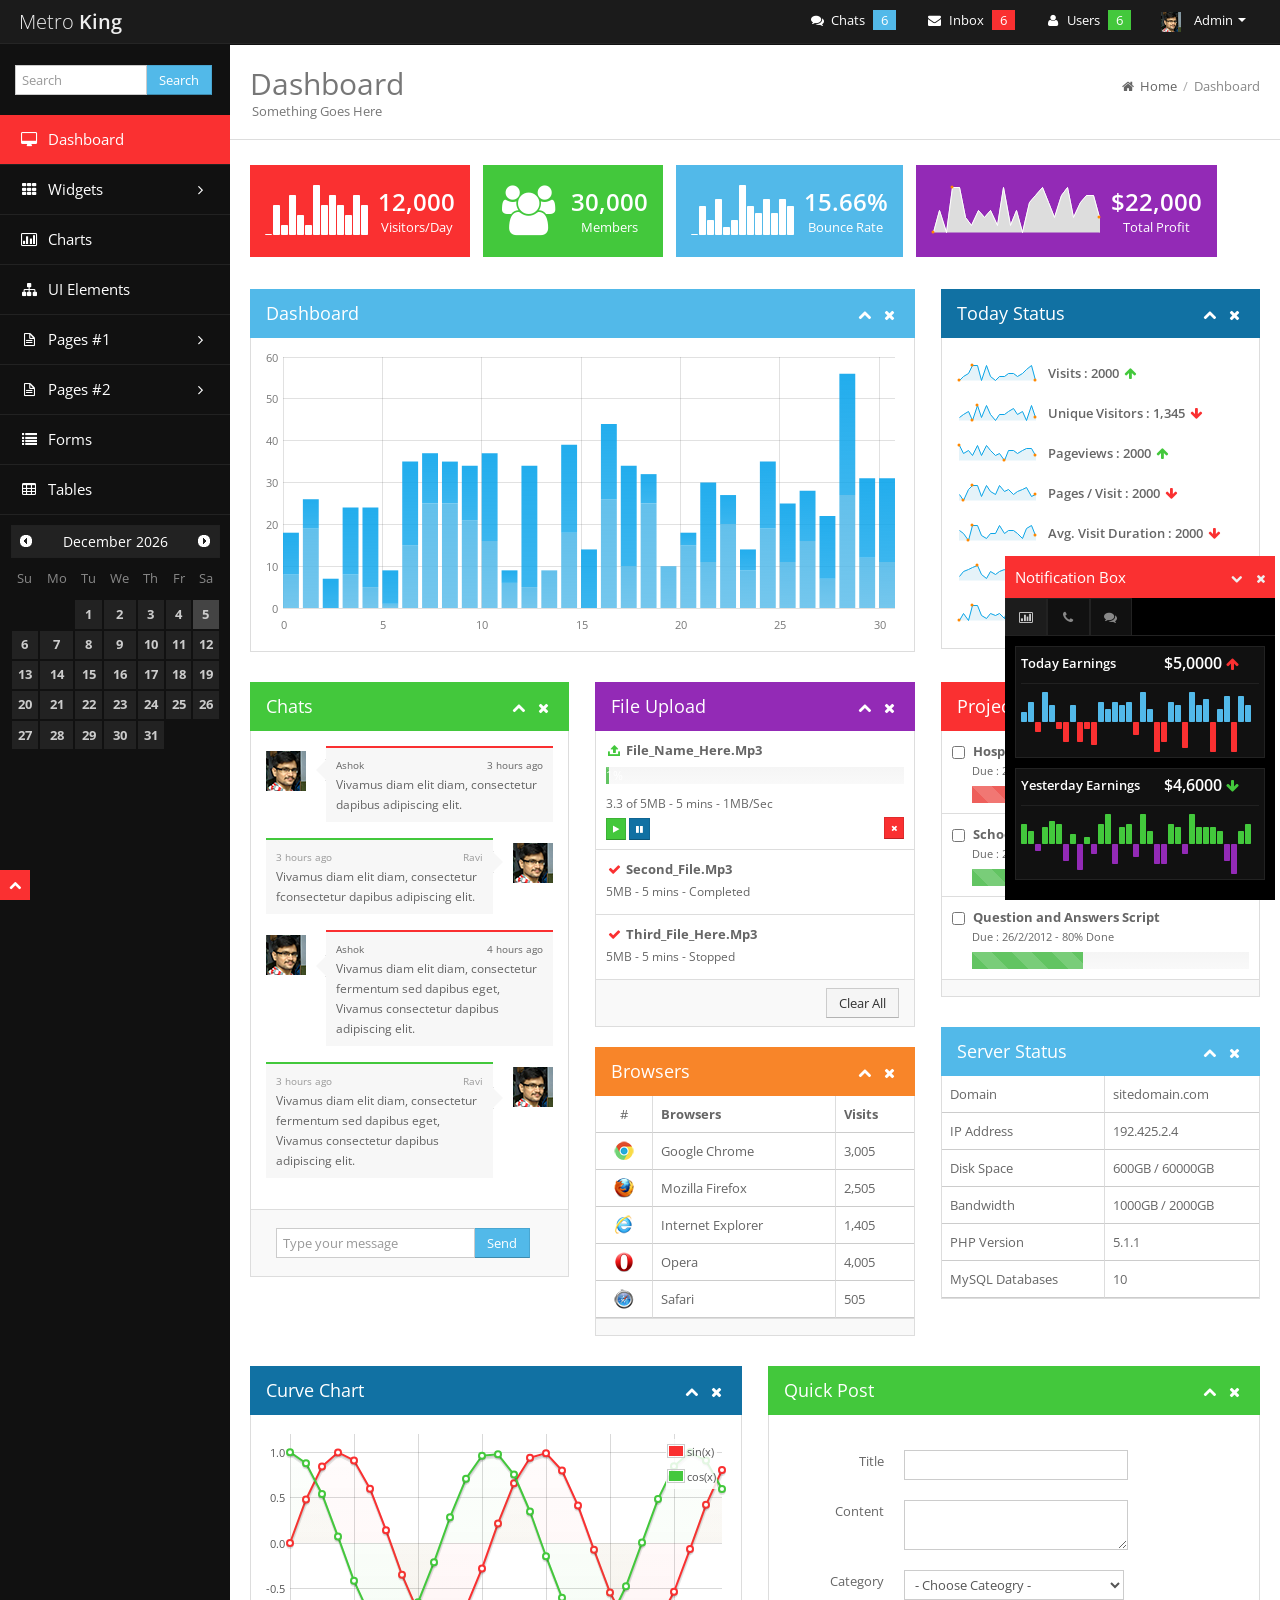
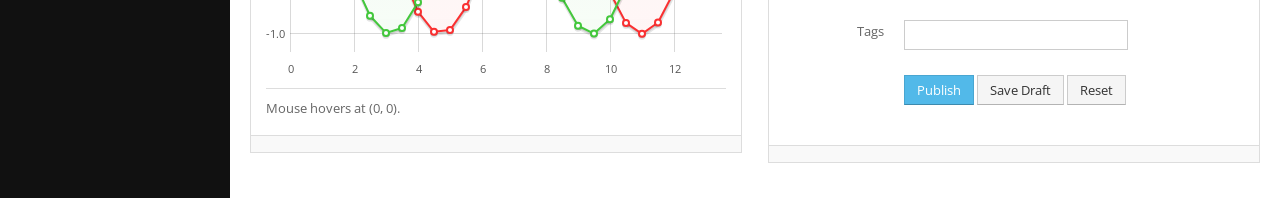
<file: BiharIayAuth.WEB/dashboard/template/index.html>
<!DOCTYPE html>
<html lang="en">
<head>
  <meta http-equiv="Content-Type" content="text/html; charset=UTF-8">
  <meta charset="utf-8">
  <!-- Title and other stuffs -->
  <title>Dashboard - Metro King</title>
  <meta name="viewport" content="width=device-width, initial-scale=1.0">
  <meta name="description" content="">
  <meta name="keywords" content="">
  <meta name="author" content="">


  <!-- Stylesheets -->
  <link href="style/bootstrap.css" rel="stylesheet">
  <!-- Font awesome icon -->
  <link rel="stylesheet" href="style/font-awesome.css"> 
  <!-- jQuery UI -->
  <link rel="stylesheet" href="style/jquery-ui.css"> 
  <!-- Calendar -->
  <link rel="stylesheet" href="style/fullcalendar.css">
  <!-- prettyPhoto -->
  <link rel="stylesheet" href="style/prettyPhoto.css">   
  <!-- Star rating -->
  <link rel="stylesheet" href="style/rateit.css">
  <!-- Date picker -->
  <link rel="stylesheet" href="style/bootstrap-datetimepicker.min.css">
  <!-- jQuery Gritter -->
  <link rel="stylesheet" href="style/jquery.gritter.css">
  <!-- CLEditor -->
  <link rel="stylesheet" href="style/jquery.cleditor.css"> 
  <!-- Bootstrap toggle -->
  <link rel="stylesheet" href="style/bootstrap-toggle-buttons.css">
  <!-- Main stylesheet -->
  <link href="style/style.css" rel="stylesheet">
  <!-- Widgets stylesheet -->
  <link href="style/widgets.css" rel="stylesheet">   
  <!-- Responsive style (from Bootstrap) -->
  <link href="style/bootstrap-responsive.css" rel="stylesheet">
  
  <!-- HTML5 Support for IE -->
  <!--[if lt IE 9]>
  <script src="js/html5shim.js"></script>
  <![endif]-->

  <!-- Favicon -->
  <link rel="shortcut icon" href="img/favicon/favicon.png">
</head>

<body>

<div class="navbar navbar-fixed-top navbar-inverse">
  <div class="navbar-inner">
    <div class="container">
      <!-- Menu button for smallar screens -->
      <a class="btn btn-navbar" data-toggle="collapse" data-target=".nav-collapse">
            <span class="icon-bar"></span>
            <span class="icon-bar"></span>
            <span class="icon-bar"></span>
      </a>
      <!-- Site name for smallar screens -->
      <a href="index.html" class="brand">Metro <span class="bold">King</span></a>

      <!-- Navigation starts -->
      <div class="nav-collapse collapse">        



        <!-- Links -->
        <ul class="nav pull-right">
          <li class="dropdown pull-right">            
            <a data-toggle="dropdown" class="dropdown-toggle" href="#">
              <img src="img/user.jpg" alt="" class="nav-user-pic" /> Admin <b class="caret"></b>              
            </a>
            
            <!-- Dropdown menu -->
            <ul class="dropdown-menu">
              <li><a href="#"><i class="icon-user"></i> Profile</a></li>
              <li><a href="#"><i class="icon-cogs"></i> Settings</a></li>
              <li><a href="login.html"><i class="icon-off"></i> Logout</a></li>
            </ul>
          </li>
          
        </ul>

        <!-- Notifications -->
        <ul class="nav pull-right">
          
          <!-- Comment button with number of latest comments count -->
            <li class="dropdown dropdown-big">
              <a class="dropdown-toggle" href="#" data-toggle="dropdown">
                <i class="icon-comments"></i> Chats <span   class="badge badge-info">6</span> 
              </a>

                <ul class="dropdown-menu">
                  <li>
                    <!-- Heading - h5 -->
                    <h5><i class="icon-comments"></i> Chats</h5>
                    <!-- Use hr tag to add border -->
                    <hr />
                  </li>
                  <li>
                    <!-- List item heading h6 -->
                    <a href="#">Hi :)</a> <span class="label label-warning pull-right">10:42</span>
                    <div class="clearfix"></div>
                    <hr />
                  </li>
                  <li>
                    <a href="#">How are you?</a> <span class="label label-warning pull-right">20:42</span>
                    <div class="clearfix"></div>
                    <hr />
                  </li>
                  <li>
                    <a href="#">What are you doing?</a> <span class="label label-warning pull-right">14:42</span>
                    <div class="clearfix"></div>
                    <hr />
                  </li>                  
                  <li>
                    <div class="drop-foot">
                      <a href="#">View All</a>
                    </div>
                  </li>                                    
                </ul>
            </li>

            <!-- Message button with number of latest messages count-->
            <li class="dropdown dropdown-big">
              <a class="dropdown-toggle" href="#" data-toggle="dropdown">
                <i class="icon-envelope-alt"></i> Inbox <span class="badge badge-important">6</span> 
              </a>

                <ul class="dropdown-menu">
                  <li>
                    <!-- Heading - h5 -->
                    <h5><i class="icon-envelope-alt"></i> Messages</h5>
                    <!-- Use hr tag to add border -->
                    <hr />
                  </li>
                  <li>
                    <!-- List item heading h6 -->
                    <a href="#">Hello how are you?</a>
                    <!-- List item para -->
                    <p>Quisque eu consectetur erat eget  semper...</p>
                    <hr />
                  </li>
                  <li>
                    <a href="#">Today is wonderful?</a>
                    <p>Quisque eu consectetur erat eget  semper...</p>
                    <hr />
                  </li>
                  <li>
                    <div class="drop-foot">
                      <a href="#">View All</a>
                    </div>
                  </li>                                    
                </ul>
            </li>

            <!-- Members button with number of latest members count -->
            <li class="dropdown dropdown-big">
              <a class="dropdown-toggle" href="#" data-toggle="dropdown">
                <i class="icon-user"></i> Users <span   class="badge badge-success">6</span> 
              </a>

                <ul class="dropdown-menu">
                  <li>
                    <!-- Heading - h5 -->
                    <h5><i class="icon-user"></i> Users</h5>
                    <!-- Use hr tag to add border -->
                    <hr />
                  </li>
                  <li>
                    <!-- List item heading h6-->
                    <a href="#">Ravi Kumar</a> <span class="label label-warning pull-right">Free</span>
                    <div class="clearfix"></div>
                    <hr />
                  </li>
                  <li>
                    <a href="#">Balaji</a> <span class="label label-important pull-right">Premium</span>
                    <div class="clearfix"></div>
                    <hr />
                  </li>
                  <li>
                    <a href="#">Kumarasamy</a> <span class="label label-warning pull-right">Free</span>
                    <div class="clearfix"></div>
                    <hr />
                  </li>                  
                  <li>
                    <div class="drop-foot">
                      <a href="#">View All</a>
                    </div>
                  </li>                                    
                </ul>
            </li> 

        </ul>

      </div>

    </div>
  </div>
</div>


<!-- Main content starts -->

<div class="content">

  	<!-- Sidebar -->
    <div class="sidebar">
        <div class="sidebar-dropdown"><a href="#">Navigation</a></div>

        <div class="sidebar-inner">



          <!-- Search form -->
          <div class="sidebar-widget">
            <form class="form-inline">
              <div class="input-append row-fluid">
                <input type="text" class="span8" placeholder="Search">
                <button type="submit" class="btn btn-info">Search</button>
              </div>
            </form>
          </div>

          <!--- Sidebar navigation -->
          <!-- If the main navigation has sub navigation, then add the class "has_submenu" to "li" of main navigation. -->
          <ul class="navi">

            <!-- Use the class nred, ngreen, nblue, nlightblue, nviolet or norange to add background color. You need to use this in <li> tag. -->

            <li class="nred current"><a href="#"><i class="icon-desktop"></i> Dashboard</a></li>

            <!-- Menu with sub menu -->
            <li class="has_submenu nlightblue">
              <a href="#">
                <!-- Menu name with icon -->
                <i class="icon-th"></i> Widgets 
                <!-- Icon for dropdown -->
                <span class="pull-right"><i class="icon-angle-right"></i></span>
              </a>

              <ul>
                <li><a href="widgets1.html">Widgets #1</a></li>
                <li><a href="widgets2.html">Widgets #2</a></li>
              </ul>
            </li>

            <li class="ngreen"><a href="charts.html"><i class="icon-bar-chart"></i> Charts</a></li>

            <li class="norange"><a href="ui.html"><i class="icon-sitemap"></i> UI Elements</a></li>

            <li class="has_submenu nviolet">
              <a href="#">
                <i class="icon-file-alt"></i> Pages #1
                <span class="pull-right"><i class="icon-angle-right"></i></span>
              </a>

              <ul>
                <li><a href="calendar.html">Calendar</a></li>
                <li><a href="post.html">Make Post</a></li>
                <li><a href="login.html">Login</a></li>
                <li><a href="register.html">Register</a></li>
                <li><a href="statement.html">Statement</a></li>
                <li><a href="error-log.html">Error Log</a></li>
                <li><a href="support.html">Support</a></li>
              </ul>
            </li> 

            <li class="has_submenu nblue">
              <a href="#">
                <i class="icon-file-alt"></i> Pages #2
                <span class="pull-right"><i class="icon-angle-right"></i></span>
              </a>
              
              <ul>
                <li><a href="error.html">Error</a></li>
                <li><a href="gallery.html">Gallery</a></li>
                <li><a href="grid.html">Grid</a></li>
                <li><a href="invoice.html">Invoice</a></li>
                <li><a href="media.html">Media</a></li>
                <li><a href="profile.html">Profile</a></li>
              </ul>
            </li> 

            <li class="nred"><a href="forms.html"><i class="icon-list"></i> Forms</a></li>

            <li class="nlightblue"><a href="tables.html"><i class="icon-table"></i> Tables</a></li>

          </ul>




          <!-- Date -->

          <div class="sidebar-widget">
            <div id="todaydate"></div>
          </div>



        </div>

    </div>

    <!-- Sidebar ends -->

  	<!-- Main bar -->
  	<div class="mainbar">
      
	    <!-- Page heading -->
	    <div class="page-head">
        <!-- Page heading -->
	      <h2 class="pull-left">Dashboard 
          <!-- page meta -->
          <span class="page-meta">Something Goes Here</span>
        </h2>


        <!-- Breadcrumb -->
        <div class="bread-crumb pull-right">
          <a href="index.html"><i class="icon-home"></i> Home</a> 
          <!-- Divider -->
          <span class="divider">/</span> 
          <a href="#" class="bread-current">Dashboard</a>
        </div>

        <div class="clearfix"></div>

	    </div>
	    <!-- Page heading ends -->



	    <!-- Matter -->

	    <div class="matter">
        <div class="container-fluid">

          <!-- Today status. jQuery Sparkline plugin used. -->

          <div class="row-fluid">
            <div class="span12"> 
              <!-- List starts -->
              <ul class="today-datas">

                <!-- List #1 -->
                <li class="bred">
                  <!-- Graph -->
                  <div class="pull-left"><span id="todayspark1" class="spark"></span></div>
                  <!-- Text -->
                  <div class="datas-text pull-right"><span class="bold">12,000</span> Visitors/Day</div>

                  <div class="clearfix"></div>
                </li>

                <li class="bgreen">
                  <!-- Graph -->
                  <div class="pull-left"><i class="icon-group"></i></div>
                  <!-- Text -->
                  <div class="datas-text pull-right"><span class="bold">30,000</span> Members</div>

                  <div class="clearfix"></div>
                </li>

                <li class="blightblue">
                  <!-- Graph -->
                  <div class="pull-left"><span id="todayspark2" class="spark"></span></div>
                  <!-- Text -->
                  <div class="datas-text pull-right"><span class="bold">15.66%</span> Bounce Rate</div>

                  <div class="clearfix"></div>
                </li>

                <li class="bviolet">
                  <!-- Graph -->
                  <div class="pull-left"><span id="todayspark3" class="spark"></span></div>
                  <!-- Text -->
                  <div class="datas-text pull-right"><span class="bold">$22,000</span> Total Profit</div>

                  <div class="clearfix"></div>
                </li> 
 
              </ul> 
            </div>
          </div>

          <!-- Today status ends -->

          <!-- Dashboard Graph starts -->

          <div class="row-fluid">
            <div class="span8">

              <!-- Widget -->
              <div class="widget wlightblue">
                <!-- Widget head -->
                <div class="widget-head">
                  <div class="pull-left">Dashboard</div>
                  <div class="widget-icons pull-right">
                    <a href="#" class="wminimize"><i class="icon-chevron-up"></i></a> 
                    <a href="#" class="wclose"><i class="icon-remove"></i></a>
                  </div>
                  <div class="clearfix"></div>
                </div>             

                <!-- Widget content -->
                <div class="widget-content">
                  <div class="padd">

                    <!-- Bar chart (Blue color). jQuery Flot plugin used. -->
                    <div id="bar-chart"></div>


                  </div>
                </div>
                <!-- Widget ends -->

              </div>
            </div>

            <div class="span4">

              <div class="widget wblue">

                <div class="widget-head">
                  <div class="pull-left">Today Status</div>
                  <div class="widget-icons pull-right">
                    <a href="#" class="wminimize"><i class="icon-chevron-up"></i></a> 
                    <a href="#" class="wclose"><i class="icon-remove"></i></a>
                  </div>
                  <div class="clearfix"></div>
                </div>             

                <div class="widget-content">
                  <div class="padd">

                    <!-- Visitors, pageview, bounce rate, etc., Sparklines plugin used -->
                    <ul class="current-status">
                      <li>
                        <span id="status1"></span> <span class="bold">Visits : 2000</span> <i class="icon-arrow-up green"></i>
                      </li>
                      <li>
                        <span id="status2"></span> <span class="bold">Unique Visitors : 1,345</span> <i class="icon-arrow-down red"></i>
                      </li>
                      <li>
                        <span id="status3"></span> <span class="bold">Pageviews : 2000</span> <i class="icon-arrow-up green"></i>
                      </li>
                      <li>
                        <span id="status4"></span> <span class="bold">Pages / Visit : 2000</span> <i class="icon-arrow-down red"></i>
                      </li>
                      <li>
                        <span id="status5"></span> <span class="bold">Avg. Visit Duration : 2000</span> <i class="icon-arrow-down red"></i>
                      </li>
                      <li>
                        <span id="status6"></span> <span class="bold">Bounce Rate : 2000</span> <i class="icon-arrow-up green"></i>
                      </li>   
                      <li>
                        <span id="status7"></span> <span class="bold">% New Visits : 2000</span> <i class="icon-arrow-up green"></i>
                      </li>                                                                                                            
                    </ul>

                  </div>
                </div>

              </div>

            </div>
          </div>
          <!-- Dashboard graph ends -->

          <!-- Chats, File upload and Recent Comments -->
          <div class="row-fluid">

            <div class="span4">
              
              <!-- Chat Widget -->
              <div class="widget wgreen">
                <!-- Widget title -->
                <div class="widget-head">
                  <div class="pull-left">Chats</div>
                  <div class="widget-icons pull-right">
                    <a href="#" class="wminimize"><i class="icon-chevron-up"></i></a> 
                    <a href="#" class="wclose"><i class="icon-remove"></i></a>
                  </div>
                  <div class="clearfix"></div>
                </div>

                <div class="widget-content">
                  <!-- Widget content -->
                  <div class="padd">
                    
                    <ul class="chats">

                      <!-- Chat by us. Use the class "by-me". -->
                      <li class="by-me">
                        <!-- Use the class "pull-left" in avatar -->
                        <div class="avatar pull-left">
                          <img src="img/user.jpg" alt=""/>
                        </div>

                        <div class="chat-content">
                          <!-- In meta area, first include "name" and then "time" -->
                          <div class="chat-meta">Ashok <span class="pull-right">3 hours ago</span></div>
                          Vivamus diam elit diam, consectetur dapibus adipiscing elit.
                          <div class="clearfix"></div>
                        </div>
                      </li> 

                      <!-- Chat by other. Use the class "by-other". -->
                      <li class="by-other">
                        <!-- Use the class "pull-right" in avatar -->
                        <div class="avatar pull-right">
                          <img src="img/user.jpg" alt=""/>
                        </div>

                        <div class="chat-content">
                          <!-- In the chat meta, first include "time" then "name" -->
                          <div class="chat-meta">3 hours ago <span class="pull-right">Ravi</span></div>
                          Vivamus diam elit diam, consectetur fconsectetur dapibus adipiscing elit.
                          <div class="clearfix"></div>
                        </div>
                      </li>   

                      <li class="by-me">
                        <div class="avatar pull-left">
                          <img src="img/user.jpg" alt=""/>
                        </div>

                        <div class="chat-content">
                          <div class="chat-meta">Ashok <span class="pull-right">4 hours ago</span></div>
                          Vivamus diam elit diam, consectetur fermentum sed dapibus eget, Vivamus consectetur dapibus adipiscing elit.
                          <div class="clearfix"></div>
                        </div>
                      </li>  

                      <li class="by-other">
                        <!-- Use the class "pull-right" in avatar -->
                        <div class="avatar pull-right">
                          <img src="img/user.jpg" alt=""/>
                        </div>

                        <div class="chat-content">
                          <!-- In the chat meta, first include "time" then "name" -->
                          <div class="chat-meta">3 hours ago <span class="pull-right">Ravi</span></div>
                          Vivamus diam elit diam, consectetur fermentum sed dapibus eget, Vivamus consectetur dapibus adipiscing elit.
                          <div class="clearfix"></div>
                        </div>
                      </li>                                                                                  

                    </ul>

                  </div>
                </div>


                  <!-- Widget footer -->
                  <div class="widget-foot">
                      
                    <!-- Chat input box -->
                      <form class="form-inline">
                        <div class="input-append row-fluid">
                          <input type="text" class="span9" placeholder="Type your message">
                          <button type="submit" class="btn btn-info">Send</button>
                        </div>
                      </form>

                  </div>

              </div>

            </div>


            <!-- File Upload widget -->
            <div class="span4">

              <div class="widget wviolet">
                <!-- Widget title -->
                <div class="widget-head">
                  <div class="pull-left">File Upload</div>
                  <div class="widget-icons pull-right">
                    <a href="#" class="wminimize"><i class="icon-chevron-up"></i></a> 
                    <a href="#" class="wclose"><i class="icon-remove"></i></a>
                  </div>
                  <div class="clearfix"></div>
                </div>

                <div class="widget-content">
                  <!-- Widget content -->
                  <!-- File upload list starts -->
                  <ul class="file-upload">

                    <li>
                      <!-- Icon with file name -->
                      <strong><i class="icon-upload-alt green"></i> File_Name_Here.Mp3</strong>
                      <!-- Progress bar -->
                      <div class="progress progress-animated progress-striped">
                        <div class="bar bar-success" data-percentage="100"></div>
                      </div>
                      <!-- Upload details -->
                      <div class="file-meta">3.3 of 5MB - 5 mins - 1MB/Sec</div>
                      <!-- Buttons -->
                      <div class="btn-grou1p">
                        <button class="btn btn-mini btn-success"><i class="icon-play"></i> </button>
                        <button class="btn btn-mini btn-primary"><i class="icon-pause"></i> </button>
                        <button class="btn btn-mini btn-danger pull-right"><i class="icon-remove"></i> </button>
                      </div>
                    </li>

                    <li>
                      <strong><i class="icon-ok red"></i> Second_File.Mp3</strong>
                      <div class="file-meta">5MB - 5 mins - Completed</div>
                    </li>

                    <li>
                      <strong><i class="icon-ok red"></i> Third_File_Here.Mp3</strong>
                      <div class="file-meta">5MB - 5 mins - Stopped</div>
                    </li>
                                                           
                  </ul>

                </div>

                <div class="widget-foot">
                  <button class="btn pull-right">Clear All</button>
                  <div class="clearfix"></div>
                </div>

              </div>

              <div class="widget worange">
                <!-- Widget title -->
                <div class="widget-head">
                  <div class="pull-left">Browsers</div>
                  <div class="widget-icons pull-right">
                    <a href="#" class="wminimize"><i class="icon-chevron-up"></i></a> 
                    <a href="#" class="wclose"><i class="icon-remove"></i></a>
                  </div>
                  <div class="clearfix"></div>
                </div>

                <div class="widget-content referrer">
                  <!-- Widget content -->
                  
                  <table class="table  table-bordered ">
                    <tr>
                      <th><center>#</center></th>
                      <th>Browsers</th>
                      <th>Visits</th>
                    </tr>
                    <tr>
                      <td><img src="img/icons/chrome.png" alt="" />
                      <td>Google Chrome</td>
                      <td>3,005</td>
                    </tr> 
                    <tr>
                      <td><img src="img/icons/firefox.png" alt="" />
                      <td>Mozilla Firefox</td>
                      <td>2,505</td>
                    </tr> 
                    <tr>
                      <td><img src="img/icons/ie.png" alt="" />
                      <td>Internet Explorer</td>
                      <td>1,405</td>
                    </tr> 
                    <tr>
                      <td><img src="img/icons/opera.png" alt="" />
                      <td>Opera</td>
                      <td>4,005</td>
                    </tr> 
                    <tr>
                      <td><img src="img/icons/safari.png" alt="" />
                      <td>Safari</td>
                      <td>505</td>
                    </tr>                                                                    
                  </table>

                </div>
                  <div class="widget-foot">
                  </div>
              </div>

            </div>


            <!-- Project widget -->
            <div class="span4">
              <div class="widget wred">
                <!-- Widget title -->
                <div class="widget-head">
                  <div class="pull-left">Project</div>
                  <div class="widget-icons pull-right">
                    <a href="#" class="wminimize"><i class="icon-chevron-up"></i></a> 
                    <a href="#" class="wclose"><i class="icon-remove"></i></a>
                  </div>
                  <div class="clearfix"></div>
                </div>

                <div class="widget-content">
                  <!-- Widget content -->
                  <!-- Task list starts -->
                  <ul class="project">

                    <li>
                      <p>
                        <!-- Checkbox -->
                        <input value="check1" type="checkbox"> 
                        <!-- Name -->
                        Hospital Management System
                      </p>

                      <p class="p-meta">
                        <!-- Due date & % Completed -->
                        <span>Due : 26/2/2012 - 80% Done</span> 
                      </p>

                      <div class="progress progress-striped">
                        <!-- Progress bar -->
                        <div class="bar bar-danger" style="width: 80%;"></div>
                      </div>
                    </li>


                    <li>
                      <p>
                        <!-- Checkbox -->
                        <input value="check1" type="checkbox">
                        <!-- Name -->
                        School Download System
                      </p>

                      <p class="p-meta">
                        <!-- Due date & % Completed -->
                        <span>Due : 26/2/2012 - 80% Done</span> 
                      </p>

                      <div class="progress progress-striped">
                        <!-- Progress bar -->
                        <div class="bar bar-success" style="width: 50%;"></div>
                      </div>
                    </li>

                    <li>
                      <p>
                        <!-- Checkbox -->
                        <input value="check1" type="checkbox"> 
                        <!-- Name -->
                        Question and Answers Script
                      </p>

                      <p class="p-meta">
                        <!-- Due date & % Completed -->
                        <span>Due : 26/2/2012 - 80% Done</span> 
                      </p>

                      <div class="progress progress-striped">
                        <!-- Progress bar -->
                        <div class="bar bar-success" style="width: 40%;"></div>
                      </div>
                    </li>                                                              

                  </ul>
                  <div class="clearfix"></div>  


                </div>
                <div class="widget-foot">

                </div>
              </div>
            </div>


            <!-- Server Status -->
            <div class="span4">
              <div class="widget wlightblue">
                <!-- Widget title -->
                <div class="widget-head">
                  <div class="pull-left">Server Status</div>
                  <div class="widget-icons pull-right">
                    <a href="#" class="wminimize"><i class="icon-chevron-up"></i></a> 
                    <a href="#" class="wclose"><i class="icon-remove"></i></a>
                  </div>
                  <div class="clearfix"></div>
                </div>

                <div class="widget-content">
                  <!-- Widget content -->
                  
                  <table class="table  table-bordered ">
                    <tr>
                      <td>Domain</td>
                      <td>sitedomain.com</td>
                    </tr> 
                    <tr>
                      <td>IP Address</td>
                      <td>192.425.2.4</td>
                    </tr> 
                    <tr>
                      <td>Disk Space</td>
                      <td>600GB / 60000GB</td>
                    </tr> 
                    <tr>
                      <td>Bandwidth</td>
                      <td>1000GB / 2000GB</td>
                    </tr> 
                    <tr>
                      <td>PHP Version</td>
                      <td>5.1.1</td>
                    </tr> 
                    <tr>
                      <td>MySQL Databases</td>
                      <td>10</td>
                    </tr>                                                                                                     
                  </table>

                </div>
              </div>
            </div>


          </div>


          <div class="row-fluid">
            <div class="span6">
              <div class="widget wblue">
                <div class="widget-head">
                  <div class="pull-left">Curve Chart</div>
                  <div class="widget-icons pull-right">
                    <a href="#" class="wminimize"><i class="icon-chevron-up"></i></a> 
                    <a href="#" class="wclose"><i class="icon-remove"></i></a>
                  </div>
                  <div class="clearfix"></div>
                </div>

                <div class="widget-content">
                  <div class="padd">
                    
                    <!-- Curve chart -->

                    <div id="curve-chart"></div>

                    <hr />
                    <!-- Hover location -->
                    <div id="hoverdata">Mouse hovers at
                    (<span id="x">0</span>, <span id="y">0</span>). <span id="clickdata"></span></div>          

                    <!-- Skil this line. <div class="uni"><input id="enableTooltip" type="checkbox">Enable tooltip</div> -->

                  </div>
                </div>
                <div class="widget-foot">
                    <!-- Footer goes here -->
                </div>
              </div> 
            </div>
            <div class="span6">
              <div class="widget wgreen">
                <div class="widget-head">
                  <div class="pull-left">Quick Post</div>
                  <div class="widget-icons pull-right">
                    <a href="#" class="wminimize"><i class="icon-chevron-up"></i></a> 
                    <a href="#" class="wclose"><i class="icon-remove"></i></a>
                  </div>  
                  <div class="clearfix"></div>
                </div>
                
                <div class="widget-content">
                  <div class="padd">
                    
                      <div class="form quick-post">
                                      <!-- Edit profile form (not working)-->
                                      <form class="form-horizontal">
                                          <!-- Title -->
                                          <div class="control-group">
                                            <label class="control-label" for="title">Title</label>
                                            <div class="controls">
                                              <input type="text" class="input-large" id="title">
                                            </div>
                                          </div>   
                                          <!-- Content -->
                                          <div class="control-group">
                                            <label class="control-label" for="content">Content</label>
                                            <div class="controls">
                                              <textarea class="input-large" id="content"></textarea>
                                            </div>
                                          </div>                           
                                          <!-- Cateogry -->
                                          <div class="control-group">
                                            <label class="control-label">Category</label>
                                            <div class="controls">                               
                                                <select>
                                                  <option value="">- Choose Cateogry -</option>
                                                  <option value="1">General</option>
                                                  <option value="2">News</option>
                                                  <option value="3">Media</option>
                                                  <option value="4">Funny</option>
                                                </select>  
                                            </div>
                                          </div>              
                                          <!-- Tags -->
                                          <div class="control-group">
                                            <label class="control-label" for="tags">Tags</label>
                                            <div class="controls">
                                              <input type="text" class="input-large" id="tags">
                                            </div>
                                          </div>
                                          
                                          <!-- Buttons -->
                                          <div class="form-actions">
                                             <!-- Buttons -->
                                            <button type="submit" class="btn btn-info">Publish</button>
                                            <button type="submit" class="btn">Save Draft</button>
                                            <button type="reset" class="btn">Reset</button>
                                          </div>
                                      </form>
                                    </div>
                  

                  </div>
                </div>

                <div class="widget-foot">
                    <!-- Footer goes here -->
                </div>

              </div> 
            </div>            
          </div>  


        </div>
		  </div>

		<!-- Matter ends -->

    </div>

   <!-- Mainbar ends -->	    	
   <div class="clearfix"></div>

</div>
<!-- Content ends -->


<!-- Notification box starts -->
   <div class="slide-box">

        <!-- Notification box head -->
        <div class="slide-box-head bred">
          <!-- Title -->
          <div class="pull-left">Notification Box</div>          
          <!-- Icon -->
          <div class="slide-icons pull-right">
            <a href="#" class="sminimize"><i class="icon-chevron-down"></i></a> 
            <a href="#" class="sclose"><i class="icon-remove"></i></a>
          </div>
          <div class="clearfix"></div>
        </div>

        <div class="slide-content">

          <!-- It is default bootstrap nav tabs. See official bootstrap doc for doubts -->
            <ul class="nav nav-tabs">
              <!-- Tab links -->
              <li class="active"><a href="#tab1" data-toggle="tab"><i class="icon-bar-chart"></i></a></li>
              <li><a href="#tab2" data-toggle="tab"><i class="icon-phone"></i></a></li>
              <li><a href="#tab3" data-toggle="tab"><i class="icon-comments"></i></a></li>
            </ul>

            <!-- Tab content -->
            
            <div class="tab-content">

              <div class="tab-pane active" id="tab1">

                <!-- Graph #1 -->
                <div class="slide-data">
                  <div class="slide-data-text">Today Earnings</div>
                  <div class="slide-data-result">$5,0000 <i class="icon-arrow-up red"></i> </div>
                  <div class="clearfix"></div>
                  <hr />
                  <span id="todayspark4" class="spark"></span>
                </div>

                <!-- Graph #2 -->
                <div class="slide-data">
                  <div class="slide-data-text">Yesterday Earnings</div>
                  <div class="slide-data-result">$4,6000 <i class="icon-arrow-down green"></i> </div>
                  <div class="clearfix"></div>
                  <hr />
                  <span id="todayspark5" class="spark"></span>
                </div>                

              </div>

              <div class="tab-pane" id="tab2">
                <h5>Have some content here.</h5>
                <p>Aliquam dui libero, pharetra nec venenatis in, scelerisque quis odio. In hac habitasse platea dictumst. Etiam porta placerat turpis, eget fermentum neque egestas at. Vestibulum ullamcorper, augue a sollicitudin vestibulum, orci purus semper felis, lobortis consequat nisi nunc eu enim. </p>
              </div>

              <div class="tab-pane" id="tab3">
                <h5>Have some content here.</h5>
                <p>Aliquam dui libero, pharetra nec venenatis in, scelerisque quis odio. In hac habitasse platea dictumst. Etiam porta placerat turpis, eget fermentum neque egestas at. Vestibulum ullamcorper, augue a sollicitudin vestibulum, orci purus semper felis, lobortis consequat nisi nunc eu enim.</p>
              </div>              

            </div>

        </div>
      
    </div>

<!-- Notification box ends -->   

<!-- Scroll to top -->
<span class="totop"><a href="#"><i class="icon-chevron-up"></i></a></span> 

<!-- JS -->
<script src="js/jquery.js"></script> <!-- jQuery -->
<script src="js/bootstrap.js"></script> <!-- Bootstrap -->
<script src="js/jquery-ui-1.10.2.custom.min.js"></script> <!-- jQuery UI -->
<script src="js/fullcalendar.min.js"></script> <!-- Full Google Calendar - Calendar -->
<script src="js/jquery.rateit.min.js"></script> <!-- RateIt - Star rating -->
<script src="js/jquery.prettyPhoto.js"></script> <!-- prettyPhoto -->

<!-- jQuery Flot -->
<script src="js/excanvas.min.js"></script>
<script src="js/jquery.flot.js"></script>
<script src="js/jquery.flot.resize.js"></script>
<script src="js/jquery.flot.pie.js"></script>
<script src="js/jquery.flot.stack.js"></script>

<script src="js/jquery.gritter.min.js"></script> <!-- jQuery Gritter -->
<script src="js/sparklines.js"></script> <!-- Sparklines -->
<script src="js/jquery.cleditor.min.js"></script> <!-- CLEditor -->
<script src="js/bootstrap-datetimepicker.min.js"></script> <!-- Date picker -->
<script src="js/jquery.toggle.buttons.js"></script> <!-- Bootstrap Toggle -->
<script src="js/filter.js"></script> <!-- Filter for support page -->
<script src="js/custom.js"></script> <!-- Custom codes -->
<script src="js/charts.js"></script> <!-- Custom chart codes -->

<!-- Script for this page -->
<script type="text/javascript">
$(function () {

    /* Bar Chart starts */

    var d1 = [];
    for (var i = 0; i <= 30; i += 1)
        d1.push([i, parseInt(Math.random() * 30)]);

    var d2 = [];
    for (var i = 0; i <= 30; i += 1)
        d2.push([i, parseInt(Math.random() * 30)]);


    var stack = 0, bars = true, lines = false, steps = false;
    
    function plotWithOptions() {
        $.plot($("#bar-chart"), [ d1, d2 ], {
            series: {
                stack: stack,
                lines: { show: lines, fill: true, steps: steps },
                bars: { show: bars, barWidth: 0.8 }
            },
            grid: {
                borderWidth: 0, hoverable: true, color: "#777"
            },
            colors: ["#52b9e9", "#0aa4eb"],
            bars: {
                  show: true,
                  lineWidth: 0,
                  fill: true,
                  fillColor: { colors: [ { opacity: 0.9 }, { opacity: 0.8 } ] }
            }
        });
    }

    plotWithOptions();
    
    $(".stackControls input").click(function (e) {
        e.preventDefault();
        stack = $(this).val() == "With stacking" ? true : null;
        plotWithOptions();
    });
    $(".graphControls input").click(function (e) {
        e.preventDefault();
        bars = $(this).val().indexOf("Bars") != -1;
        lines = $(this).val().indexOf("Lines") != -1;
        steps = $(this).val().indexOf("steps") != -1;
        plotWithOptions();
    });

    /* Bar chart ends */

});


/* Curve chart starts */

$(function () {
    var sin = [], cos = [];
    for (var i = 0; i < 14; i += 0.5) {
        sin.push([i, Math.sin(i)]);
        cos.push([i, Math.cos(i)]);
    }

    var plot = $.plot($("#curve-chart"),
           [ { data: sin, label: "sin(x)"}, { data: cos, label: "cos(x)" } ], {
               series: {
                   lines: { show: true, 
                            fill: true,
                            fillColor: {
                              colors: [{
                                opacity: 0.05
                              }, {
                                opacity: 0.01
                              }]
                          }
                  },
                   points: { show: true }
               },
               grid: { hoverable: true, clickable: true, borderWidth:0 },
               yaxis: { min: -1.2, max: 1.2 },
               colors: ["#fa3031", "#43c83c"]
             });


    function showTooltip(x, y, contents) {
        $('<div id="tooltip">' + contents + '</div>').css( {
            position: 'absolute',
            display: 'none',
            top: y + 5,
            width: 100,
            left: x + 5,
            border: '1px solid #000',
            padding: '2px 8px',
            color: '#ccc',
            'background-color': '#000',
            opacity: 0.9
        }).appendTo("body").fadeIn(200);
    }

    var previousPoint = null;
    $("#curve-chart").bind("plothover", function (event, pos, item) {
        $("#x").text(pos.x.toFixed(2));
        $("#y").text(pos.y.toFixed(2));

            if (item) {
                if (previousPoint != item.dataIndex) {
                    previousPoint = item.dataIndex;
                    
                    $("#tooltip").remove();
                    var x = item.datapoint[0].toFixed(2),
                        y = item.datapoint[1].toFixed(2);
                    
                    showTooltip(item.pageX, item.pageY, item.series.label + " of " + x + " = " + y);
                }
            }
            else {
                $("#tooltip").remove();
                previousPoint = null;            
            }
    }); 

    $("#curve-chart").bind("plotclick", function (event, pos, item) {
        if (item) {
            $("#clickdata").text("You clicked point " + item.dataIndex + " in " + item.series.label + ".");
            plot.highlight(item.series, item.datapoint);
        }
    });

});

/* Curve chart ends */
</script>

</body>
</html>
</file>
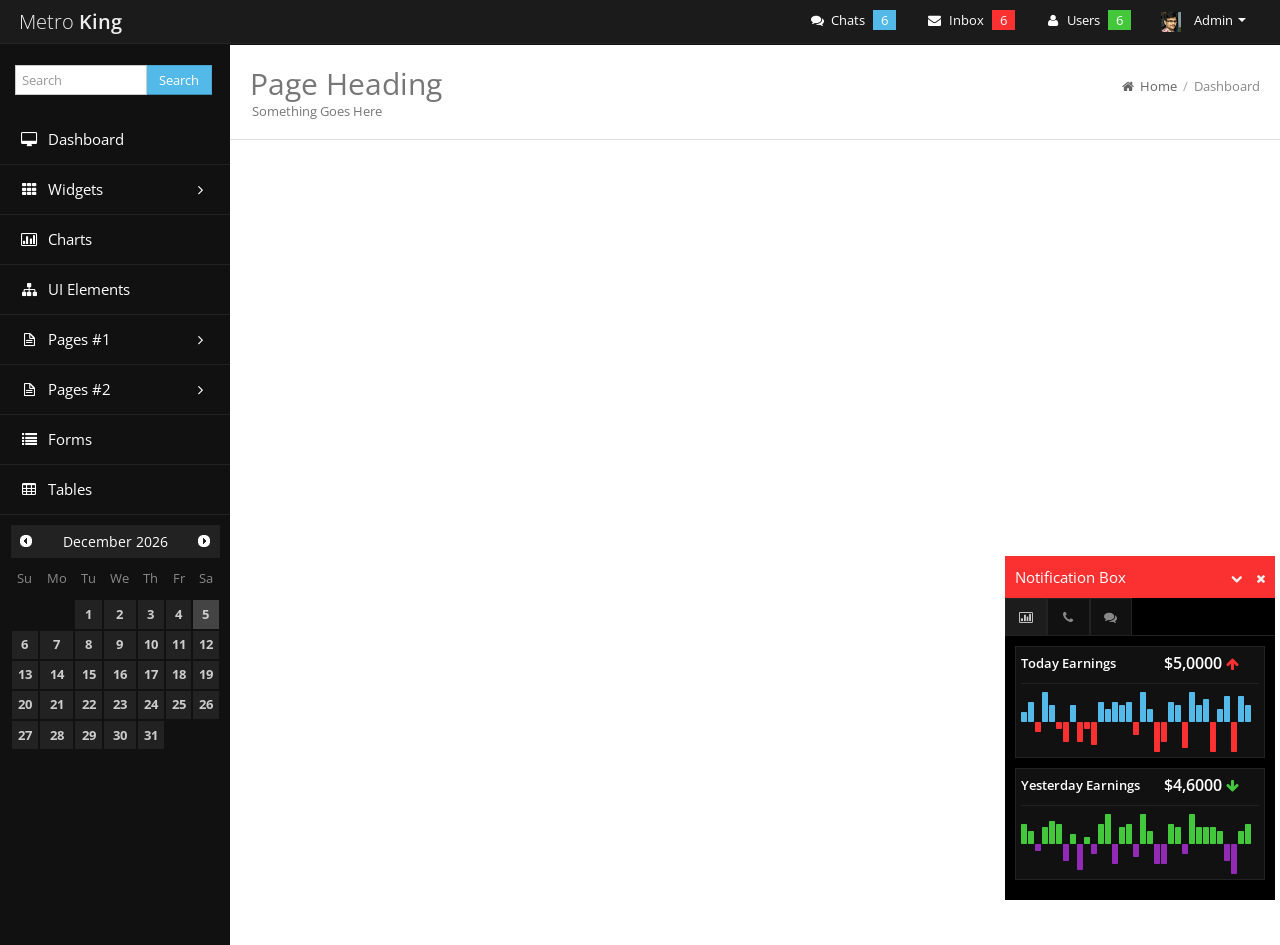
<file: BiharIayAuth.WEB/dashboard/template/base.html>
<!DOCTYPE html>
<html lang="en">
<head>
  <meta http-equiv="Content-Type" content="text/html; charset=UTF-8">
  <meta charset="utf-8">
  <!-- Title and other stuffs -->
  <title>Title - Metro King</title>
  <meta name="viewport" content="width=device-width, initial-scale=1.0">
  <meta name="description" content="">
  <meta name="keywords" content="">
  <meta name="author" content="">


  <!-- Stylesheets -->
  <link href="style/bootstrap.css" rel="stylesheet">
  <!-- Font awesome icon -->
  <link rel="stylesheet" href="style/font-awesome.css"> 
  <!-- jQuery UI -->
  <link rel="stylesheet" href="style/jquery-ui.css"> 
  <!-- Calendar -->
  <link rel="stylesheet" href="style/fullcalendar.css">
  <!-- prettyPhoto -->
  <link rel="stylesheet" href="style/prettyPhoto.css">   
  <!-- Star rating -->
  <link rel="stylesheet" href="style/rateit.css">
  <!-- Date picker -->
  <link rel="stylesheet" href="style/bootstrap-datetimepicker.min.css">
  <!-- jQuery Gritter -->
  <link rel="stylesheet" href="style/jquery.gritter.css">
  <!-- CLEditor -->
  <link rel="stylesheet" href="style/jquery.cleditor.css"> 
  <!-- Bootstrap toggle -->
  <link rel="stylesheet" href="style/bootstrap-toggle-buttons.css">
  <!-- Main stylesheet -->
  <link href="style/style.css" rel="stylesheet">
  <!-- Widgets stylesheet -->
  <link href="style/widgets.css" rel="stylesheet">   
  <!-- Responsive style (from Bootstrap) -->
  <link href="style/bootstrap-responsive.css" rel="stylesheet">
  
  <!-- HTML5 Support for IE -->
  <!--[if lt IE 9]>
  <script src="js/html5shim.js"></script>
  <![endif]-->

  <!-- Favicon -->
  <link rel="shortcut icon" href="img/favicon/favicon.png">
</head>

<body>

<div class="navbar navbar-fixed-top navbar-inverse">
  <div class="navbar-inner">
    <div class="container">
      <!-- Menu button for smallar screens -->
      <a class="btn btn-navbar" data-toggle="collapse" data-target=".nav-collapse">
            <span class="icon-bar"></span>
            <span class="icon-bar"></span>
            <span class="icon-bar"></span>
      </a>
      <!-- Site name for smallar screens -->
      <a href="index.html" class="brand">Metro <span class="bold">King</span></a>

      <!-- Navigation starts -->
      <div class="nav-collapse collapse">        



        <!-- Links -->
        <ul class="nav pull-right">
          <li class="dropdown pull-right">            
            <a data-toggle="dropdown" class="dropdown-toggle" href="#">
              <img src="img/user.jpg" alt="" class="nav-user-pic" /> Admin <b class="caret"></b>              
            </a>
            
            <!-- Dropdown menu -->
            <ul class="dropdown-menu">
              <li><a href="#"><i class="icon-user"></i> Profile</a></li>
              <li><a href="#"><i class="icon-cogs"></i> Settings</a></li>
              <li><a href="login.html"><i class="icon-off"></i> Logout</a></li>
            </ul>
          </li>
          
        </ul>

        <!-- Notifications -->
        <ul class="nav pull-right">
          
          <!-- Comment button with number of latest comments count -->
            <li class="dropdown dropdown-big">
              <a class="dropdown-toggle" href="#" data-toggle="dropdown">
                <i class="icon-comments"></i> Chats <span   class="badge badge-info">6</span> 
              </a>

                <ul class="dropdown-menu">
                  <li>
                    <!-- Heading - h5 -->
                    <h5><i class="icon-comments"></i> Chats</h5>
                    <!-- Use hr tag to add border -->
                    <hr />
                  </li>
                  <li>
                    <!-- List item heading h6 -->
                    <a href="#">Hi :)</a> <span class="label label-warning pull-right">10:42</span>
                    <div class="clearfix"></div>
                    <hr />
                  </li>
                  <li>
                    <a href="#">How are you?</a> <span class="label label-warning pull-right">20:42</span>
                    <div class="clearfix"></div>
                    <hr />
                  </li>
                  <li>
                    <a href="#">What are you doing?</a> <span class="label label-warning pull-right">14:42</span>
                    <div class="clearfix"></div>
                    <hr />
                  </li>                  
                  <li>
                    <div class="drop-foot">
                      <a href="#">View All</a>
                    </div>
                  </li>                                    
                </ul>
            </li>

            <!-- Message button with number of latest messages count-->
            <li class="dropdown dropdown-big">
              <a class="dropdown-toggle" href="#" data-toggle="dropdown">
                <i class="icon-envelope-alt"></i> Inbox <span class="badge badge-important">6</span> 
              </a>

                <ul class="dropdown-menu">
                  <li>
                    <!-- Heading - h5 -->
                    <h5><i class="icon-envelope-alt"></i> Messages</h5>
                    <!-- Use hr tag to add border -->
                    <hr />
                  </li>
                  <li>
                    <!-- List item heading h6 -->
                    <a href="#">Hello how are you?</a>
                    <!-- List item para -->
                    <p>Quisque eu consectetur erat eget  semper...</p>
                    <hr />
                  </li>
                  <li>
                    <a href="#">Today is wonderful?</a>
                    <p>Quisque eu consectetur erat eget  semper...</p>
                    <hr />
                  </li>
                  <li>
                    <div class="drop-foot">
                      <a href="#">View All</a>
                    </div>
                  </li>                                    
                </ul>
            </li>

            <!-- Members button with number of latest members count -->
            <li class="dropdown dropdown-big">
              <a class="dropdown-toggle" href="#" data-toggle="dropdown">
                <i class="icon-user"></i> Users <span   class="badge badge-success">6</span> 
              </a>

                <ul class="dropdown-menu">
                  <li>
                    <!-- Heading - h5 -->
                    <h5><i class="icon-user"></i> Users</h5>
                    <!-- Use hr tag to add border -->
                    <hr />
                  </li>
                  <li>
                    <!-- List item heading h6-->
                    <a href="#">Ravi Kumar</a> <span class="label label-warning pull-right">Free</span>
                    <div class="clearfix"></div>
                    <hr />
                  </li>
                  <li>
                    <a href="#">Balaji</a> <span class="label label-important pull-right">Premium</span>
                    <div class="clearfix"></div>
                    <hr />
                  </li>
                  <li>
                    <a href="#">Kumarasamy</a> <span class="label label-warning pull-right">Free</span>
                    <div class="clearfix"></div>
                    <hr />
                  </li>                  
                  <li>
                    <div class="drop-foot">
                      <a href="#">View All</a>
                    </div>
                  </li>                                    
                </ul>
            </li> 

        </ul>

      </div>

    </div>
  </div>
</div>


<!-- Main content starts -->

<div class="content">

  	<!-- Sidebar -->
    <div class="sidebar">
        <div class="sidebar-dropdown"><a href="#">Navigation</a></div>

        <div class="sidebar-inner">



          <!-- Search form -->
          <div class="sidebar-widget">
            <form class="form-inline">
              <div class="input-append row-fluid">
                <input type="text" class="span8" placeholder="Search">
                <button type="submit" class="btn btn-info">Search</button>
              </div>
            </form>
          </div>

          <!--- Sidebar navigation -->
          <!-- If the main navigation has sub navigation, then add the class "has_submenu" to "li" of main navigation. -->
          <ul class="navi">

            <!-- Use the class nred, ngreen, nblue, nlightblue, nviolet or norange to add background color. You need to use this in <li> tag. -->

            <li class="nred"><a href="index.html"><i class="icon-desktop"></i> Dashboard</a></li>

            <!-- Menu with sub menu -->
            <li class="has_submenu nlightblue">
              <a href="#">
                <!-- Menu name with icon -->
                <i class="icon-th"></i> Widgets 
                <!-- Icon for dropdown -->
                <span class="pull-right"><i class="icon-angle-right"></i></span>
              </a>

              <ul>
                <li><a href="widgets1.html">Widgets #1</a></li>
                <li><a href="widgets2.html">Widgets #2</a></li>
              </ul>
            </li>

            <li class="ngreen"><a href="charts.html"><i class="icon-bar-chart"></i> Charts</a></li>

            <li class="norange"><a href="ui.html"><i class="icon-sitemap"></i> UI Elements</a></li>

            <li class="has_submenu nviolet">
              <a href="#">
                <i class="icon-file-alt"></i> Pages #1
                <span class="pull-right"><i class="icon-angle-right"></i></span>
              </a>

              <ul>
                <li><a href="calendar.html">Calendar</a></li>
                <li><a href="post.html">Make Post</a></li>
                <li><a href="login.html">Login</a></li>
                <li><a href="register.html">Register</a></li>
                <li><a href="statement.html">Statement</a></li>
                <li><a href="error-log.html">Error Log</a></li>
                <li><a href="support.html">Support</a></li>
              </ul>
            </li> 

            <li class="has_submenu nblue">
              <a href="#">
                <i class="icon-file-alt"></i> Pages #2
                <span class="pull-right"><i class="icon-angle-right"></i></span>
              </a>
              
              <ul>
                <li><a href="error.html">Error</a></li>
                <li><a href="gallery.html">Gallery</a></li>
                <li><a href="grid.html">Grid</a></li>
                <li><a href="invoice.html">Invoice</a></li>
                <li><a href="media.html">Media</a></li>
                <li><a href="profile.html">Profile</a></li>
              </ul>
            </li> 

            <li class="nred"><a href="forms.html"><i class="icon-list"></i> Forms</a></li>

            <li class="nlightblue"><a href="tables.html"><i class="icon-table"></i> Tables</a></li>

          </ul>




          <!-- Date -->

          <div class="sidebar-widget">
            <div id="todaydate"></div>
          </div>



        </div>

    </div>

    <!-- Sidebar ends -->

  	<!-- Main bar -->
  	<div class="mainbar">
      
	    <!-- Page heading -->
	    <div class="page-head">
        <!-- Page heading -->
	      <h2 class="pull-left">Page Heading 
          <!-- page meta -->
          <span class="page-meta">Something Goes Here</span>
        </h2>


        <!-- Breadcrumb -->
        <div class="bread-crumb pull-right">
          <a href="index.html"><i class="icon-home"></i> Home</a> 
          <!-- Divider -->
          <span class="divider">/</span> 
          <a href="#" class="bread-current">Dashboard</a>
        </div>

        <div class="clearfix"></div>

	    </div>
	    <!-- Page heading ends -->



	    <!-- Matter -->

	    <div class="matter">
        <div class="container-fluid">

          <div class="row-fluid">

            <!-- Content -->

          </div>

        </div>
		  </div>

		<!-- Matter ends -->

    </div>

   <!-- Mainbar ends -->	    	
   <div class="clearfix"></div>

</div>
<!-- Content ends -->


<!-- Notification box starts -->
   <div class="slide-box">

        <!-- Notification box head -->
        <div class="slide-box-head bred">
          <!-- Title -->
          <div class="pull-left">Notification Box</div>          
          <!-- Icon -->
          <div class="slide-icons pull-right">
            <a href="#" class="sminimize"><i class="icon-chevron-down"></i></a> 
            <a href="#" class="sclose"><i class="icon-remove"></i></a>
          </div>
          <div class="clearfix"></div>
        </div>

        <div class="slide-content">

          <!-- It is default bootstrap nav tabs. See official bootstrap doc for doubts -->
            <ul class="nav nav-tabs">
              <!-- Tab links -->
              <li class="active"><a href="#tab1" data-toggle="tab"><i class="icon-bar-chart"></i></a></li>
              <li><a href="#tab2" data-toggle="tab"><i class="icon-phone"></i></a></li>
              <li><a href="#tab3" data-toggle="tab"><i class="icon-comments"></i></a></li>
            </ul>

            <!-- Tab content -->
            
            <div class="tab-content">

              <div class="tab-pane active" id="tab1">

                <!-- Graph #1 -->
                <div class="slide-data">
                  <div class="slide-data-text">Today Earnings</div>
                  <div class="slide-data-result">$5,0000 <i class="icon-arrow-up red"></i> </div>
                  <div class="clearfix"></div>
                  <hr />
                  <span id="todayspark4" class="spark"></span>
                </div>

                <!-- Graph #2 -->
                <div class="slide-data">
                  <div class="slide-data-text">Yesterday Earnings</div>
                  <div class="slide-data-result">$4,6000 <i class="icon-arrow-down green"></i> </div>
                  <div class="clearfix"></div>
                  <hr />
                  <span id="todayspark5" class="spark"></span>
                </div>                

              </div>

              <div class="tab-pane" id="tab2">
                <h5>Have some content here.</h5>
                <p>Aliquam dui libero, pharetra nec venenatis in, scelerisque quis odio. In hac habitasse platea dictumst. Etiam porta placerat turpis, eget fermentum neque egestas at. Vestibulum ullamcorper, augue a sollicitudin vestibulum, orci purus semper felis, lobortis consequat nisi nunc eu enim. </p>
              </div>

              <div class="tab-pane" id="tab3">
                <h5>Have some content here.</h5>
                <p>Aliquam dui libero, pharetra nec venenatis in, scelerisque quis odio. In hac habitasse platea dictumst. Etiam porta placerat turpis, eget fermentum neque egestas at. Vestibulum ullamcorper, augue a sollicitudin vestibulum, orci purus semper felis, lobortis consequat nisi nunc eu enim.</p>
              </div>              

            </div>

        </div>
      
    </div>

<!-- Notification box ends -->  

<!-- Scroll to top -->
<span class="totop"><a href="#"><i class="icon-chevron-up"></i></a></span> 

<!-- JS -->
<script src="js/jquery.js"></script> <!-- jQuery -->
<script src="js/bootstrap.js"></script> <!-- Bootstrap -->
<script src="js/jquery-ui-1.10.2.custom.min.js"></script> <!-- jQuery UI -->
<script src="js/fullcalendar.min.js"></script> <!-- Full Google Calendar - Calendar -->
<script src="js/jquery.rateit.min.js"></script> <!-- RateIt - Star rating -->
<script src="js/jquery.prettyPhoto.js"></script> <!-- prettyPhoto -->

<!-- jQuery Flot -->
<script src="js/excanvas.min.js"></script>
<script src="js/jquery.flot.js"></script>
<script src="js/jquery.flot.resize.js"></script>
<script src="js/jquery.flot.pie.js"></script>
<script src="js/jquery.flot.stack.js"></script>

<script src="js/jquery.gritter.min.js"></script> <!-- jQuery Gritter -->
<script src="js/sparklines.js"></script> <!-- Sparklines -->
<script src="js/jquery.cleditor.min.js"></script> <!-- CLEditor -->
<script src="js/bootstrap-datetimepicker.min.js"></script> <!-- Date picker -->
<script src="js/jquery.toggle.buttons.js"></script> <!-- Bootstrap Toggle -->
<script src="js/filter.js"></script> <!-- Filter for support page -->
<script src="js/custom.js"></script> <!-- Custom codes -->
<script src="js/charts.js"></script> <!-- Custom chart codes -->

</body>
</html>
</file>
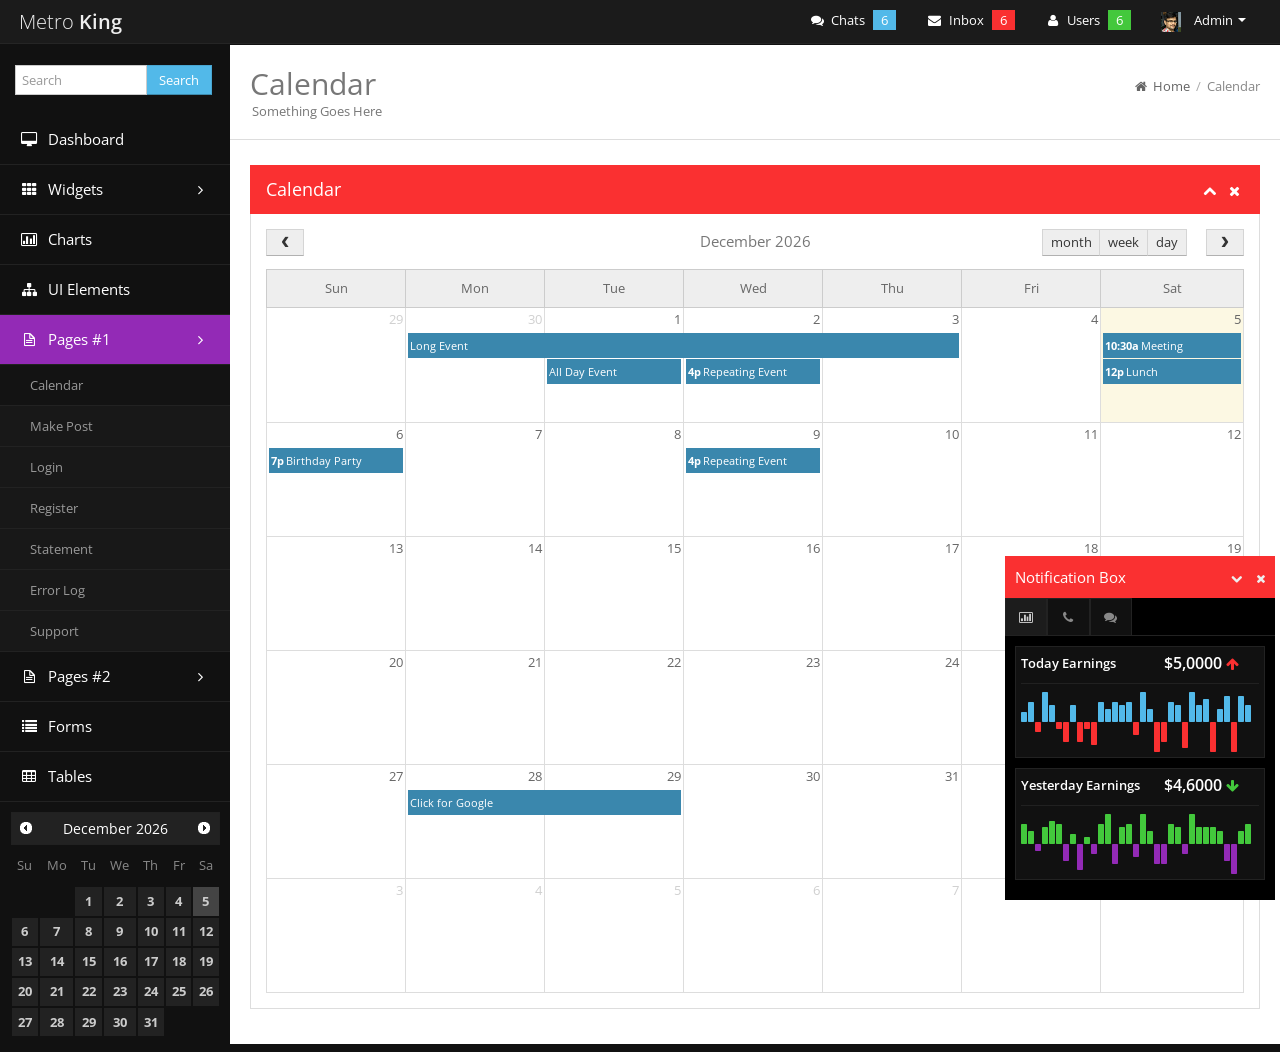
<file: BiharIayAuth.WEB/dashboard/template/calendar.html>
<!DOCTYPE html>
<html lang="en">
<head>
  <meta http-equiv="Content-Type" content="text/html; charset=UTF-8">
  <meta charset="utf-8">
  <!-- Title and other stuffs -->
  <title>Calendar - Metro King</title>
  <meta name="viewport" content="width=device-width, initial-scale=1.0">
  <meta name="description" content="">
  <meta name="keywords" content="">
  <meta name="author" content="">


  <!-- Stylesheets -->
  <link href="style/bootstrap.css" rel="stylesheet">
  <!-- Font awesome icon -->
  <link rel="stylesheet" href="style/font-awesome.css"> 
  <!-- jQuery UI -->
  <link rel="stylesheet" href="style/jquery-ui.css"> 
  <!-- Calendar -->
  <link rel="stylesheet" href="style/fullcalendar.css">
  <!-- prettyPhoto -->
  <link rel="stylesheet" href="style/prettyPhoto.css">   
  <!-- Star rating -->
  <link rel="stylesheet" href="style/rateit.css">
  <!-- Date picker -->
  <link rel="stylesheet" href="style/bootstrap-datetimepicker.min.css">
  <!-- jQuery Gritter -->
  <link rel="stylesheet" href="style/jquery.gritter.css">
  <!-- CLEditor -->
  <link rel="stylesheet" href="style/jquery.cleditor.css"> 
  <!-- Bootstrap toggle -->
  <link rel="stylesheet" href="style/bootstrap-toggle-buttons.css">
  <!-- Main stylesheet -->
  <link href="style/style.css" rel="stylesheet">
  <!-- Widgets stylesheet -->
  <link href="style/widgets.css" rel="stylesheet">   
  <!-- Responsive style (from Bootstrap) -->
  <link href="style/bootstrap-responsive.css" rel="stylesheet">
  
  <!-- HTML5 Support for IE -->
  <!--[if lt IE 9]>
  <script src="js/html5shim.js"></script>
  <![endif]-->

  <!-- Favicon -->
  <link rel="shortcut icon" href="img/favicon/favicon.png">
</head>

<body>

<div class="navbar navbar-fixed-top navbar-inverse">
  <div class="navbar-inner">
    <div class="container">
      <!-- Menu button for smallar screens -->
      <a class="btn btn-navbar" data-toggle="collapse" data-target=".nav-collapse">
            <span class="icon-bar"></span>
            <span class="icon-bar"></span>
            <span class="icon-bar"></span>
      </a>
      <!-- Site name for smallar screens -->
      <a href="index.html" class="brand">Metro <span class="bold">King</span></a>

      <!-- Navigation starts -->
      <div class="nav-collapse collapse">        



        <!-- Links -->
        <ul class="nav pull-right">
          <li class="dropdown pull-right">            
            <a data-toggle="dropdown" class="dropdown-toggle" href="#">
              <img src="img/user.jpg" alt="" class="nav-user-pic" /> Admin <b class="caret"></b>              
            </a>
            
            <!-- Dropdown menu -->
            <ul class="dropdown-menu">
              <li><a href="#"><i class="icon-user"></i> Profile</a></li>
              <li><a href="#"><i class="icon-cogs"></i> Settings</a></li>
              <li><a href="login.html"><i class="icon-off"></i> Logout</a></li>
            </ul>
          </li>
          
        </ul>

        <!-- Notifications -->
        <ul class="nav pull-right">
          
          <!-- Comment button with number of latest comments count -->
            <li class="dropdown dropdown-big">
              <a class="dropdown-toggle" href="#" data-toggle="dropdown">
                <i class="icon-comments"></i> Chats <span   class="badge badge-info">6</span> 
              </a>

                <ul class="dropdown-menu">
                  <li>
                    <!-- Heading - h5 -->
                    <h5><i class="icon-comments"></i> Chats</h5>
                    <!-- Use hr tag to add border -->
                    <hr />
                  </li>
                  <li>
                    <!-- List item heading h6 -->
                    <a href="#">Hi :)</a> <span class="label label-warning pull-right">10:42</span>
                    <div class="clearfix"></div>
                    <hr />
                  </li>
                  <li>
                    <a href="#">How are you?</a> <span class="label label-warning pull-right">20:42</span>
                    <div class="clearfix"></div>
                    <hr />
                  </li>
                  <li>
                    <a href="#">What are you doing?</a> <span class="label label-warning pull-right">14:42</span>
                    <div class="clearfix"></div>
                    <hr />
                  </li>                  
                  <li>
                    <div class="drop-foot">
                      <a href="#">View All</a>
                    </div>
                  </li>                                    
                </ul>
            </li>

            <!-- Message button with number of latest messages count-->
            <li class="dropdown dropdown-big">
              <a class="dropdown-toggle" href="#" data-toggle="dropdown">
                <i class="icon-envelope-alt"></i> Inbox <span class="badge badge-important">6</span> 
              </a>

                <ul class="dropdown-menu">
                  <li>
                    <!-- Heading - h5 -->
                    <h5><i class="icon-envelope-alt"></i> Messages</h5>
                    <!-- Use hr tag to add border -->
                    <hr />
                  </li>
                  <li>
                    <!-- List item heading h6 -->
                    <a href="#">Hello how are you?</a>
                    <!-- List item para -->
                    <p>Quisque eu consectetur erat eget  semper...</p>
                    <hr />
                  </li>
                  <li>
                    <a href="#">Today is wonderful?</a>
                    <p>Quisque eu consectetur erat eget  semper...</p>
                    <hr />
                  </li>
                  <li>
                    <div class="drop-foot">
                      <a href="#">View All</a>
                    </div>
                  </li>                                    
                </ul>
            </li>

            <!-- Members button with number of latest members count -->
            <li class="dropdown dropdown-big">
              <a class="dropdown-toggle" href="#" data-toggle="dropdown">
                <i class="icon-user"></i> Users <span   class="badge badge-success">6</span> 
              </a>

                <ul class="dropdown-menu">
                  <li>
                    <!-- Heading - h5 -->
                    <h5><i class="icon-user"></i> Users</h5>
                    <!-- Use hr tag to add border -->
                    <hr />
                  </li>
                  <li>
                    <!-- List item heading h6-->
                    <a href="#">Ravi Kumar</a> <span class="label label-warning pull-right">Free</span>
                    <div class="clearfix"></div>
                    <hr />
                  </li>
                  <li>
                    <a href="#">Balaji</a> <span class="label label-important pull-right">Premium</span>
                    <div class="clearfix"></div>
                    <hr />
                  </li>
                  <li>
                    <a href="#">Kumarasamy</a> <span class="label label-warning pull-right">Free</span>
                    <div class="clearfix"></div>
                    <hr />
                  </li>                  
                  <li>
                    <div class="drop-foot">
                      <a href="#">View All</a>
                    </div>
                  </li>                                    
                </ul>
            </li> 

        </ul>

      </div>

    </div>
  </div>
</div>


<!-- Main content starts -->

<div class="content">

  	<!-- Sidebar -->
    <div class="sidebar">
        <div class="sidebar-dropdown"><a href="#">Navigation</a></div>

        <div class="sidebar-inner">



          <!-- Search form -->
          <div class="sidebar-widget">
            <form class="form-inline">
              <div class="input-append row-fluid">
                <input type="text" class="span8" placeholder="Search">
                <button type="submit" class="btn btn-info">Search</button>
              </div>
            </form>
          </div>

          <!--- Sidebar navigation -->
          <!-- If the main navigation has sub navigation, then add the class "has_submenu" to "li" of main navigation. -->
          <ul class="navi">

            <!-- Use the class nred, ngreen, nblue, nlightblue, nviolet or norange to add background color. You need to use this in <li> tag. -->

            <li class="nred"><a href="index.html"><i class="icon-desktop"></i> Dashboard</a></li>

            <!-- Menu with sub menu -->
            <li class="has_submenu nlightblue">
              <a href="#">
                <!-- Menu name with icon -->
                <i class="icon-th"></i> Widgets 
                <!-- Icon for dropdown -->
                <span class="pull-right"><i class="icon-angle-right"></i></span>
              </a>

              <ul>
                <li><a href="widgets1.html">Widgets #1</a></li>
                <li><a href="widgets2.html">Widgets #2</a></li>
              </ul>
            </li>

            <li class="ngreen"><a href="charts.html"><i class="icon-bar-chart"></i> Charts</a></li>

            <li class="norange"><a href="ui.html"><i class="icon-sitemap"></i> UI Elements</a></li>

            <li class="has_submenu nviolet current open">
              <a href="#">
                <i class="icon-file-alt"></i> Pages #1
                <span class="pull-right"><i class="icon-angle-right"></i></span>
              </a>

              <ul>
                <li class="active"><a href="calendar.html">Calendar</a></li>
                <li><a href="post.html">Make Post</a></li>
                <li><a href="login.html">Login</a></li>
                <li><a href="register.html">Register</a></li>
                <li><a href="statement.html">Statement</a></li>
                <li><a href="error-log.html">Error Log</a></li>
                <li><a href="support.html">Support</a></li>
              </ul>
            </li> 

            <li class="has_submenu nblue">
              <a href="#">
                <i class="icon-file-alt"></i> Pages #2
                <span class="pull-right"><i class="icon-angle-right"></i></span>
              </a>
              
              <ul>
                <li><a href="error.html">Error</a></li>
                <li><a href="gallery.html">Gallery</a></li>
                <li><a href="grid.html">Grid</a></li>
                <li><a href="invoice.html">Invoice</a></li>
                <li><a href="media.html">Media</a></li>
                <li><a href="profile.html">Profile</a></li>
              </ul>
            </li> 

            <li class="nred"><a href="forms.html"><i class="icon-list"></i> Forms</a></li>

            <li class="nlightblue"><a href="tables.html"><i class="icon-table"></i> Tables</a></li>

          </ul>




          <!-- Date -->

          <div class="sidebar-widget">
            <div id="todaydate"></div>
          </div>



        </div>

    </div>

    <!-- Sidebar ends -->

  	<!-- Main bar -->
  	<div class="mainbar">
      
	    <!-- Page heading -->
	    <div class="page-head">
        <!-- Page heading -->
	      <h2 class="pull-left">Calendar
          <!-- page meta -->
          <span class="page-meta">Something Goes Here</span>
        </h2>


        <!-- Breadcrumb -->
        <div class="bread-crumb pull-right">
          <a href="index.html"><i class="icon-home"></i> Home</a> 
          <!-- Divider -->
          <span class="divider">/</span> 
          <a href="#" class="bread-current">Calendar</a>
        </div>

        <div class="clearfix"></div>

	    </div>
	    <!-- Page heading ends -->



	    <!-- Matter -->

	    <div class="matter">
        <div class="container-fluid">

          <div class="row-fluid">

            <div class="span12">
              <!-- Widget -->
              <div class="widget wred">
                <!-- Widget title -->
                <div class="widget-head">
                  <div class="pull-left">Calendar</div>
                  <div class="widget-icons pull-right">
                    <a href="#" class="wminimize"><i class="icon-chevron-up"></i></a> 
                    <a href="#" class="wclose"><i class="icon-remove"></i></a>
                  </div>
                  <div class="clearfix"></div>
                </div>
                <div class="widget-content">
                  <!-- Widget content -->
                  <div class="padd">
                    <!-- Below line produces calendar. I am using FullCalendar plugin. -->
                    <div id="calendar"></div>
                  </div>
                </div>
              </div> 
            </div>

          </div>

        </div>
		  </div>

		<!-- Matter ends -->

    </div>

   <!-- Mainbar ends -->	    	
   <div class="clearfix"></div>

</div>
<!-- Content ends -->

<!-- Notification box starts -->
   <div class="slide-box">

        <!-- Notification box head -->
        <div class="slide-box-head bred">
          <!-- Title -->
          <div class="pull-left">Notification Box</div>          
          <!-- Icon -->
          <div class="slide-icons pull-right">
            <a href="#" class="sminimize"><i class="icon-chevron-down"></i></a> 
            <a href="#" class="sclose"><i class="icon-remove"></i></a>
          </div>
          <div class="clearfix"></div>
        </div>

        <div class="slide-content">

          <!-- It is default bootstrap nav tabs. See official bootstrap doc for doubts -->
            <ul class="nav nav-tabs">
              <!-- Tab links -->
              <li class="active"><a href="#tab1" data-toggle="tab"><i class="icon-bar-chart"></i></a></li>
              <li><a href="#tab2" data-toggle="tab"><i class="icon-phone"></i></a></li>
              <li><a href="#tab3" data-toggle="tab"><i class="icon-comments"></i></a></li>
            </ul>

            <!-- Tab content -->
            
            <div class="tab-content">

              <div class="tab-pane active" id="tab1">

                <!-- Graph #1 -->
                <div class="slide-data">
                  <div class="slide-data-text">Today Earnings</div>
                  <div class="slide-data-result">$5,0000 <i class="icon-arrow-up red"></i> </div>
                  <div class="clearfix"></div>
                  <hr />
                  <span id="todayspark4" class="spark"></span>
                </div>

                <!-- Graph #2 -->
                <div class="slide-data">
                  <div class="slide-data-text">Yesterday Earnings</div>
                  <div class="slide-data-result">$4,6000 <i class="icon-arrow-down green"></i> </div>
                  <div class="clearfix"></div>
                  <hr />
                  <span id="todayspark5" class="spark"></span>
                </div>                

              </div>

              <div class="tab-pane" id="tab2">
                <h5>Have some content here.</h5>
                <p>Aliquam dui libero, pharetra nec venenatis in, scelerisque quis odio. In hac habitasse platea dictumst. Etiam porta placerat turpis, eget fermentum neque egestas at. Vestibulum ullamcorper, augue a sollicitudin vestibulum, orci purus semper felis, lobortis consequat nisi nunc eu enim. </p>
              </div>

              <div class="tab-pane" id="tab3">
                <h5>Have some content here.</h5>
                <p>Aliquam dui libero, pharetra nec venenatis in, scelerisque quis odio. In hac habitasse platea dictumst. Etiam porta placerat turpis, eget fermentum neque egestas at. Vestibulum ullamcorper, augue a sollicitudin vestibulum, orci purus semper felis, lobortis consequat nisi nunc eu enim.</p>
              </div>              

            </div>

        </div>
      
    </div>

<!-- Notification box ends -->  

<!-- Scroll to top -->
<span class="totop"><a href="#"><i class="icon-chevron-up"></i></a></span> 

<!-- JS -->
<script src="js/jquery.js"></script> <!-- jQuery -->
<script src="js/bootstrap.js"></script> <!-- Bootstrap -->
<script src="js/jquery-ui-1.10.2.custom.min.js"></script> <!-- jQuery UI -->
<script src="js/fullcalendar.min.js"></script> <!-- Full Google Calendar - Calendar -->
<script src="js/jquery.rateit.min.js"></script> <!-- RateIt - Star rating -->
<script src="js/jquery.prettyPhoto.js"></script> <!-- prettyPhoto -->

<!-- jQuery Flot -->
<script src="js/excanvas.min.js"></script>
<script src="js/jquery.flot.js"></script>
<script src="js/jquery.flot.resize.js"></script>
<script src="js/jquery.flot.pie.js"></script>
<script src="js/jquery.flot.stack.js"></script>

<script src="js/jquery.gritter.min.js"></script> <!-- jQuery Gritter -->
<script src="js/sparklines.js"></script> <!-- Sparklines -->
<script src="js/jquery.cleditor.min.js"></script> <!-- CLEditor -->
<script src="js/bootstrap-datetimepicker.min.js"></script> <!-- Date picker -->
<script src="js/jquery.toggle.buttons.js"></script> <!-- Bootstrap Toggle -->
<script src="js/filter.js"></script> <!-- Filter for support page -->
<script src="js/custom.js"></script> <!-- Custom codes -->
<script src="js/charts.js"></script> <!-- Custom chart codes -->

</body>
</html>
</file>
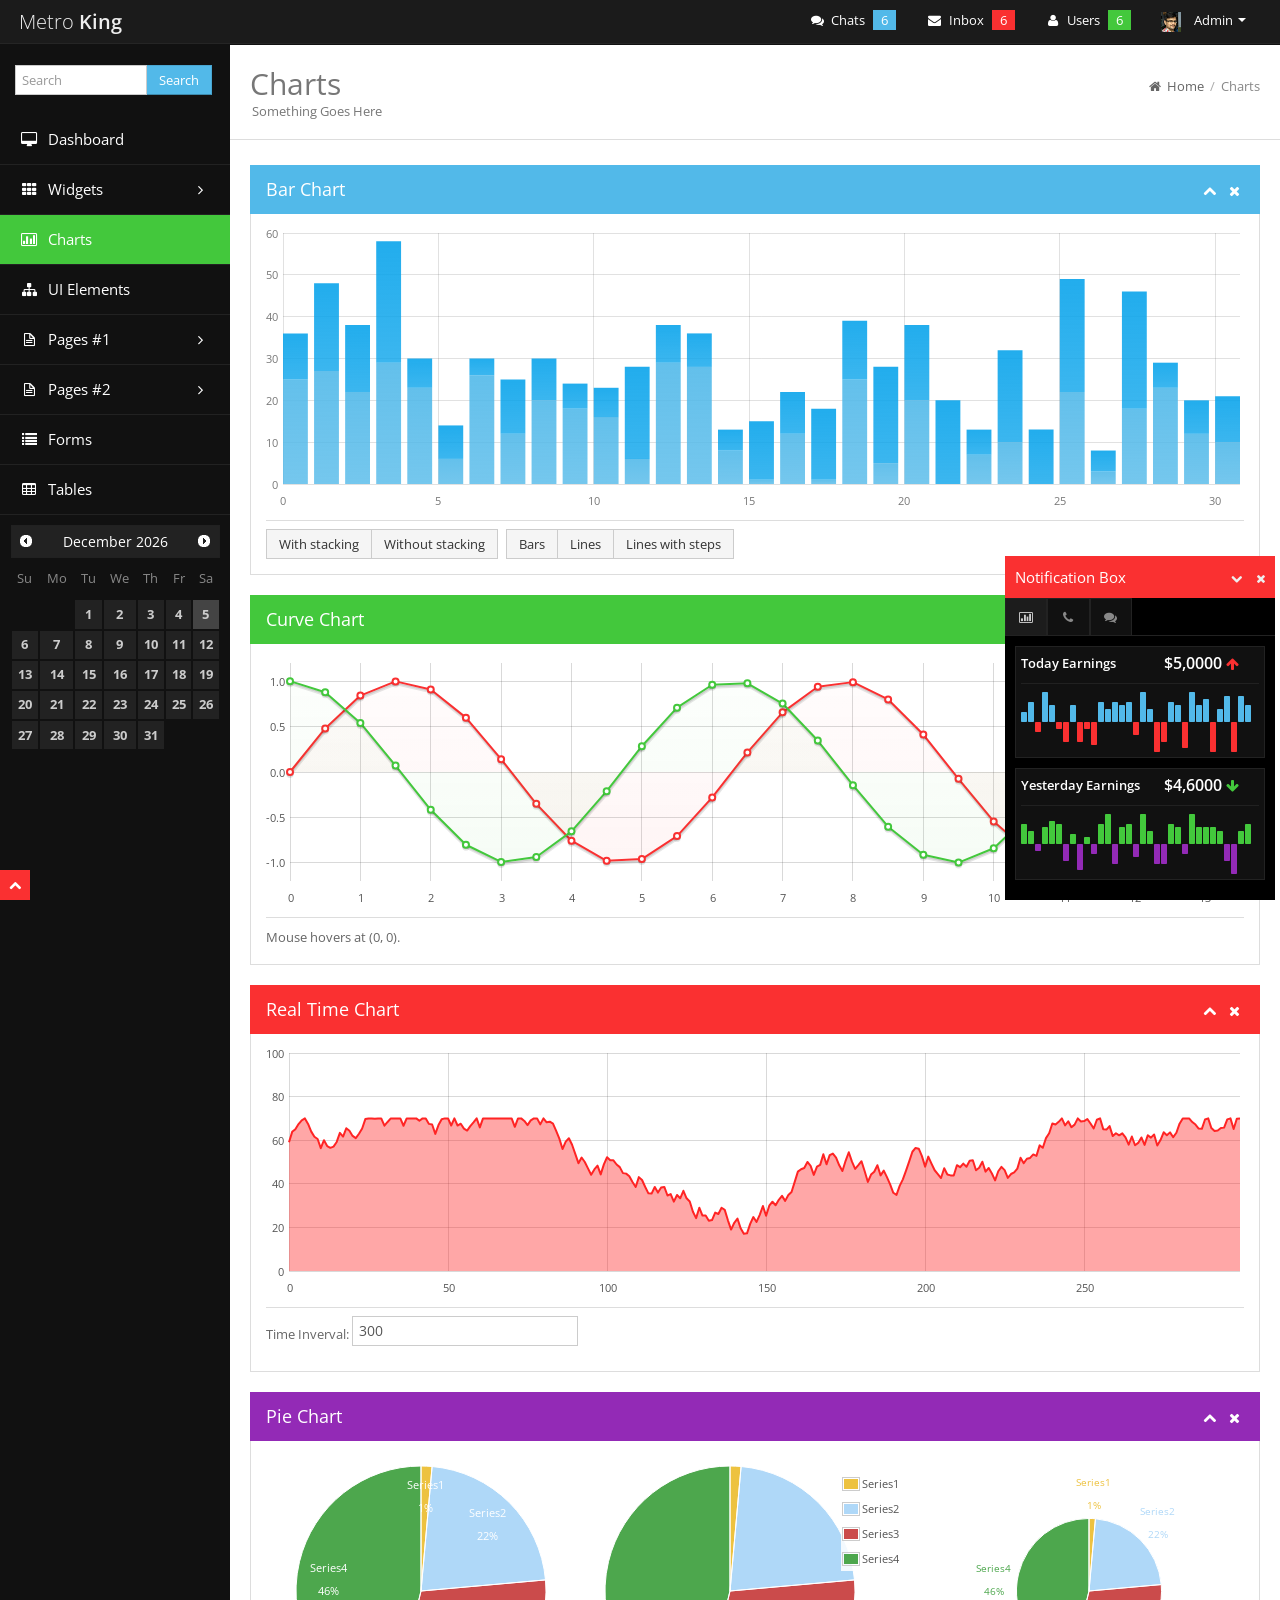
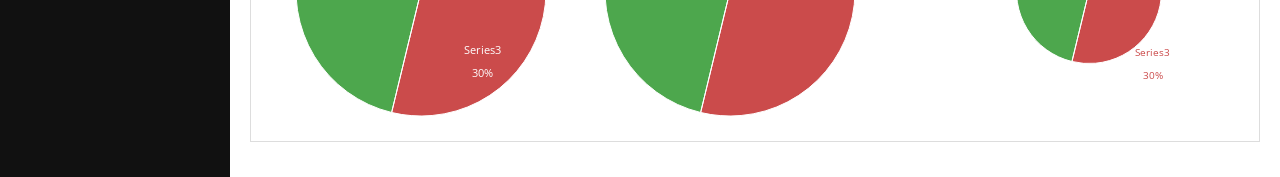
<file: BiharIayAuth.WEB/dashboard/template/charts.html>
<!DOCTYPE html>
<html lang="en">
<head>
  <meta http-equiv="Content-Type" content="text/html; charset=UTF-8">
  <meta charset="utf-8">
  <!-- Title and other stuffs -->
  <title>Charts - Metro King</title>
  <meta name="viewport" content="width=device-width, initial-scale=1.0">
  <meta name="description" content="">
  <meta name="keywords" content="">
  <meta name="author" content="">


  <!-- Stylesheets -->
  <link href="style/bootstrap.css" rel="stylesheet">
  <!-- Font awesome icon -->
  <link rel="stylesheet" href="style/font-awesome.css"> 
  <!-- jQuery UI -->
  <link rel="stylesheet" href="style/jquery-ui.css"> 
  <!-- Calendar -->
  <link rel="stylesheet" href="style/fullcalendar.css">
  <!-- prettyPhoto -->
  <link rel="stylesheet" href="style/prettyPhoto.css">   
  <!-- Star rating -->
  <link rel="stylesheet" href="style/rateit.css">
  <!-- Date picker -->
  <link rel="stylesheet" href="style/bootstrap-datetimepicker.min.css">
  <!-- jQuery Gritter -->
  <link rel="stylesheet" href="style/jquery.gritter.css">
  <!-- CLEditor -->
  <link rel="stylesheet" href="style/jquery.cleditor.css"> 
  <!-- Bootstrap toggle -->
  <link rel="stylesheet" href="style/bootstrap-toggle-buttons.css">
  <!-- Main stylesheet -->
  <link href="style/style.css" rel="stylesheet">
  <!-- Widgets stylesheet -->
  <link href="style/widgets.css" rel="stylesheet">   
  <!-- Responsive style (from Bootstrap) -->
  <link href="style/bootstrap-responsive.css" rel="stylesheet">
  
  <!-- HTML5 Support for IE -->
  <!--[if lt IE 9]>
  <script src="js/html5shim.js"></script>
  <![endif]-->

  <!-- Favicon -->
  <link rel="shortcut icon" href="img/favicon/favicon.png">
</head>

<body>

<div class="navbar navbar-fixed-top navbar-inverse">
  <div class="navbar-inner">
    <div class="container">
      <!-- Menu button for smallar screens -->
      <a class="btn btn-navbar" data-toggle="collapse" data-target=".nav-collapse">
            <span class="icon-bar"></span>
            <span class="icon-bar"></span>
            <span class="icon-bar"></span>
      </a>
      <!-- Site name for smallar screens -->
      <a href="index.html" class="brand">Metro <span class="bold">King</span></a>

      <!-- Navigation starts -->
      <div class="nav-collapse collapse">        



        <!-- Links -->
        <ul class="nav pull-right">
          <li class="dropdown pull-right">            
            <a data-toggle="dropdown" class="dropdown-toggle" href="#">
              <img src="img/user.jpg" alt="" class="nav-user-pic" /> Admin <b class="caret"></b>              
            </a>
            
            <!-- Dropdown menu -->
            <ul class="dropdown-menu">
              <li><a href="#"><i class="icon-user"></i> Profile</a></li>
              <li><a href="#"><i class="icon-cogs"></i> Settings</a></li>
              <li><a href="login.html"><i class="icon-off"></i> Logout</a></li>
            </ul>
          </li>
          
        </ul>

        <!-- Notifications -->
        <ul class="nav pull-right">
          
          <!-- Comment button with number of latest comments count -->
            <li class="dropdown dropdown-big">
              <a class="dropdown-toggle" href="#" data-toggle="dropdown">
                <i class="icon-comments"></i> Chats <span   class="badge badge-info">6</span> 
              </a>

                <ul class="dropdown-menu">
                  <li>
                    <!-- Heading - h5 -->
                    <h5><i class="icon-comments"></i> Chats</h5>
                    <!-- Use hr tag to add border -->
                    <hr />
                  </li>
                  <li>
                    <!-- List item heading h6 -->
                    <a href="#">Hi :)</a> <span class="label label-warning pull-right">10:42</span>
                    <div class="clearfix"></div>
                    <hr />
                  </li>
                  <li>
                    <a href="#">How are you?</a> <span class="label label-warning pull-right">20:42</span>
                    <div class="clearfix"></div>
                    <hr />
                  </li>
                  <li>
                    <a href="#">What are you doing?</a> <span class="label label-warning pull-right">14:42</span>
                    <div class="clearfix"></div>
                    <hr />
                  </li>                  
                  <li>
                    <div class="drop-foot">
                      <a href="#">View All</a>
                    </div>
                  </li>                                    
                </ul>
            </li>

            <!-- Message button with number of latest messages count-->
            <li class="dropdown dropdown-big">
              <a class="dropdown-toggle" href="#" data-toggle="dropdown">
                <i class="icon-envelope-alt"></i> Inbox <span class="badge badge-important">6</span> 
              </a>

                <ul class="dropdown-menu">
                  <li>
                    <!-- Heading - h5 -->
                    <h5><i class="icon-envelope-alt"></i> Messages</h5>
                    <!-- Use hr tag to add border -->
                    <hr />
                  </li>
                  <li>
                    <!-- List item heading h6 -->
                    <a href="#">Hello how are you?</a>
                    <!-- List item para -->
                    <p>Quisque eu consectetur erat eget  semper...</p>
                    <hr />
                  </li>
                  <li>
                    <a href="#">Today is wonderful?</a>
                    <p>Quisque eu consectetur erat eget  semper...</p>
                    <hr />
                  </li>
                  <li>
                    <div class="drop-foot">
                      <a href="#">View All</a>
                    </div>
                  </li>                                    
                </ul>
            </li>

            <!-- Members button with number of latest members count -->
            <li class="dropdown dropdown-big">
              <a class="dropdown-toggle" href="#" data-toggle="dropdown">
                <i class="icon-user"></i> Users <span   class="badge badge-success">6</span> 
              </a>

                <ul class="dropdown-menu">
                  <li>
                    <!-- Heading - h5 -->
                    <h5><i class="icon-user"></i> Users</h5>
                    <!-- Use hr tag to add border -->
                    <hr />
                  </li>
                  <li>
                    <!-- List item heading h6-->
                    <a href="#">Ravi Kumar</a> <span class="label label-warning pull-right">Free</span>
                    <div class="clearfix"></div>
                    <hr />
                  </li>
                  <li>
                    <a href="#">Balaji</a> <span class="label label-important pull-right">Premium</span>
                    <div class="clearfix"></div>
                    <hr />
                  </li>
                  <li>
                    <a href="#">Kumarasamy</a> <span class="label label-warning pull-right">Free</span>
                    <div class="clearfix"></div>
                    <hr />
                  </li>                  
                  <li>
                    <div class="drop-foot">
                      <a href="#">View All</a>
                    </div>
                  </li>                                    
                </ul>
            </li> 

        </ul>

      </div>

    </div>
  </div>
</div>


<!-- Main content starts -->

<div class="content">

  	<!-- Sidebar -->
    <div class="sidebar">
        <div class="sidebar-dropdown"><a href="#">Navigation</a></div>

        <div class="sidebar-inner">



          <!-- Search form -->
          <div class="sidebar-widget">
            <form class="form-inline">
              <div class="input-append row-fluid">
                <input type="text" class="span8" placeholder="Search">
                <button type="submit" class="btn btn-info">Search</button>
              </div>
            </form>
          </div>

          <!--- Sidebar navigation -->
          <!-- If the main navigation has sub navigation, then add the class "has_submenu" to "li" of main navigation. -->
          <ul class="navi">

            <!-- Use the class nred, ngreen, nblue, nlightblue, nviolet or norange to add background color. You need to use this in <li> tag. -->

            <li class="nred"><a href="index.html"><i class="icon-desktop"></i> Dashboard</a></li>

            <!-- Menu with sub menu -->
            <li class="has_submenu nlightblue">
              <a href="#">
                <!-- Menu name with icon -->
                <i class="icon-th"></i> Widgets 
                <!-- Icon for dropdown -->
                <span class="pull-right"><i class="icon-angle-right"></i></span>
              </a>

              <ul>
                <li><a href="widgets1.html">Widgets #1</a></li>
                <li><a href="widgets2.html">Widgets #2</a></li>
              </ul>
            </li>

            <li class="ngreen current"><a href="charts.html"><i class="icon-bar-chart"></i> Charts</a></li>

            <li class="norange"><a href="ui.html"><i class="icon-sitemap"></i> UI Elements</a></li>

            <li class="has_submenu nviolet">
              <a href="#">
                <i class="icon-file-alt"></i> Pages #1
                <span class="pull-right"><i class="icon-angle-right"></i></span>
              </a>

              <ul>
                <li><a href="calendar.html">Calendar</a></li>
                <li><a href="post.html">Make Post</a></li>
                <li><a href="login.html">Login</a></li>
                <li><a href="register.html">Register</a></li>
                <li><a href="statement.html">Statement</a></li>
                <li><a href="error-log.html">Error Log</a></li>
                <li><a href="support.html">Support</a></li>
              </ul>
            </li> 

            <li class="has_submenu nblue">
              <a href="#">
                <i class="icon-file-alt"></i> Pages #2
                <span class="pull-right"><i class="icon-angle-right"></i></span>
              </a>
              
              <ul>
                <li><a href="error.html">Error</a></li>
                <li><a href="gallery.html">Gallery</a></li>
                <li><a href="grid.html">Grid</a></li>
                <li><a href="invoice.html">Invoice</a></li>
                <li><a href="media.html">Media</a></li>
                <li><a href="profile.html">Profile</a></li>
              </ul>
            </li> 

            <li class="nred"><a href="forms.html"><i class="icon-list"></i> Forms</a></li>

            <li class="nlightblue"><a href="tables.html"><i class="icon-table"></i> Tables</a></li>

          </ul>




          <!-- Date -->

          <div class="sidebar-widget">
            <div id="todaydate"></div>
          </div>



        </div>

    </div>

    <!-- Sidebar ends -->

  	<!-- Main bar -->
  	<div class="mainbar">
      
	    <!-- Page heading -->
	    <div class="page-head">
        <!-- Page heading -->
	      <h2 class="pull-left">Charts
          <!-- page meta -->
          <span class="page-meta">Something Goes Here</span>
        </h2>


        <!-- Breadcrumb -->
        <div class="bread-crumb pull-right">
          <a href="index.html"><i class="icon-home"></i> Home</a> 
          <!-- Divider -->
          <span class="divider">/</span> 
          <a href="#" class="bread-current">Charts</a>
        </div>

        <div class="clearfix"></div>

	    </div>
	    <!-- Page heading ends -->



	    <!-- Matter -->

	    <div class="matter">
        <div class="container-fluid">

          <div class="row-fluid">
            <div class="span12">

              <!-- Bar Chart -->
              <div class="widget wlightblue">

                <div class="widget-head">
                  <div class="pull-left">Bar Chart</div>
                  <div class="widget-icons pull-right">
                    <a href="#" class="wminimize"><i class="icon-chevron-up"></i></a> 
                    <a href="#" class="wclose"><i class="icon-remove"></i></a>
                  </div>
                  <div class="clearfix"></div>
                </div>            


                <div class="widget-content">
                  <div class="padd">
                    <!-- Barchart. jQuery Flot plugin used. -->
                    <div id="bar-chart"></div>

                    <hr />

                    <!--Bar chart stuffs -->
                    <div class="btn-group stackControls">
                        <input type="button" value="With stacking" class="btn">
                        <input type="button" value="Without stacking" class="btn">
                    </div>            

                    <div class="btn-group graphControls">

                        <input type="button" value="Bars" class="btn">
                        <input type="button" value="Lines" class="btn">
                        <input type="button" value="Lines with steps" class="btn">
                    </div>

                  </div>
                </div>

              </div>
              <!-- Bar chart ends -->

              <!-- Curve chart starts -->

              <div class="widget wgreen">

                <div class="widget-head">
                  <div class="pull-left">Curve Chart</div>
                  <div class="widget-icons pull-right">
                    <a href="#" class="wminimize"><i class="icon-chevron-up"></i></a> 
                    <a href="#" class="wclose"><i class="icon-remove"></i></a>
                  </div>
                  <div class="clearfix"></div>
                </div>             


                <div class="widget-content">
                  <div class="padd">

                    <div id="curve-chart"></div>

                    <hr />

                    <div id="hoverdata">Mouse hovers at
                    (<span id="x">0</span>, <span id="y">0</span>). <span id="clickdata"></span></div>          

                  </div>
                </div>
              </div>
                <!-- Curve chart ends -->


                <!-- Realtime chart starts -->

                <div class="widget wred">

                <div class="widget-head">
                  <div class="pull-left">Real Time Chart</div>
                  <div class="widget-icons pull-right">
                    <a href="#" class="wminimize"><i class="icon-chevron-up"></i></a> 
                    <a href="#" class="wclose"><i class="icon-remove"></i></a>
                  </div>
                  <div class="clearfix"></div>
                </div>             

                  <div class="widget-content">
                    <div class="padd">

                      <div id="live-chart"></div>
                      <hr />
                      Time Inverval: <input id="updateInterval" type="text" class="span3" value="">

                    </div>
                  </div>
                </div>

                <!-- Realtime chart ends -->

                <!-- Pie chart starts -->

                <div class="widget wviolet">

                <div class="widget-head">
                  <div class="pull-left">Pie Chart</div>
                  <div class="widget-icons pull-right">
                    <a href="#" class="wminimize"><i class="icon-chevron-up"></i></a> 
                    <a href="#" class="wclose"><i class="icon-remove"></i></a>
                  </div>
                  <div class="clearfix"></div>
                </div>

                  <div class="widget-content">
                    <div class="padd">

                      <div class="row-fluid">
                        <div class="span4">
                          <div id="pie-chart"></div>
                        </div>
                        <div class="span4">
                          <div id="pie-chart2"></div>
                        </div>
                        <div class="span4">
                          <div id="pie-chart3"></div>
                        </div>
                      </div>

                    </div>
                  </div>
                </div>
                <!-- Pie chart ends -->

            </div>
          </div>

        </div>
		  </div>

		<!-- Matter ends -->

    </div>

   <!-- Mainbar ends -->	    	
   <div class="clearfix"></div>

</div>
<!-- Content ends -->

<!-- Notification box starts -->
   <div class="slide-box">

        <!-- Notification box head -->
        <div class="slide-box-head bred">
          <!-- Title -->
          <div class="pull-left">Notification Box</div>          
          <!-- Icon -->
          <div class="slide-icons pull-right">
            <a href="#" class="sminimize"><i class="icon-chevron-down"></i></a> 
            <a href="#" class="sclose"><i class="icon-remove"></i></a>
          </div>
          <div class="clearfix"></div>
        </div>

        <div class="slide-content">

          <!-- It is default bootstrap nav tabs. See official bootstrap doc for doubts -->
            <ul class="nav nav-tabs">
              <!-- Tab links -->
              <li class="active"><a href="#tab1" data-toggle="tab"><i class="icon-bar-chart"></i></a></li>
              <li><a href="#tab2" data-toggle="tab"><i class="icon-phone"></i></a></li>
              <li><a href="#tab3" data-toggle="tab"><i class="icon-comments"></i></a></li>
            </ul>

            <!-- Tab content -->
            
            <div class="tab-content">

              <div class="tab-pane active" id="tab1">

                <!-- Graph #1 -->
                <div class="slide-data">
                  <div class="slide-data-text">Today Earnings</div>
                  <div class="slide-data-result">$5,0000 <i class="icon-arrow-up red"></i> </div>
                  <div class="clearfix"></div>
                  <hr />
                  <span id="todayspark4" class="spark"></span>
                </div>

                <!-- Graph #2 -->
                <div class="slide-data">
                  <div class="slide-data-text">Yesterday Earnings</div>
                  <div class="slide-data-result">$4,6000 <i class="icon-arrow-down green"></i> </div>
                  <div class="clearfix"></div>
                  <hr />
                  <span id="todayspark5" class="spark"></span>
                </div>                

              </div>

              <div class="tab-pane" id="tab2">
                <h5>Have some content here.</h5>
                <p>Aliquam dui libero, pharetra nec venenatis in, scelerisque quis odio. In hac habitasse platea dictumst. Etiam porta placerat turpis, eget fermentum neque egestas at. Vestibulum ullamcorper, augue a sollicitudin vestibulum, orci purus semper felis, lobortis consequat nisi nunc eu enim. </p>
              </div>

              <div class="tab-pane" id="tab3">
                <h5>Have some content here.</h5>
                <p>Aliquam dui libero, pharetra nec venenatis in, scelerisque quis odio. In hac habitasse platea dictumst. Etiam porta placerat turpis, eget fermentum neque egestas at. Vestibulum ullamcorper, augue a sollicitudin vestibulum, orci purus semper felis, lobortis consequat nisi nunc eu enim.</p>
              </div>              

            </div>

        </div>
      
    </div>

<!-- Notification box ends -->  

<!-- Scroll to top -->
<span class="totop"><a href="#"><i class="icon-chevron-up"></i></a></span> 

<!-- JS -->
<script src="js/jquery.js"></script> <!-- jQuery -->
<script src="js/bootstrap.js"></script> <!-- Bootstrap -->
<script src="js/jquery-ui-1.10.2.custom.min.js"></script> <!-- jQuery UI -->
<script src="js/fullcalendar.min.js"></script> <!-- Full Google Calendar - Calendar -->
<script src="js/jquery.rateit.min.js"></script> <!-- RateIt - Star rating -->
<script src="js/jquery.prettyPhoto.js"></script> <!-- prettyPhoto -->

<!-- jQuery Flot -->
<script src="js/excanvas.min.js"></script>
<script src="js/jquery.flot.js"></script>
<script src="js/jquery.flot.resize.js"></script>
<script src="js/jquery.flot.pie.js"></script>
<script src="js/jquery.flot.stack.js"></script>

<script src="js/jquery.gritter.min.js"></script> <!-- jQuery Gritter -->
<script src="js/sparklines.js"></script> <!-- Sparklines -->
<script src="js/jquery.cleditor.min.js"></script> <!-- CLEditor -->
<script src="js/bootstrap-datetimepicker.min.js"></script> <!-- Date picker -->
<script src="js/jquery.toggle.buttons.js"></script> <!-- Bootstrap Toggle -->
<script src="js/filter.js"></script> <!-- Filter for support page -->
<script src="js/custom.js"></script> <!-- Custom codes -->
<script src="js/charts.js"></script> <!-- Custom chart codes -->


<!-- Scripts for this page -->
<script type="text/javascript">

$(function () {

    /* Bar Chart starts */

    var d1 = [];
    for (var i = 0; i <= 30; i += 1)
        d1.push([i, parseInt(Math.random() * 30)]);

    var d2 = [];
    for (var i = 0; i <= 30; i += 1)
        d2.push([i, parseInt(Math.random() * 30)]);


    var stack = 0, bars = true, lines = false, steps = false;
    
    function plotWithOptions() {
        $.plot($("#bar-chart"), [ d1, d2 ], {
            series: {
                stack: stack,
                lines: { show: lines, fill: true, steps: steps },
                bars: { show: bars, barWidth: 0.8 }
            },
            grid: {
                borderWidth: 0, hoverable: true, color: "#777"
            },
            colors: ["#52b9e9", "#0aa4eb"],
            bars: {
                  show: true,
                  lineWidth: 0,
                  fill: true,
                  fillColor: { colors: [ { opacity: 0.9 }, { opacity: 0.8 } ] }
            }
        });
    }

    plotWithOptions();
    
    $(".stackControls input").click(function (e) {
        e.preventDefault();
        stack = $(this).val() == "With stacking" ? true : null;
        plotWithOptions();
    });
    $(".graphControls input").click(function (e) {
        e.preventDefault();
        bars = $(this).val().indexOf("Bars") != -1;
        lines = $(this).val().indexOf("Lines") != -1;
        steps = $(this).val().indexOf("steps") != -1;
        plotWithOptions();
    });

    /* Bar chart ends */

});


/* Curve chart starts */

$(function () {
    var sin = [], cos = [];
    for (var i = 0; i < 14; i += 0.5) {
        sin.push([i, Math.sin(i)]);
        cos.push([i, Math.cos(i)]);
    }

    var plot = $.plot($("#curve-chart"),
           [ { data: sin, label: "sin(x)"}, { data: cos, label: "cos(x)" } ], {
               series: {
                   lines: { show: true, 
                            fill: true,
                            fillColor: {
                              colors: [{
                                opacity: 0.05
                              }, {
                                opacity: 0.01
                              }]
                          }
                  },
                   points: { show: true }
               },
               grid: { hoverable: true, clickable: true, borderWidth:0 },
               yaxis: { min: -1.2, max: 1.2 },
               colors: ["#fa3031", "#43c83c"]
             });


    function showTooltip(x, y, contents) {
        $('<div id="tooltip">' + contents + '</div>').css( {
            position: 'absolute',
            display: 'none',
            top: y + 5,
            width: 100,
            left: x + 5,
            border: '1px solid #000',
            padding: '2px 8px',
            color: '#ccc',
            'background-color': '#000',
            opacity: 0.9
        }).appendTo("body").fadeIn(200);
    }

    var previousPoint = null;
    $("#curve-chart").bind("plothover", function (event, pos, item) {
        $("#x").text(pos.x.toFixed(2));
        $("#y").text(pos.y.toFixed(2));

            if (item) {
                if (previousPoint != item.dataIndex) {
                    previousPoint = item.dataIndex;
                    
                    $("#tooltip").remove();
                    var x = item.datapoint[0].toFixed(2),
                        y = item.datapoint[1].toFixed(2);
                    
                    showTooltip(item.pageX, item.pageY, item.series.label + " of " + x + " = " + y);
                }
            }
            else {
                $("#tooltip").remove();
                previousPoint = null;            
            }
    }); 

    $("#curve-chart").bind("plotclick", function (event, pos, item) {
        if (item) {
            $("#clickdata").text("You clicked point " + item.dataIndex + " in " + item.series.label + ".");
            plot.highlight(item.series, item.datapoint);
        }
    });

});

/* Curve chart ends */

/* Realtime chart starts */

$(function () {
    // we use an inline data source in the example, usually data would
    // be fetched from a server
    var data = [], totalPoints = 300;
    function getRandomData() {
        if (data.length > 0)
            data = data.slice(1);

        // do a random walk
        while (data.length < totalPoints) {
            var prev = data.length > 0 ? data[data.length - 1] : 50;
            var y = prev + Math.random() * 10 - 5;
            if (y < 10)
                y = 10;
            if (y > 70)
                y = 70;
            data.push(y);
        }

        // zip the generated y values with the x values
        var res = [];
        for (var i = 0; i < data.length; ++i)
            res.push([i, data[i]])
        return res;
    }

    // setup control widget
    var updateInterval = 300;
    $("#updateInterval").val(updateInterval).change(function () {
        var v = $(this).val();
        if (v && !isNaN(+v)) {
            updateInterval = +v;
            if (updateInterval < 1)
                updateInterval = 1;
            if (updateInterval > 2000)
                updateInterval = 2000;
            $(this).val("" + updateInterval);
        }
    });

    // setup plot
    var options = {
        series: { shadowSize: 0 }, // drawing is faster without shadows
        lines: {fill: true},
        grid: {borderWidth:0 },
        yaxis: { min: 0, max: 100 },
        colors: ["#ff2424"]
    };
    var plot = $.plot($("#live-chart"), [ getRandomData() ], options);

    function update() {
        plot.setData([ getRandomData() ]);
        // since the axes don't change, we don't need to call plot.setupGrid()
        plot.draw();
        
        setTimeout(update, updateInterval);
    }

    update();
});

/* Realtime charts ends */

/* Pie chart starts */

$(function () {

    var data = [];
    var series = Math.floor(Math.random()*10)+1;
    for( var i = 0; i<series; i++)
    {
        data[i] = { label: "Series"+(i+1), data: Math.floor(Math.random()*100)+1 }
    }

    $.plot($("#pie-chart"), data,
    {
        series: {
            pie: {
                show: true,
                radius: 1,
                label: {
                    show: true,
                    radius: 3/4,
                    formatter: function(label, series){
                        return '<div style="font-size:8pt;text-align:center;padding:2px;color:white;">'+label+'<br/>'+Math.round(series.percent)+'%</div>';
                    },
                    background: { opacity: 0 }
                }
            }
        },
        grid: {hoverable: true},
        legend: {
            show: false
        }
    }); 

    $.plot($("#pie-chart2"), data,
    {
        series: {
            pie: {
                show: true
            }
        },
        grid: {hoverable: true}
    });


    $.plot($("#pie-chart3"), data,
    {
        series: {
            pie: {
                show: true
            }
        },
        grid: {hoverable: true},
        legend: {
            show: false
        }
    });   

/* Pie chart ends */

});


</script>

</body>
</html>
</file>
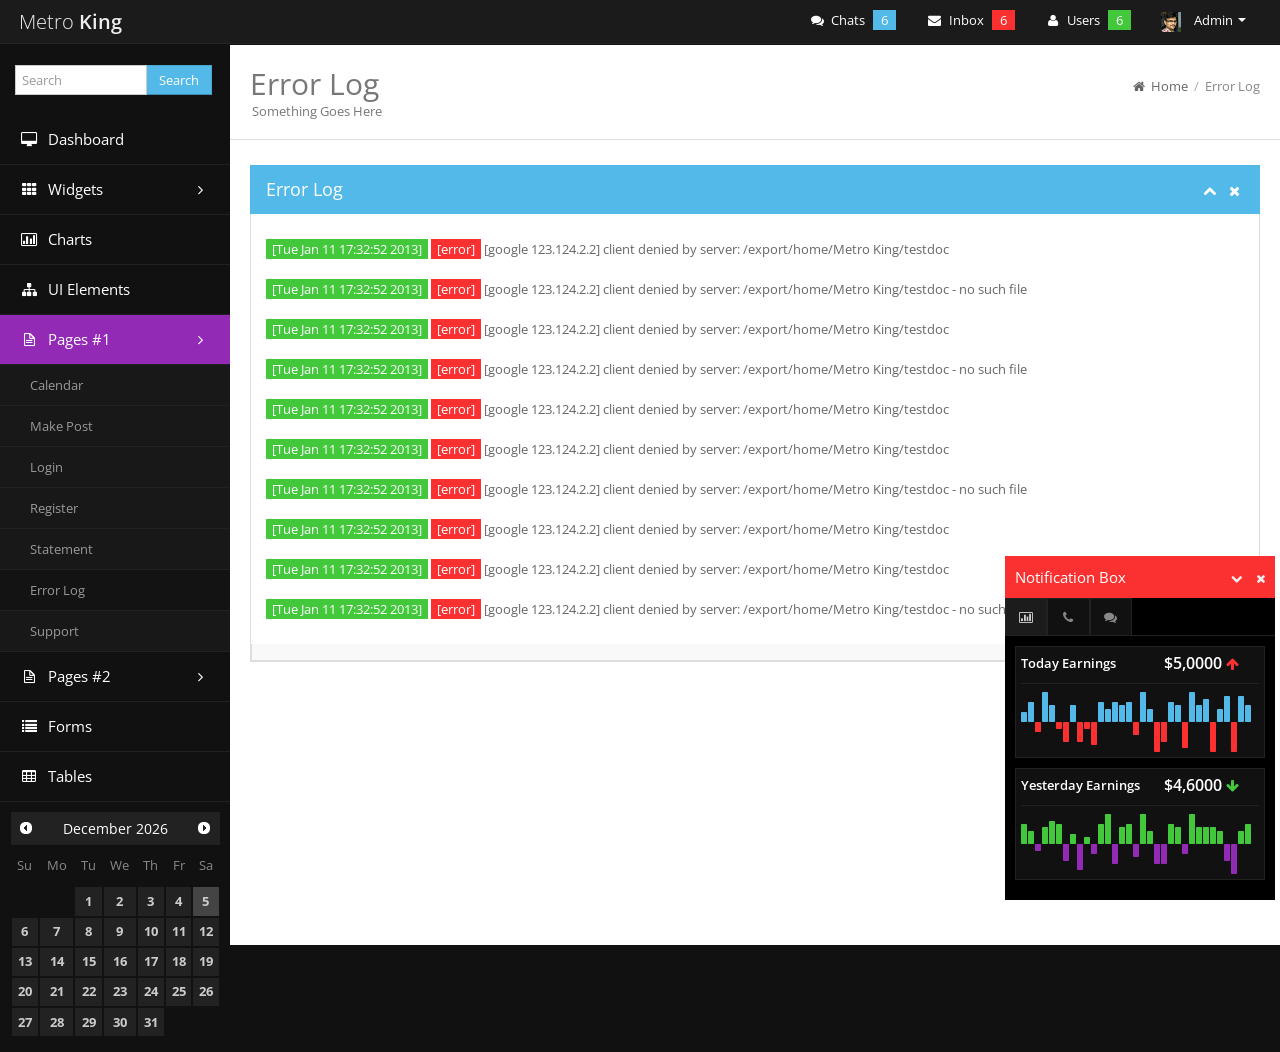
<file: BiharIayAuth.WEB/dashboard/template/error-log.html>
<!DOCTYPE html>
<html lang="en">
<head>
  <meta http-equiv="Content-Type" content="text/html; charset=UTF-8">
  <meta charset="utf-8">
  <!-- Title and other stuffs -->
  <title>Error Log - Metro King</title>
  <meta name="viewport" content="width=device-width, initial-scale=1.0">
  <meta name="description" content="">
  <meta name="keywords" content="">
  <meta name="author" content="">


  <!-- Stylesheets -->
  <link href="style/bootstrap.css" rel="stylesheet">
  <!-- Font awesome icon -->
  <link rel="stylesheet" href="style/font-awesome.css"> 
  <!-- jQuery UI -->
  <link rel="stylesheet" href="style/jquery-ui.css"> 
  <!-- Calendar -->
  <link rel="stylesheet" href="style/fullcalendar.css">
  <!-- prettyPhoto -->
  <link rel="stylesheet" href="style/prettyPhoto.css">   
  <!-- Star rating -->
  <link rel="stylesheet" href="style/rateit.css">
  <!-- Date picker -->
  <link rel="stylesheet" href="style/bootstrap-datetimepicker.min.css">
  <!-- jQuery Gritter -->
  <link rel="stylesheet" href="style/jquery.gritter.css">
  <!-- CLEditor -->
  <link rel="stylesheet" href="style/jquery.cleditor.css"> 
  <!-- Bootstrap toggle -->
  <link rel="stylesheet" href="style/bootstrap-toggle-buttons.css">
  <!-- Main stylesheet -->
  <link href="style/style.css" rel="stylesheet">
  <!-- Widgets stylesheet -->
  <link href="style/widgets.css" rel="stylesheet">   
  <!-- Responsive style (from Bootstrap) -->
  <link href="style/bootstrap-responsive.css" rel="stylesheet">
  
  <!-- HTML5 Support for IE -->
  <!--[if lt IE 9]>
  <script src="js/html5shim.js"></script>
  <![endif]-->

  <!-- Favicon -->
  <link rel="shortcut icon" href="img/favicon/favicon.png">
</head>

<body>

<div class="navbar navbar-fixed-top navbar-inverse">
  <div class="navbar-inner">
    <div class="container">
      <!-- Menu button for smallar screens -->
      <a class="btn btn-navbar" data-toggle="collapse" data-target=".nav-collapse">
            <span class="icon-bar"></span>
            <span class="icon-bar"></span>
            <span class="icon-bar"></span>
      </a>
      <!-- Site name for smallar screens -->
      <a href="index.html" class="brand">Metro <span class="bold">King</span></a>

      <!-- Navigation starts -->
      <div class="nav-collapse collapse">        



        <!-- Links -->
        <ul class="nav pull-right">
          <li class="dropdown pull-right">            
            <a data-toggle="dropdown" class="dropdown-toggle" href="#">
              <img src="img/user.jpg" alt="" class="nav-user-pic" /> Admin <b class="caret"></b>              
            </a>
            
            <!-- Dropdown menu -->
            <ul class="dropdown-menu">
              <li><a href="#"><i class="icon-user"></i> Profile</a></li>
              <li><a href="#"><i class="icon-cogs"></i> Settings</a></li>
              <li><a href="login.html"><i class="icon-off"></i> Logout</a></li>
            </ul>
          </li>
          
        </ul>

        <!-- Notifications -->
        <ul class="nav pull-right">
          
          <!-- Comment button with number of latest comments count -->
            <li class="dropdown dropdown-big">
              <a class="dropdown-toggle" href="#" data-toggle="dropdown">
                <i class="icon-comments"></i> Chats <span   class="badge badge-info">6</span> 
              </a>

                <ul class="dropdown-menu">
                  <li>
                    <!-- Heading - h5 -->
                    <h5><i class="icon-comments"></i> Chats</h5>
                    <!-- Use hr tag to add border -->
                    <hr />
                  </li>
                  <li>
                    <!-- List item heading h6 -->
                    <a href="#">Hi :)</a> <span class="label label-warning pull-right">10:42</span>
                    <div class="clearfix"></div>
                    <hr />
                  </li>
                  <li>
                    <a href="#">How are you?</a> <span class="label label-warning pull-right">20:42</span>
                    <div class="clearfix"></div>
                    <hr />
                  </li>
                  <li>
                    <a href="#">What are you doing?</a> <span class="label label-warning pull-right">14:42</span>
                    <div class="clearfix"></div>
                    <hr />
                  </li>                  
                  <li>
                    <div class="drop-foot">
                      <a href="#">View All</a>
                    </div>
                  </li>                                    
                </ul>
            </li>

            <!-- Message button with number of latest messages count-->
            <li class="dropdown dropdown-big">
              <a class="dropdown-toggle" href="#" data-toggle="dropdown">
                <i class="icon-envelope-alt"></i> Inbox <span class="badge badge-important">6</span> 
              </a>

                <ul class="dropdown-menu">
                  <li>
                    <!-- Heading - h5 -->
                    <h5><i class="icon-envelope-alt"></i> Messages</h5>
                    <!-- Use hr tag to add border -->
                    <hr />
                  </li>
                  <li>
                    <!-- List item heading h6 -->
                    <a href="#">Hello how are you?</a>
                    <!-- List item para -->
                    <p>Quisque eu consectetur erat eget  semper...</p>
                    <hr />
                  </li>
                  <li>
                    <a href="#">Today is wonderful?</a>
                    <p>Quisque eu consectetur erat eget  semper...</p>
                    <hr />
                  </li>
                  <li>
                    <div class="drop-foot">
                      <a href="#">View All</a>
                    </div>
                  </li>                                    
                </ul>
            </li>

            <!-- Members button with number of latest members count -->
            <li class="dropdown dropdown-big">
              <a class="dropdown-toggle" href="#" data-toggle="dropdown">
                <i class="icon-user"></i> Users <span   class="badge badge-success">6</span> 
              </a>

                <ul class="dropdown-menu">
                  <li>
                    <!-- Heading - h5 -->
                    <h5><i class="icon-user"></i> Users</h5>
                    <!-- Use hr tag to add border -->
                    <hr />
                  </li>
                  <li>
                    <!-- List item heading h6-->
                    <a href="#">Ravi Kumar</a> <span class="label label-warning pull-right">Free</span>
                    <div class="clearfix"></div>
                    <hr />
                  </li>
                  <li>
                    <a href="#">Balaji</a> <span class="label label-important pull-right">Premium</span>
                    <div class="clearfix"></div>
                    <hr />
                  </li>
                  <li>
                    <a href="#">Kumarasamy</a> <span class="label label-warning pull-right">Free</span>
                    <div class="clearfix"></div>
                    <hr />
                  </li>                  
                  <li>
                    <div class="drop-foot">
                      <a href="#">View All</a>
                    </div>
                  </li>                                    
                </ul>
            </li> 

        </ul>

      </div>

    </div>
  </div>
</div>


<!-- Main content starts -->

<div class="content">

  	<!-- Sidebar -->
    <div class="sidebar">
        <div class="sidebar-dropdown"><a href="#">Navigation</a></div>

        <div class="sidebar-inner">



          <!-- Search form -->
          <div class="sidebar-widget">
            <form class="form-inline">
              <div class="input-append row-fluid">
                <input type="text" class="span8" placeholder="Search">
                <button type="submit" class="btn btn-info">Search</button>
              </div>
            </form>
          </div>

          <!--- Sidebar navigation -->
          <!-- If the main navigation has sub navigation, then add the class "has_submenu" to "li" of main navigation. -->
          <ul class="navi">

            <!-- Use the class nred, ngreen, nblue, nlightblue, nviolet or norange to add background color. You need to use this in <li> tag. -->

            <li class="nred"><a href="index.html"><i class="icon-desktop"></i> Dashboard</a></li>

            <!-- Menu with sub menu -->
            <li class="has_submenu nlightblue">
              <a href="#">
                <!-- Menu name with icon -->
                <i class="icon-th"></i> Widgets 
                <!-- Icon for dropdown -->
                <span class="pull-right"><i class="icon-angle-right"></i></span>
              </a>

              <ul>
                <li><a href="widgets1.html">Widgets #1</a></li>
                <li><a href="widgets2.html">Widgets #2</a></li>
              </ul>
            </li>

            <li class="ngreen"><a href="charts.html"><i class="icon-bar-chart"></i> Charts</a></li>

            <li class="norange"><a href="ui.html"><i class="icon-sitemap"></i> UI Elements</a></li>

            <li class="has_submenu nviolet current open">
              <a href="#">
                <i class="icon-file-alt"></i> Pages #1
                <span class="pull-right"><i class="icon-angle-right"></i></span>
              </a>

              <ul>
                <li><a href="calendar.html">Calendar</a></li>
                <li><a href="post.html">Make Post</a></li>
                <li><a href="login.html">Login</a></li>
                <li><a href="register.html">Register</a></li>
                <li><a href="statement.html">Statement</a></li>
                <li class="active"><a href="error-log.html">Error Log</a></li>
                <li><a href="support.html">Support</a></li>
              </ul>
            </li> 

            <li class="has_submenu nblue">
              <a href="#">
                <i class="icon-file-alt"></i> Pages #2
                <span class="pull-right"><i class="icon-angle-right"></i></span>
              </a>
              
              <ul>
                <li><a href="error.html">Error</a></li>
                <li><a href="gallery.html">Gallery</a></li>
                <li><a href="grid.html">Grid</a></li>
                <li><a href="invoice.html">Invoice</a></li>
                <li><a href="media.html">Media</a></li>
                <li><a href="profile.html">Profile</a></li>
              </ul>
            </li> 

            <li class="nred"><a href="forms.html"><i class="icon-list"></i> Forms</a></li>

            <li class="nlightblue"><a href="tables.html"><i class="icon-table"></i> Tables</a></li>

          </ul>




          <!-- Date -->

          <div class="sidebar-widget">
            <div id="todaydate"></div>
          </div>



        </div>

    </div>

    <!-- Sidebar ends -->

  	<!-- Main bar -->
  	<div class="mainbar">
      
	    <!-- Page heading -->
	    <div class="page-head">
        <!-- Page heading -->
	      <h2 class="pull-left">Error Log 
          <!-- page meta -->
          <span class="page-meta">Something Goes Here</span>
        </h2>


        <!-- Breadcrumb -->
        <div class="bread-crumb pull-right">
          <a href="index.html"><i class="icon-home"></i> Home</a> 
          <!-- Divider -->
          <span class="divider">/</span> 
          <a href="#" class="bread-current">Error Log</a>
        </div>

        <div class="clearfix"></div>

	    </div>
	    <!-- Page heading ends -->



	    <!-- Matter -->

	    <div class="matter">
        <div class="container-fluid">

          <div class="row-fluid">

            <div class="span12">

              <div class="widget wlightblue">

                <div class="widget-head">
                  <div class="pull-left">Error Log</div>
                  <div class="widget-icons pull-right">
                    <a href="#" class="wminimize"><i class="icon-chevron-up"></i></a> 
                    <a href="#" class="wclose"><i class="icon-remove"></i></a>
                  </div>
                  <div class="clearfix"></div>
                </div>
                
                <div class="widget-content">
                  <div class="padd">
                    
                    <div class="error-log">
                      <ul>
                        <!-- Use class bootstrap lables -->
                        <li><span class="label label-success">[Tue Jan 11 17:32:52 2013]</span> <span class="label label-important">[error]</span> [google 123.124.2.2] client denied by server: /export/home/Metro King/testdoc</li>
                        
                        <li><span class="label label-success">[Tue Jan 11 17:32:52 2013]</span> <span class="label label-important">[error]</span> [google 123.124.2.2] client denied by server: /export/home/Metro King/testdoc - no such file</li> 

                        <li><span class="label label-success">[Tue Jan 11 17:32:52 2013]</span> <span class="label label-important">[error]</span> [google 123.124.2.2] client denied by server: /export/home/Metro King/testdoc</li> 

                        <li><span class="label label-success">[Tue Jan 11 17:32:52 2013]</span> <span class="label label-important">[error]</span> [google 123.124.2.2] client denied by server: /export/home/Metro King/testdoc - no such file</li>

                        <li><span class="label label-success">[Tue Jan 11 17:32:52 2013]</span> <span class="label label-important">[error]</span> [google 123.124.2.2] client denied by server: /export/home/Metro King/testdoc</li> 

                        <li><span class="label label-success">[Tue Jan 11 17:32:52 2013]</span> <span class="label label-important">[error]</span> [google 123.124.2.2] client denied by server: /export/home/Metro King/testdoc</li>                        

                        <li><span class="label label-success">[Tue Jan 11 17:32:52 2013]</span> <span class="label label-important">[error]</span> [google 123.124.2.2] client denied by server: /export/home/Metro King/testdoc - no such file</li>

                        <li><span class="label label-success">[Tue Jan 11 17:32:52 2013]</span> <span class="label label-important">[error]</span> [google 123.124.2.2] client denied by server: /export/home/Metro King/testdoc</li> 

                        <li><span class="label label-success">[Tue Jan 11 17:32:52 2013]</span> <span class="label label-important">[error]</span> [google 123.124.2.2] client denied by server: /export/home/Metro King/testdoc</li> 

                        <li><span class="label label-success">[Tue Jan 11 17:32:52 2013]</span> <span class="label label-important">[error]</span> [google 123.124.2.2] client denied by server: /export/home/Metro King/testdoc - no such file</li>

                        <li><span class="label label-success">[Tue Jan 11 17:32:52 2013]</span> <span class="label label-important">[error]</span> [google 123.124.2.2] client denied by server: /export/home/Metro King/testdoc</li> 

                        <li><span class="label label-success">[Tue Jan 11 17:32:52 2013]</span> <span class="label label-important">[error]</span> [google 123.124.2.2] client denied by server: /export/home/Metro King/testdoc - no such file</li>

                        <li><span class="label label-success">[Tue Jan 11 17:32:52 2013]</span> <span class="label label-important">[error]</span> [google 123.124.2.2] client denied by server: /export/home/Metro King/testdoc</li>

                        <li><span class="label label-success">[Tue Jan 11 17:32:52 2013]</span> <span class="label label-important">[error]</span> [google 123.124.2.2] client denied by server: /export/home/Metro King/testdoc</li> 

                        <li><span class="label label-success">[Tue Jan 11 17:32:52 2013]</span> <span class="label label-important">[error]</span> [google 123.124.2.2] client denied by server: /export/home/Metro King/testdoc - no such file</li> 

                        <li><span class="label label-success">[Tue Jan 11 17:32:52 2013]</span> <span class="label label-important">[error]</span> [google 123.124.2.2] client denied by server: /export/home/Metro King/testdoc</li>

                        <li><span class="label label-success">[Tue Jan 11 17:32:52 2013]</span> <span class="label label-important">[error]</span> [google 123.124.2.2] client denied by server: /export/home/Metro King/testdoc - no such file</li> 

                        <li><span class="label label-success">[Tue Jan 11 17:32:52 2013]</span> <span class="label label-important">[error]</span> [google 123.124.2.2] client denied by server: /export/home/Metro King/testdoc - no such file</li>

                        <li><span class="label label-success">[Tue Jan 11 17:32:52 2013]</span> <span class="label label-important">[error]</span> [google 123.124.2.2] client denied by server: /export/home/Metro King/testdoc</li>

                        <li><span class="label label-success">[Tue Jan 11 17:32:52 2013]</span> <span class="label label-important">[error]</span> [google 123.124.2.2] client denied by server: /export/home/Metro King/testdoc - no such file</li> 

                        <li><span class="label label-success">[Tue Jan 11 17:32:52 2013]</span> <span class="label label-important">[error]</span> [google 123.124.2.2] client denied by server: /export/home/Metro King/testdoc - no such file</li>

                        <li><span class="label label-success">[Tue Jan 11 17:32:52 2013]</span> <span class="label label-important">[error]</span> [google 123.124.2.2] client denied by server: /export/home/Metro King/testdoc</li>

                        <li><span class="label label-success">[Tue Jan 11 17:32:52 2013]</span> <span class="label label-important">[error]</span> [google 123.124.2.2] client denied by server: /export/home/Metro King/testdoc - no such file</li> 

                        <li><span class="label label-success">[Tue Jan 11 17:32:52 2013]</span> <span class="label label-important">[error]</span> [google 123.124.2.2] client denied by server: /export/home/Metro King/testdoc - no such file</li>                                                                        
                      </ul>
                    </div>

                  </div>
                  <div class="widget-foot">
                    <!-- Footer goes here -->
                  </div>
                </div>
              </div>  
              
            </div>

          </div>

        </div>
		  </div>

		<!-- Matter ends -->

    </div>

   <!-- Mainbar ends -->	    	
   <div class="clearfix"></div>

</div>
<!-- Content ends -->

<!-- Notification box starts -->
   <div class="slide-box">

        <!-- Notification box head -->
        <div class="slide-box-head bred">
          <!-- Title -->
          <div class="pull-left">Notification Box</div>          
          <!-- Icon -->
          <div class="slide-icons pull-right">
            <a href="#" class="sminimize"><i class="icon-chevron-down"></i></a> 
            <a href="#" class="sclose"><i class="icon-remove"></i></a>
          </div>
          <div class="clearfix"></div>
        </div>

        <div class="slide-content">

          <!-- It is default bootstrap nav tabs. See official bootstrap doc for doubts -->
            <ul class="nav nav-tabs">
              <!-- Tab links -->
              <li class="active"><a href="#tab1" data-toggle="tab"><i class="icon-bar-chart"></i></a></li>
              <li><a href="#tab2" data-toggle="tab"><i class="icon-phone"></i></a></li>
              <li><a href="#tab3" data-toggle="tab"><i class="icon-comments"></i></a></li>
            </ul>

            <!-- Tab content -->
            
            <div class="tab-content">

              <div class="tab-pane active" id="tab1">

                <!-- Graph #1 -->
                <div class="slide-data">
                  <div class="slide-data-text">Today Earnings</div>
                  <div class="slide-data-result">$5,0000 <i class="icon-arrow-up red"></i> </div>
                  <div class="clearfix"></div>
                  <hr />
                  <span id="todayspark4" class="spark"></span>
                </div>

                <!-- Graph #2 -->
                <div class="slide-data">
                  <div class="slide-data-text">Yesterday Earnings</div>
                  <div class="slide-data-result">$4,6000 <i class="icon-arrow-down green"></i> </div>
                  <div class="clearfix"></div>
                  <hr />
                  <span id="todayspark5" class="spark"></span>
                </div>                

              </div>

              <div class="tab-pane" id="tab2">
                <h5>Have some content here.</h5>
                <p>Aliquam dui libero, pharetra nec venenatis in, scelerisque quis odio. In hac habitasse platea dictumst. Etiam porta placerat turpis, eget fermentum neque egestas at. Vestibulum ullamcorper, augue a sollicitudin vestibulum, orci purus semper felis, lobortis consequat nisi nunc eu enim. </p>
              </div>

              <div class="tab-pane" id="tab3">
                <h5>Have some content here.</h5>
                <p>Aliquam dui libero, pharetra nec venenatis in, scelerisque quis odio. In hac habitasse platea dictumst. Etiam porta placerat turpis, eget fermentum neque egestas at. Vestibulum ullamcorper, augue a sollicitudin vestibulum, orci purus semper felis, lobortis consequat nisi nunc eu enim.</p>
              </div>              

            </div>

        </div>
      
    </div>

<!-- Notification box ends -->  

<!-- Scroll to top -->
<span class="totop"><a href="#"><i class="icon-chevron-up"></i></a></span> 

<!-- JS -->
<script src="js/jquery.js"></script> <!-- jQuery -->
<script src="js/bootstrap.js"></script> <!-- Bootstrap -->
<script src="js/jquery-ui-1.10.2.custom.min.js"></script> <!-- jQuery UI -->
<script src="js/fullcalendar.min.js"></script> <!-- Full Google Calendar - Calendar -->
<script src="js/jquery.rateit.min.js"></script> <!-- RateIt - Star rating -->
<script src="js/jquery.prettyPhoto.js"></script> <!-- prettyPhoto -->

<!-- jQuery Flot -->
<script src="js/excanvas.min.js"></script>
<script src="js/jquery.flot.js"></script>
<script src="js/jquery.flot.resize.js"></script>
<script src="js/jquery.flot.pie.js"></script>
<script src="js/jquery.flot.stack.js"></script>

<script src="js/jquery.gritter.min.js"></script> <!-- jQuery Gritter -->
<script src="js/sparklines.js"></script> <!-- Sparklines -->
<script src="js/jquery.cleditor.min.js"></script> <!-- CLEditor -->
<script src="js/bootstrap-datetimepicker.min.js"></script> <!-- Date picker -->
<script src="js/jquery.toggle.buttons.js"></script> <!-- Bootstrap Toggle -->
<script src="js/filter.js"></script> <!-- Filter for support page -->
<script src="js/custom.js"></script> <!-- Custom codes -->
<script src="js/charts.js"></script> <!-- Custom chart codes -->

</body>
</html>
</file>
<file: BiharIayAuth.WEB/dashboard/template/style/fullcalendar.css>
/*!
 * FullCalendar v1.6.0 Stylesheet
 * Docs & License: http://arshaw.com/fullcalendar/
 * (c) 2013 Adam Shaw
 */


.fc {
	direction: ltr;
	text-align: left;
	}
	
.fc table {
	border-collapse: collapse;
	border-spacing: 0;
	}
	
html .fc,
.fc table {
	font-size: 1em;
	}
	
.fc td,
.fc th {
	padding: 0;
	vertical-align: top;
	}



/* Header
------------------------------------------------------------------------*/

.fc-header td {
	white-space: nowrap;
	}

.fc-header-left {
	width: 25%;
	text-align: left;
	}
	
.fc-header-center {
	text-align: center;
	}
	
.fc-header-right {
	width: 25%;
	text-align: right;
	}
	
.fc-header-title {
	display: inline-block;
	vertical-align: top;
	}
	
.fc-header-title h2 {
	margin-top: 0;
	white-space: nowrap;
	}
	
.fc .fc-header-space {
	padding-left: 10px;
	}
	
.fc-header .fc-button {
	margin-bottom: 1em;
	vertical-align: top;
	}
	
/* buttons edges butting together */

.fc-header .fc-button {
	margin-right: -1px;
	}
	
.fc-header .fc-corner-right,  /* non-theme */
.fc-header .ui-corner-right { /* theme */
	margin-right: 0; /* back to normal */
	}
	
/* button layering (for border precedence) */
	
.fc-header .fc-state-hover,
.fc-header .ui-state-hover {
	z-index: 2;
	}
	
.fc-header .fc-state-down {
	z-index: 3;
	}

.fc-header .fc-state-active,
.fc-header .ui-state-active {
	z-index: 4;
	}
	
	
	
/* Content
------------------------------------------------------------------------*/
	
.fc-content {
	clear: both;
	}
	
.fc-view {
	width: 100%; /* needed for view switching (when view is absolute) */
	overflow: hidden;
	}
	
	

/* Cell Styles
------------------------------------------------------------------------*/

.fc-widget-header,    /* <th>, usually */
.fc-widget-content {  /* <td>, usually */
	border: 1px solid #ddd;
	}
	
.fc-state-highlight { /* <td> today cell */ /* TODO: add .fc-today to <th> */
	background: #fcf8e3;
	}
	
.fc-cell-overlay { /* semi-transparent rectangle while dragging */
	background: #bce8f1;
	opacity: .3;
	filter: alpha(opacity=30); /* for IE */
	}
	


/* Buttons
------------------------------------------------------------------------*/

.fc-button {
	position: relative;
	display: inline-block;
	padding: 0 .6em;
	overflow: hidden;
	height: 1.9em;
	line-height: 1.9em;
	white-space: nowrap;
	cursor: pointer;
	}
	
.fc-state-default { /* non-theme */
	border: 1px solid;
	}

.fc-state-default.fc-corner-left { /* non-theme */
	border-top-left-radius: 4px;
	border-bottom-left-radius: 4px;
	}

.fc-state-default.fc-corner-right { /* non-theme */
	border-top-right-radius: 4px;
	border-bottom-right-radius: 4px;
	}

/*
	Our default prev/next buttons use HTML entities like &lsaquo; &rsaquo; &laquo; &raquo;
	and we'll try to make them look good cross-browser.
*/

.fc-text-arrow {
	margin: 0 .1em;
	font-size: 2em;
	font-family: "Courier New", Courier, monospace;
	vertical-align: baseline; /* for IE7 */
	}

.fc-button-prev .fc-text-arrow,
.fc-button-next .fc-text-arrow { /* for &lsaquo; &rsaquo; */
	font-weight: bold;
	}
	
/* icon (for jquery ui) */
	
.fc-button .fc-icon-wrap {
	position: relative;
	float: left;
	top: 50%;
	}
	
.fc-button .ui-icon {
	position: relative;
	float: left;
	margin-top: -50%;
	*margin-top: 0;
	*top: -50%;
	}
	
/*
  button states
  borrowed from twitter bootstrap (http://twitter.github.com/bootstrap/)
*/

.fc-state-default {
	background-color: #f5f5f5;
	background-image: -moz-linear-gradient(top, #ffffff, #e6e6e6);
	background-image: -webkit-gradient(linear, 0 0, 0 100%, from(#ffffff), to(#e6e6e6));
	background-image: -webkit-linear-gradient(top, #ffffff, #e6e6e6);
	background-image: -o-linear-gradient(top, #ffffff, #e6e6e6);
	background-image: linear-gradient(to bottom, #ffffff, #e6e6e6);
	background-repeat: repeat-x;
	border-color: #e6e6e6 #e6e6e6 #bfbfbf;
	border-color: rgba(0, 0, 0, 0.1) rgba(0, 0, 0, 0.1) rgba(0, 0, 0, 0.25);
	color: #333;
	text-shadow: 0 1px 1px rgba(255, 255, 255, 0.75);
	box-shadow: inset 0 1px 0 rgba(255, 255, 255, 0.2), 0 1px 2px rgba(0, 0, 0, 0.05);
	}

.fc-state-hover,
.fc-state-down,
.fc-state-active,
.fc-state-disabled {
	color: #333333;
	background-color: #e6e6e6;
	}

.fc-state-hover {
	color: #333333;
	text-decoration: none;
	background-position: 0 -15px;
	-webkit-transition: background-position 0.1s linear;
	   -moz-transition: background-position 0.1s linear;
	     -o-transition: background-position 0.1s linear;
	        transition: background-position 0.1s linear;
	}

.fc-state-down,
.fc-state-active {
	background-color: #cccccc;
	background-image: none;
	outline: 0;
	box-shadow: inset 0 2px 4px rgba(0, 0, 0, 0.15), 0 1px 2px rgba(0, 0, 0, 0.05);
	}

.fc-state-disabled {
	cursor: default;
	background-image: none;
	opacity: 0.65;
	filter: alpha(opacity=65);
	box-shadow: none;
	}

	

/* Global Event Styles
------------------------------------------------------------------------*/
	 
.fc-event {
	border: 1px solid #3a87ad; /* default BORDER color */
	background-color: #3a87ad; /* default BACKGROUND color */
	color: #fff;               /* default TEXT color */
	text-shadow: 0 -1px 0 rgba(0, 0, 0, 0.25);
	font-size: .85em;
	cursor: default;
	}

a.fc-event {
	text-decoration: none;
	}
	
a.fc-event,
.fc-event-draggable {
	cursor: pointer;
	}
	
.fc-rtl .fc-event {
	text-align: right;
	}

.fc-event-inner {
	width: 100%;
	overflow: hidden;
	}
	
.fc-event-time,
.fc-event-title {
	padding: 0 1px;
	}
	
.fc .ui-resizable-handle {
	display: block;
	position: absolute;
	z-index: 99999;
	overflow: hidden; /* hacky spaces (IE6/7) */
	font-size: 300%;  /* */
	line-height: 50%; /* */
	}
	
	
	
/* Horizontal Events
------------------------------------------------------------------------*/

.fc-event-hori {
	border-width: 1px 0;
	margin-bottom: 1px;
	}

.fc-ltr .fc-event-hori.fc-event-start,
.fc-rtl .fc-event-hori.fc-event-end {
	border-left-width: 1px;
	border-top-left-radius: 3px;
	border-bottom-left-radius: 3px;
	}

.fc-ltr .fc-event-hori.fc-event-end,
.fc-rtl .fc-event-hori.fc-event-start {
	border-right-width: 1px;
	border-top-right-radius: 3px;
	border-bottom-right-radius: 3px;
	}
	
/* resizable */
	
.fc-event-hori .ui-resizable-e {
	top: 0           !important; /* importants override pre jquery ui 1.7 styles */
	right: -3px      !important;
	width: 7px       !important;
	height: 100%     !important;
	cursor: e-resize;
	}
	
.fc-event-hori .ui-resizable-w {
	top: 0           !important;
	left: -3px       !important;
	width: 7px       !important;
	height: 100%     !important;
	cursor: w-resize;
	}
	
.fc-event-hori .ui-resizable-handle {
	_padding-bottom: 14px; /* IE6 had 0 height */
	}
	
	
	
/* Reusable Separate-border Table
------------------------------------------------------------*/

table.fc-border-separate {
	border-collapse: separate;
	}
	
.fc-border-separate th,
.fc-border-separate td {
	border-width: 1px 0 0 1px;
	}
	
.fc-border-separate th.fc-last,
.fc-border-separate td.fc-last {
	border-right-width: 1px;
	}
	
.fc-border-separate tr.fc-last th,
.fc-border-separate tr.fc-last td {
	border-bottom-width: 1px;
	}
	
.fc-border-separate tbody tr.fc-first td,
.fc-border-separate tbody tr.fc-first th {
	border-top-width: 0;
	}
	
	

/* Month View, Basic Week View, Basic Day View
------------------------------------------------------------------------*/

.fc-grid th {
	text-align: center;
	}

.fc .fc-week-number {
	width: 22px;
	text-align: center;
	}

.fc .fc-week-number div {
	padding: 0 2px;
	}
	
.fc-grid .fc-day-number {
	float: right;
	padding: 0 2px;
	}
	
.fc-grid .fc-other-month .fc-day-number {
	opacity: 0.3;
	filter: alpha(opacity=30); /* for IE */
	/* opacity with small font can sometimes look too faded
	   might want to set the 'color' property instead
	   making day-numbers bold also fixes the problem */
	}
	
.fc-grid .fc-day-content {
	clear: both;
	padding: 2px 2px 1px; /* distance between events and day edges */
	}
	
/* event styles */
	
.fc-grid .fc-event-time {
	font-weight: bold;
	}
	
/* right-to-left */
	
.fc-rtl .fc-grid .fc-day-number {
	float: left;
	}
	
.fc-rtl .fc-grid .fc-event-time {
	float: right;
	}
	
	

/* Agenda Week View, Agenda Day View
------------------------------------------------------------------------*/

.fc-agenda table {
	border-collapse: separate;
	}
	
.fc-agenda-days th {
	text-align: center;
	}
	
.fc-agenda .fc-agenda-axis {
	width: 50px;
	padding: 0 4px;
	vertical-align: middle;
	text-align: right;
	white-space: nowrap;
	font-weight: normal;
	}

.fc-agenda .fc-week-number {
	font-weight: bold;
	}
	
.fc-agenda .fc-day-content {
	padding: 2px 2px 1px;
	}
	
/* make axis border take precedence */
	
.fc-agenda-days .fc-agenda-axis {
	border-right-width: 1px;
	}
	
.fc-agenda-days .fc-col0 {
	border-left-width: 0;
	}
	
/* all-day area */
	
.fc-agenda-allday th {
	border-width: 0 1px;
	}
	
.fc-agenda-allday .fc-day-content {
	min-height: 34px; /* TODO: doesnt work well in quirksmode */
	_height: 34px;
	}
	
/* divider (between all-day and slots) */
	
.fc-agenda-divider-inner {
	height: 2px;
	overflow: hidden;
	}
	
.fc-widget-header .fc-agenda-divider-inner {
	background: #eee;
	}
	
/* slot rows */
	
.fc-agenda-slots th {
	border-width: 1px 1px 0;
	}
	
.fc-agenda-slots td {
	border-width: 1px 0 0;
	background: none;
	}
	
.fc-agenda-slots td div {
	height: 20px;
	}
	
.fc-agenda-slots tr.fc-slot0 th,
.fc-agenda-slots tr.fc-slot0 td {
	border-top-width: 0;
	}

.fc-agenda-slots tr.fc-minor th,
.fc-agenda-slots tr.fc-minor td {
	border-top-style: dotted;
	}
	
.fc-agenda-slots tr.fc-minor th.ui-widget-header {
	*border-top-style: solid; /* doesn't work with background in IE6/7 */
	}
	


/* Vertical Events
------------------------------------------------------------------------*/

.fc-event-vert {
	border-width: 0 1px;
	}

.fc-event-vert.fc-event-start {
	border-top-width: 1px;
	border-top-left-radius: 3px;
	border-top-right-radius: 3px;
	}

.fc-event-vert.fc-event-end {
	border-bottom-width: 1px;
	border-bottom-left-radius: 3px;
	border-bottom-right-radius: 3px;
	}
	
.fc-event-vert .fc-event-time {
	white-space: nowrap;
	font-size: 10px;
	}

.fc-event-vert .fc-event-inner {
	position: relative;
	z-index: 2;
	}
	
.fc-event-vert .fc-event-bg { /* makes the event lighter w/ a semi-transparent overlay  */
	position: absolute;
	z-index: 1;
	top: 0;
	left: 0;
	width: 100%;
	height: 100%;
	background: #fff;
	opacity: .3;
	filter: alpha(opacity=30);
	}
	
.fc .ui-draggable-dragging .fc-event-bg, /* TODO: something nicer like .fc-opacity */
.fc-select-helper .fc-event-bg {
	display: none\9; /* for IE6/7/8. nested opacity filters while dragging don't work */
	}
	
/* resizable */
	
.fc-event-vert .ui-resizable-s {
	bottom: 0        !important; /* importants override pre jquery ui 1.7 styles */
	width: 100%      !important;
	height: 8px      !important;
	overflow: hidden !important;
	line-height: 8px !important;
	font-size: 11px  !important;
	font-family: monospace;
	text-align: center;
	cursor: s-resize;
	}
	
.fc-agenda .ui-resizable-resizing { /* TODO: better selector */
	_overflow: hidden;
	}
</file>
<file: BiharIayAuth.WEB/dashboard/template/style/prettyPhoto.css>
div.pp_default .pp_top,div.pp_default .pp_top .pp_middle,div.pp_default .pp_top .pp_left,div.pp_default .pp_top .pp_right,div.pp_default .pp_bottom,div.pp_default .pp_bottom .pp_left,div.pp_default .pp_bottom .pp_middle,div.pp_default .pp_bottom .pp_right{height:13px}
div.pp_default .pp_top .pp_left{background:url(../img/prettyPhoto/default/sprite.png) -78px -93px no-repeat}
div.pp_default .pp_top .pp_middle{background:url(../img/prettyPhoto/default/sprite_x.png) top left repeat-x}
div.pp_default .pp_top .pp_right{background:url(../img/prettyPhoto/default/sprite.png) -112px -93px no-repeat}
div.pp_default .pp_content .ppt{color:#f8f8f8}
div.pp_default .pp_content_container .pp_left{background:url(../img/prettyPhoto/default/sprite_y.png) -7px 0 repeat-y;padding-left:13px}
div.pp_default .pp_content_container .pp_right{background:url(../img/prettyPhoto/default/sprite_y.png) top right repeat-y;padding-right:13px}
div.pp_default .pp_next:hover{background:url(../img/prettyPhoto/default/sprite_next.png) center right no-repeat;cursor:pointer}
div.pp_default .pp_previous:hover{background:url(../img/prettyPhoto/default/sprite_prev.png) center left no-repeat;cursor:pointer}
div.pp_default .pp_expand{background:url(../img/prettyPhoto/default/sprite.png) 0 -29px no-repeat;cursor:pointer;width:28px;height:28px}
div.pp_default .pp_expand:hover{background:url(../img/prettyPhoto/default/sprite.png) 0 -56px no-repeat;cursor:pointer}
div.pp_default .pp_contract{background:url(../img/prettyPhoto/default/sprite.png) 0 -84px no-repeat;cursor:pointer;width:28px;height:28px}
div.pp_default .pp_contract:hover{background:url(../img/prettyPhoto/default/sprite.png) 0 -113px no-repeat;cursor:pointer}
div.pp_default .pp_close{width:30px;height:30px;background:url(../img/prettyPhoto/default/sprite.png) 2px 1px no-repeat;cursor:pointer}
div.pp_default .pp_gallery ul li a{background:url(../img/prettyPhoto/default/default_thumb.png) center center #f8f8f8;border:1px solid #aaa}
div.pp_default .pp_social{margin-top:7px}
div.pp_default .pp_gallery a.pp_arrow_previous,div.pp_default .pp_gallery a.pp_arrow_next{position:static;left:auto}
div.pp_default .pp_nav .pp_play,div.pp_default .pp_nav .pp_pause{background:url(../img/prettyPhoto/default/sprite.png) -51px 1px no-repeat;height:30px;width:30px}
div.pp_default .pp_nav .pp_pause{background-position:-51px -29px}
div.pp_default a.pp_arrow_previous,div.pp_default a.pp_arrow_next{background:url(../img/prettyPhoto/default/sprite.png) -31px -3px no-repeat;height:20px;width:20px;margin:4px 0 0}
div.pp_default a.pp_arrow_next{left:52px;background-position:-82px -3px}
div.pp_default .pp_content_container .pp_details{margin-top:5px}
div.pp_default .pp_nav{clear:none;height:30px;width:110px;position:relative}
div.pp_default .pp_nav .currentTextHolder{font-family:Georgia;font-style:italic;color:#999;font-size:11px;left:75px;line-height:25px;position:absolute;top:2px;margin:0;padding:0 0 0 10px}
div.pp_default .pp_close:hover,div.pp_default .pp_nav .pp_play:hover,div.pp_default .pp_nav .pp_pause:hover,div.pp_default .pp_arrow_next:hover,div.pp_default .pp_arrow_previous:hover{opacity:0.7}
div.pp_default .pp_description{font-size:11px;font-weight:700;line-height:14px;margin:5px 50px 5px 0}
div.pp_default .pp_bottom .pp_left{background:url(../img/prettyPhoto/default/sprite.png) -78px -127px no-repeat}
div.pp_default .pp_bottom .pp_middle{background:url(../img/prettyPhoto/default/sprite_x.png) bottom left repeat-x}
div.pp_default .pp_bottom .pp_right{background:url(../img/prettyPhoto/default/sprite.png) -112px -127px no-repeat}
div.pp_default .pp_loaderIcon{background:url(../img/prettyPhoto/default/loader.gif) center center no-repeat}
div.light_rounded .pp_top .pp_left{background:url(../img/prettyPhoto/light_rounded/sprite.png) -88px -53px no-repeat}
div.light_rounded .pp_top .pp_right{background:url(../img/prettyPhoto/light_rounded/sprite.png) -110px -53px no-repeat}
div.light_rounded .pp_next:hover{background:url(../img/prettyPhoto/light_rounded/btnNext.png) center right no-repeat;cursor:pointer}
div.light_rounded .pp_previous:hover{background:url(../img/prettyPhoto/light_rounded/btnPrevious.png) center left no-repeat;cursor:pointer}
div.light_rounded .pp_expand{background:url(../img/prettyPhoto/light_rounded/sprite.png) -31px -26px no-repeat;cursor:pointer}
div.light_rounded .pp_expand:hover{background:url(../img/prettyPhoto/light_rounded/sprite.png) -31px -47px no-repeat;cursor:pointer}
div.light_rounded .pp_contract{background:url(../img/prettyPhoto/light_rounded/sprite.png) 0 -26px no-repeat;cursor:pointer}
div.light_rounded .pp_contract:hover{background:url(../img/prettyPhoto/light_rounded/sprite.png) 0 -47px no-repeat;cursor:pointer}
div.light_rounded .pp_close{width:75px;height:22px;background:url(../img/prettyPhoto/light_rounded/sprite.png) -1px -1px no-repeat;cursor:pointer}
div.light_rounded .pp_nav .pp_play{background:url(../img/prettyPhoto/light_rounded/sprite.png) -1px -100px no-repeat;height:15px;width:14px}
div.light_rounded .pp_nav .pp_pause{background:url(../img/prettyPhoto/light_rounded/sprite.png) -24px -100px no-repeat;height:15px;width:14px}
div.light_rounded .pp_arrow_previous{background:url(../img/prettyPhoto/light_rounded/sprite.png) 0 -71px no-repeat}
div.light_rounded .pp_arrow_next{background:url(../img/prettyPhoto/light_rounded/sprite.png) -22px -71px no-repeat}
div.light_rounded .pp_bottom .pp_left{background:url(../img/prettyPhoto/light_rounded/sprite.png) -88px -80px no-repeat}
div.light_rounded .pp_bottom .pp_right{background:url(../img/prettyPhoto/light_rounded/sprite.png) -110px -80px no-repeat}
div.dark_rounded .pp_top .pp_left{background:url(../img/prettyPhoto/dark_rounded/sprite.png) -88px -53px no-repeat}
div.dark_rounded .pp_top .pp_right{background:url(../img/prettyPhoto/dark_rounded/sprite.png) -110px -53px no-repeat}
div.dark_rounded .pp_content_container .pp_left{background:url(../img/prettyPhoto/dark_rounded/contentPattern.png) top left repeat-y}
div.dark_rounded .pp_content_container .pp_right{background:url(../img/prettyPhoto/dark_rounded/contentPattern.png) top right repeat-y}
div.dark_rounded .pp_next:hover{background:url(../img/prettyPhoto/dark_rounded/btnNext.png) center right no-repeat;cursor:pointer}
div.dark_rounded .pp_previous:hover{background:url(../img/prettyPhoto/dark_rounded/btnPrevious.png) center left no-repeat;cursor:pointer}
div.dark_rounded .pp_expand{background:url(../img/prettyPhoto/dark_rounded/sprite.png) -31px -26px no-repeat;cursor:pointer}
div.dark_rounded .pp_expand:hover{background:url(../img/prettyPhoto/dark_rounded/sprite.png) -31px -47px no-repeat;cursor:pointer}
div.dark_rounded .pp_contract{background:url(../img/prettyPhoto/dark_rounded/sprite.png) 0 -26px no-repeat;cursor:pointer}
div.dark_rounded .pp_contract:hover{background:url(../img/prettyPhoto/dark_rounded/sprite.png) 0 -47px no-repeat;cursor:pointer}
div.dark_rounded .pp_close{width:75px;height:22px;background:url(../img/prettyPhoto/dark_rounded/sprite.png) -1px -1px no-repeat;cursor:pointer}
div.dark_rounded .pp_description{margin-right:85px;color:#fff}
div.dark_rounded .pp_nav .pp_play{background:url(../img/prettyPhoto/dark_rounded/sprite.png) -1px -100px no-repeat;height:15px;width:14px}
div.dark_rounded .pp_nav .pp_pause{background:url(../img/prettyPhoto/dark_rounded/sprite.png) -24px -100px no-repeat;height:15px;width:14px}
div.dark_rounded .pp_arrow_previous{background:url(../img/prettyPhoto/dark_rounded/sprite.png) 0 -71px no-repeat}
div.dark_rounded .pp_arrow_next{background:url(../img/prettyPhoto/dark_rounded/sprite.png) -22px -71px no-repeat}
div.dark_rounded .pp_bottom .pp_left{background:url(../img/prettyPhoto/dark_rounded/sprite.png) -88px -80px no-repeat}
div.dark_rounded .pp_bottom .pp_right{background:url(../img/prettyPhoto/dark_rounded/sprite.png) -110px -80px no-repeat}
div.dark_rounded .pp_loaderIcon{background:url(../img/prettyPhoto/dark_rounded/loader.gif) center center no-repeat}
div.dark_square .pp_left,div.dark_square .pp_middle,div.dark_square .pp_right,div.dark_square .pp_content{background:#000}
div.dark_square .pp_description{color:#fff;margin:0 85px 0 0}
div.dark_square .pp_loaderIcon{background:url(../img/prettyPhoto/dark_square/loader.gif) center center no-repeat}
div.dark_square .pp_expand{background:url(../img/prettyPhoto/dark_square/sprite.png) -31px -26px no-repeat;cursor:pointer}
div.dark_square .pp_expand:hover{background:url(../img/prettyPhoto/dark_square/sprite.png) -31px -47px no-repeat;cursor:pointer}
div.dark_square .pp_contract{background:url(../img/prettyPhoto/dark_square/sprite.png) 0 -26px no-repeat;cursor:pointer}
div.dark_square .pp_contract:hover{background:url(../img/prettyPhoto/dark_square/sprite.png) 0 -47px no-repeat;cursor:pointer}
div.dark_square .pp_close{width:75px;height:22px;background:url(../img/prettyPhoto/dark_square/sprite.png) -1px -1px no-repeat;cursor:pointer}
div.dark_square .pp_nav{clear:none}
div.dark_square .pp_nav .pp_play{background:url(../img/prettyPhoto/dark_square/sprite.png) -1px -100px no-repeat;height:15px;width:14px}
div.dark_square .pp_nav .pp_pause{background:url(../img/prettyPhoto/dark_square/sprite.png) -24px -100px no-repeat;height:15px;width:14px}
div.dark_square .pp_arrow_previous{background:url(../img/prettyPhoto/dark_square/sprite.png) 0 -71px no-repeat}
div.dark_square .pp_arrow_next{background:url(../img/prettyPhoto/dark_square/sprite.png) -22px -71px no-repeat}
div.dark_square .pp_next:hover{background:url(../img/prettyPhoto/dark_square/btnNext.png) center right no-repeat;cursor:pointer}
div.dark_square .pp_previous:hover{background:url(../img/prettyPhoto/dark_square/btnPrevious.png) center left no-repeat;cursor:pointer}
div.light_square .pp_expand{background:url(../img/prettyPhoto/light_square/sprite.png) -31px -26px no-repeat;cursor:pointer}
div.light_square .pp_expand:hover{background:url(../img/prettyPhoto/light_square/sprite.png) -31px -47px no-repeat;cursor:pointer}
div.light_square .pp_contract{background:url(../img/prettyPhoto/light_square/sprite.png) 0 -26px no-repeat;cursor:pointer}
div.light_square .pp_contract:hover{background:url(../img/prettyPhoto/light_square/sprite.png) 0 -47px no-repeat;cursor:pointer}
div.light_square .pp_close{width:75px;height:22px;background:url(../img/prettyPhoto/light_square/sprite.png) -1px -1px no-repeat;cursor:pointer}
div.light_square .pp_nav .pp_play{background:url(../img/prettyPhoto/light_square/sprite.png) -1px -100px no-repeat;height:15px;width:14px}
div.light_square .pp_nav .pp_pause{background:url(../img/prettyPhoto/light_square/sprite.png) -24px -100px no-repeat;height:15px;width:14px}
div.light_square .pp_arrow_previous{background:url(../img/prettyPhoto/light_square/sprite.png) 0 -71px no-repeat}
div.light_square .pp_arrow_next{background:url(../img/prettyPhoto/light_square/sprite.png) -22px -71px no-repeat}
div.light_square .pp_next:hover{background:url(../img/prettyPhoto/light_square/btnNext.png) center right no-repeat;cursor:pointer}
div.light_square .pp_previous:hover{background:url(../img/prettyPhoto/light_square/btnPrevious.png) center left no-repeat;cursor:pointer}
div.facebook .pp_top .pp_left{background:url(../img/prettyPhoto/facebook/sprite.png) -88px -53px no-repeat}
div.facebook .pp_top .pp_middle{background:url(../img/prettyPhoto/facebook/contentPatternTop.png) top left repeat-x}
div.facebook .pp_top .pp_right{background:url(../img/prettyPhoto/facebook/sprite.png) -110px -53px no-repeat}
div.facebook .pp_content_container .pp_left{background:url(../img/prettyPhoto/facebook/contentPatternLeft.png) top left repeat-y}
div.facebook .pp_content_container .pp_right{background:url(../img/prettyPhoto/facebook/contentPatternRight.png) top right repeat-y}
div.facebook .pp_expand{background:url(../img/prettyPhoto/facebook/sprite.png) -31px -26px no-repeat;cursor:pointer}
div.facebook .pp_expand:hover{background:url(../img/prettyPhoto/facebook/sprite.png) -31px -47px no-repeat;cursor:pointer}
div.facebook .pp_contract{background:url(../img/prettyPhoto/facebook/sprite.png) 0 -26px no-repeat;cursor:pointer}
div.facebook .pp_contract:hover{background:url(../img/prettyPhoto/facebook/sprite.png) 0 -47px no-repeat;cursor:pointer}
div.facebook .pp_close{width:22px;height:22px;background:url(../img/prettyPhoto/facebook/sprite.png) -1px -1px no-repeat;cursor:pointer}
div.facebook .pp_description{margin:0 37px 0 0}
div.facebook .pp_loaderIcon{background:url(../img/prettyPhoto/facebook/loader.gif) center center no-repeat}
div.facebook .pp_arrow_previous{background:url(../img/prettyPhoto/facebook/sprite.png) 0 -71px no-repeat;height:22px;margin-top:0;width:22px}
div.facebook .pp_arrow_previous.disabled{background-position:0 -96px;cursor:default}
div.facebook .pp_arrow_next{background:url(../img/prettyPhoto/facebook/sprite.png) -32px -71px no-repeat;height:22px;margin-top:0;width:22px}
div.facebook .pp_arrow_next.disabled{background-position:-32px -96px;cursor:default}
div.facebook .pp_nav{margin-top:0}
div.facebook .pp_nav p{font-size:15px;padding:0 3px 0 4px}
div.facebook .pp_nav .pp_play{background:url(../img/prettyPhoto/facebook/sprite.png) -1px -123px no-repeat;height:22px;width:22px}
div.facebook .pp_nav .pp_pause{background:url(../img/prettyPhoto/facebook/sprite.png) -32px -123px no-repeat;height:22px;width:22px}
div.facebook .pp_next:hover{background:url(../img/prettyPhoto/facebook/btnNext.png) center right no-repeat;cursor:pointer}
div.facebook .pp_previous:hover{background:url(../img/prettyPhoto/facebook/btnPrevious.png) center left no-repeat;cursor:pointer}
div.facebook .pp_bottom .pp_left{background:url(../img/prettyPhoto/facebook/sprite.png) -88px -80px no-repeat}
div.facebook .pp_bottom .pp_middle{background:url(../img/prettyPhoto/facebook/contentPatternBottom.png) top left repeat-x}
div.facebook .pp_bottom .pp_right{background:url(../img/prettyPhoto/facebook/sprite.png) -110px -80px no-repeat}
div.pp_pic_holder a:focus{outline:none}
div.pp_overlay{background:#000;display:none;left:0;position:absolute;top:0;width:100%;z-index:9500}
div.pp_pic_holder{display:none;position:absolute;width:100px;z-index:10000}
.pp_content{height:40px;min-width:40px}
* html .pp_content{width:40px}
.pp_content_container{position:relative;text-align:left;width:100%}
.pp_content_container .pp_left{padding-left:20px}
.pp_content_container .pp_right{padding-right:20px}
.pp_content_container .pp_details{float:left;margin:10px 0 2px}
.pp_description{display:none;margin:0}
.pp_social{float:left;margin:0}
.pp_social .facebook{float:left;margin-left:5px;width:55px;overflow:hidden}
.pp_social .twitter{float:left}
.pp_nav{clear:right;float:left;margin:3px 10px 0 0}
.pp_nav p{float:left;white-space:nowrap;margin:2px 4px}
.pp_nav .pp_play,.pp_nav .pp_pause{float:left;margin-right:4px;text-indent:-10000px}
a.pp_arrow_previous,a.pp_arrow_next{display:block;float:left;height:15px;margin-top:3px;overflow:hidden;text-indent:-10000px;width:14px}
.pp_hoverContainer{position:absolute;top:0;width:100%;z-index:2000}
.pp_gallery{display:none;left:50%;margin-top:-50px;position:absolute;z-index:10000}
.pp_gallery div{float:left;overflow:hidden;position:relative}
.pp_gallery ul{float:left;height:35px;position:relative;white-space:nowrap;margin:0 0 0 5px;padding:0}
.pp_gallery ul a{border:1px rgba(0,0,0,0.5) solid;display:block;float:left;height:33px;overflow:hidden}
.pp_gallery ul a img{border:0}
.pp_gallery li{display:block;float:left;margin:0 5px 0 0;padding:0}
.pp_gallery li.default a{background:url(../img/prettyPhoto/facebook/default_thumbnail.gif) 0 0 no-repeat;display:block;height:33px;width:50px}
.pp_gallery .pp_arrow_previous,.pp_gallery .pp_arrow_next{margin-top:7px!important}
a.pp_next{background:url(../img/prettyPhoto/light_rounded/btnNext.png) 10000px 10000px no-repeat;display:block;float:right;height:100%;text-indent:-10000px;width:49%}
a.pp_previous{background:url(../img/prettyPhoto/light_rounded/btnNext.png) 10000px 10000px no-repeat;display:block;float:left;height:100%;text-indent:-10000px;width:49%}
a.pp_expand,a.pp_contract{cursor:pointer;display:none;height:20px;position:absolute;right:30px;text-indent:-10000px;top:10px;width:20px;z-index:20000}
a.pp_close{position:absolute;right:0;top:0;display:block;line-height:22px;text-indent:-10000px}
.pp_loaderIcon{display:block;height:24px;left:50%;position:absolute;top:50%;width:24px;margin:-12px 0 0 -12px}
#pp_full_res{line-height:1!important}
#pp_full_res .pp_inline{text-align:left}
#pp_full_res .pp_inline p{margin:0 0 15px}
div.ppt{color:#fff;display:none;font-size:17px;z-index:9999;margin:0 0 5px 15px}
div.pp_default .pp_content,div.light_rounded .pp_content{background-color:#fff}
div.pp_default #pp_full_res .pp_inline,div.light_rounded .pp_content .ppt,div.light_rounded #pp_full_res .pp_inline,div.light_square .pp_content .ppt,div.light_square #pp_full_res .pp_inline,div.facebook .pp_content .ppt,div.facebook #pp_full_res .pp_inline{color:#000}
div.pp_default .pp_gallery ul li a:hover,div.pp_default .pp_gallery ul li.selected a,.pp_gallery ul a:hover,.pp_gallery li.selected a{border-color:#fff}
div.pp_default .pp_details,div.light_rounded .pp_details,div.dark_rounded .pp_details,div.dark_square .pp_details,div.light_square .pp_details,div.facebook .pp_details{position:relative}
div.light_rounded .pp_top .pp_middle,div.light_rounded .pp_content_container .pp_left,div.light_rounded .pp_content_container .pp_right,div.light_rounded .pp_bottom .pp_middle,div.light_square .pp_left,div.light_square .pp_middle,div.light_square .pp_right,div.light_square .pp_content,div.facebook .pp_content{background:#fff}
div.light_rounded .pp_description,div.light_square .pp_description{margin-right:85px}
div.light_rounded .pp_gallery a.pp_arrow_previous,div.light_rounded .pp_gallery a.pp_arrow_next,div.dark_rounded .pp_gallery a.pp_arrow_previous,div.dark_rounded .pp_gallery a.pp_arrow_next,div.dark_square .pp_gallery a.pp_arrow_previous,div.dark_square .pp_gallery a.pp_arrow_next,div.light_square .pp_gallery a.pp_arrow_previous,div.light_square .pp_gallery a.pp_arrow_next{margin-top:12px!important}
div.light_rounded .pp_arrow_previous.disabled,div.dark_rounded .pp_arrow_previous.disabled,div.dark_square .pp_arrow_previous.disabled,div.light_square .pp_arrow_previous.disabled{background-position:0 -87px;cursor:default}
div.light_rounded .pp_arrow_next.disabled,div.dark_rounded .pp_arrow_next.disabled,div.dark_square .pp_arrow_next.disabled,div.light_square .pp_arrow_next.disabled{background-position:-22px -87px;cursor:default}
div.light_rounded .pp_loaderIcon,div.light_square .pp_loaderIcon{background:url(../img/prettyPhoto/light_rounded/loader.gif) center center no-repeat}
div.dark_rounded .pp_top .pp_middle,div.dark_rounded .pp_content,div.dark_rounded .pp_bottom .pp_middle{background:url(../img/prettyPhoto/dark_rounded/contentPattern.png) top left repeat}
div.dark_rounded .currentTextHolder,div.dark_square .currentTextHolder{color:#c4c4c4}
div.dark_rounded #pp_full_res .pp_inline,div.dark_square #pp_full_res .pp_inline{color:#fff}
.pp_top,.pp_bottom{height:20px;position:relative}
* html .pp_top,* html .pp_bottom{padding:0 20px}
.pp_top .pp_left,.pp_bottom .pp_left{height:20px;left:0;position:absolute;width:20px}
.pp_top .pp_middle,.pp_bottom .pp_middle{height:20px;left:20px;position:absolute;right:20px}
* html .pp_top .pp_middle,* html .pp_bottom .pp_middle{left:0;position:static}
.pp_top .pp_right,.pp_bottom .pp_right{height:20px;left:auto;position:absolute;right:0;top:0;width:20px}
.pp_fade,.pp_gallery li.default a img{display:none}
</file>
<file: BiharIayAuth.WEB/dashboard/template/style/rateit.css>
div.rateit
{
    display: -moz-inline-box;
    display: inline-block;
    position: relative;
    -webkit-user-select: none;
    -khtml-user-select: none;
    -moz-user-select: none;
    -o-user-select: none;
    user-select: none;
    -webkit-touch-callout: none;
}

div.rateit div.rateit-range
{
    position: relative;
    display: -moz-inline-box;
    display: inline-block;
    background: url("../img/star.gif");
    height: 16px;
}

/* for IE 6 */
* html div.rateit, * html div.rateit div.rateit-range
{
    display: inline;
}

/* for IE 7 */
* + html div.rateit, * + html div.rateit div.rateit-range
{
    display: inline;
}

div.rateit div.rateit-hover, div.rateit div.rateit-selected
{
    position: absolute;
    left: 0px;
}

div.rateit div.rateit-hover-rtl, div.rateit div.rateit-selected-rtl
{
    left: auto;
    right: 0px;
}

div.rateit div.rateit-hover
{
    background: url("../img/star.gif") left -32px;
}

div.rateit div.rateit-hover-rtl
{
    background-position: right -32px;
}

div.rateit div.rateit-selected
{
    background: url("../img/star.gif") left -16px;
}

div.rateit div.rateit-selected-rtl
{
    background-position: right -16px;
}

div.rateit div.rateit-preset
{
    background: url("../img/star.gif") left -48px;
}

div.rateit div.rateit-preset-rtl
{
    background: url("../img/star.gif") left -48px;
}

div.rateit div.rateit-reset
{
    background: url("../img/delete.gif") 0 0;
    width: 16px;
    height: 16px;
    display: -moz-inline-box;
    display: inline-block;
    float: left;
}

div.rateit div.rateit-reset:hover
{
    background-position: 0 -16px;
}
</file>
<file: BiharIayAuth.WEB/dashboard/template/style/style.css>
@import url('https://fonts.googleapis.com/css?family=Open+Sans:400italic,600italic,400,600');

*{
	border-radius: 0 !important;
	box-shadow: none !important;
	filter: progid:DXImageTransform.Microsoft.gradient(enabled = false) !important;
	text-shadow: none !important;
	font-family: "Open Sans", Arial, Helvetica, sans-serif;
	font-weight: 400;
}

.navbar *{
	background-image: none !important;
}

form *{
	font-family: "Open Sans", Arial, Helvetica, sans-serif;
}

input, textarea{
	background-image: none !important;
	border: 1px solid #ccc !important;
	font-family: "Open Sans", Arial, Helvetica, sans-serif !important;
}

select{
	font-size: 13px !important;
}

input[type="radio"], input[type="checkbox"] {
    margin: 0px 0 0 !important;
    margin-right: 5px !important;
    line-height: 23px !important;
    border:0px !important;
}

.btn{
	background-image: none !important;
	font-family: "Open Sans", Arial, Helvetica, sans-serif;
}

.btn.btn-mini{
	font-size: 11px !important;
}

body{
	font-size: 13px;
	line-height: 23px;
	color: #666;
	background:#111;  
	padding-top: 45px;
	-webkit-font-smoothing: antialiased;
}

body .container{
	width: 97%;
	padding-left: 1.5%;
	padding-right: 1.5%;
}

h1,h2,h3,h4,h5,h6{
	padding: 2px 0px;
	margin: 2px 0px;
	color: #777;
	font-weight: 400;
}

h2{
	font-size: 30px;
	line-height: 40px;
}

h3{
	font-size: 23px;
	line-height: 33px;
}

h4{
	font-size: 20px;
	line-height: 30px;
}

h5{
	font-size: 18px;
	line-height: 28px;
}

h6{
	font-size: 15px;
	line-height: 25px;
}

p{
	padding: 1px 0px !important;
	margin:1px 0px !important;
}

a{
	color: #333;
	text-decoration: none !important;
}

a:hover{
	color: #888;
	text-decoration: none;
}

a:hover,a:focus,a:active{
	outline: 0;
}

.bold{
	font-weight: 600;
}

hr{
	margin:8px 0px 8px 0px !important;
	padding:0px !important;
	border-top:0px;
	border-bottom:1px solid #ddd !important;
	height:0px;
}

:focus {
	outline:none;
}

::-moz-focus-inner {
	border:0;
}

.well{
	padding:10px 15px;
}

.btn{
	font-size: 13px !important;
}

a.btn{
	font-size: 13px !important;
}

.label{
	font-weight: 400;
	padding: 3px 6px !important;
	font-size: 13px;
}

.badge{
	font-weight: 400;
	padding: 3px 8px;
	font-size: 13px;	
}

.progress{
	height: 17px;
	line-height: 17px;
	margin: 5px 0px !important;
	border: 0px;
}

.progress .bar{
	font-size: 12px;
}

/* Button colors */

.btn.btn-primary{
	background: #1171a3 !important;
}

.btn.btn-primary:hover{
	background: #0f608b !important;
}

.btn.btn-info{
	background: #52b9e9 !important;
}

.btn.btn-info:hover{
	background: #459fc9 !important;
}

.btn.btn-success{
	background: #43c83c !important;
}

.btn.btn-success:hover{
	background: #36a530 !important;
}

.btn.btn-warning{
	background: #f88529 !important;
}

.btn.btn-warning:hover{
	background: #d67323 !important;
}

.btn.btn-danger{
	background: #fa3031 !important;
}

.btn.btn-danger:hover{
	background: #d82829 !important;
}

/* Label colors */

.label.label-success,
.badge.badge-success{
	background: #43c83c !important;
}

.label.label-warning,
.badge.badge-warning{
	background: #f88529 !important;
}

.label.label-important,
.badge.badge-important{
	background: #fa3031 !important;
}

.label.label-info,
.badge.badge-info{
	background: #52b9e9 !important;
}

/* Background colors */


.blightblue{
	background:#52b9e9 !important;
	color: #fff !important;
	border: 0px !important;
}

.bblue{
	background:#1171a3 !important;
	color: #fff !important;	
	border: 0px !important;
}

.bgreen{
	background: #43c83c !important;
	color: #fff !important;	
	border: 0px !important;
}

.borange{
	background:#f88529 !important;
	color: #fff !important;	
	border: 0px !important;	
}

.bred{
	background: #fa3031 !important;
	color: #fff !important;	
	border: 0px !important;
}

.bviolet{
	background: #932ab6 !important;
	color: #fff !important;	
	border: 0px !important;
}

.blightblue h2,.blightblue h3, .blightblue h3, .blightblue h4, .blightblue h5, .blightblue h6,
.bblue h2,.bblue h3, .bblue h3, .bblue h4, .bblue h5, .bblue h6,
.bgreen h2,.bgreen h3, .bgreen h3, .bgreen h4, .bgreen h5, .bgreen h6,
.bred h2,.bred h3, .bred h3, .bred h4, .bred h5, .bred h6,
.bviolet h2,.bviolet h3, .bviolet h3, .bviolet h4, .bviolet h5, .bviolet h6,
.borange h2,.borange h3, .borange h3, .borange h4, .borange h5, .borange h6{
	color: #fff !important;
}
 
.blightblue a,
.bblue a,
.bgreen a,
.bred a,
.borange a,
.bviolet a{
	color: #eee !important;
}

.blightblue a:hover,
.bblue a:hover,
.bgreen a:hover,
.bred a:hover,
.borange a:hover,
.bviolet a:hover{
	color: #ddd !important;
}

/* Text colors */

.lightblue{
	color:#52b9e9 !important;
}

.blue{
	color:#1171a3 !important;
}

.green{
	color: #43c83c !important;
}

.orange{
	color:#f88529 !important;
}

.red{
	color: #fa3031 !important;
}

.violet{
	color: #932ab6 !important;
}


/* Modal */

.modal-header{
	padding-top:7px;
	padding-bottom: 7px;
}

/* Form */

form{
	margin: 10px;
}

form input, form button, form textarea, form select{
	font-size:13px !important;
}

form label{
	font-size: 13px;
	line-height: 13px;
}

.form-inline button{
	margin-left: 15px;
}

.form-horizontal .control-label {
	width: 90px;
}

.form-horizontal .controls {
	margin-left: 110px;
}

.form-horizontal .controls:first-child {
	*padding-left: 100px;
}

.form-horizontal .form-actions {
	padding-left: 110px;
}

.form-actions {
	padding: 5px 20px 5px;
	background:transparent;
	border-top:0px;
}

/* Back to top */

.totop {
	position: fixed;
	bottom: 0px;
	left: 0px;
	z-index: 104400;
	background: #fa3031; 
}

.totop a, .totop a:visited{
	display: block;
	width: 30px;
	height: 30px;
	color: #fff;
	text-align: center;
	line-height: 30px;
}

.totop a:hover {
	color: #eee;
	text-decoration: none;
}

/* Half column - CHECK LATER */

.col-left{
	width: 48%;
	float: left;
}

.col-right{
	width: 48%;
	float: right;
}

/* Dropdown menu */

.dropdown-big .dropdown-menu{
	min-width: 250px;
	padding:8px 10px;
	background: #fff;
}

.dropdown-big .dropdown-menu p{
	margin: 1px 0px;
	padding: 1px 0px;
	font-size: 12px;
	line-height: 18px;
}

.dropdown-big .dropdown-menu a{
	font-size: 13px;
	line-height: 23px;
	background:transparent;
	padding: 0px;
	color: #444 !important;
	display: inline;
}

.dropdown-big .dropdown-menu a:hover{
	color: #777 !important;
	background:transparent !important;
}

.dropdown-big .dropdown-menu .drop-foot{
	text-align: center;
}

.dropdown-big .dropdown-menu .drop-foot a{
	font-size: 12px !important;
}

.dropdown-big .dropdown-menu hr{
	padding:0px;
	margin: 8px 0px;
	border-top: 0px solid #aaa;
	border-bottom: 1px solid #eee;
}

.dropdown-big .dropdown-menu h5{
	color: #666 !important;
	line-height: 18px;
	font-weight: bold;
	font-size: 13px;
}

.dropdown-menu {
    background:#fff;
    border-radius: 0px;
    border: 1px solid #ddd;
    border-bottom: 1px solid #ddd;
}  

.dropdown-menu li{
	color: #777;
	font-size: 13px;
	line-height: 18px;
}

.dropdown-menu li > a{
	color: #555;
	line-height: 23px !important;
}

.dropdown-menu li > a:hover{
	background: #f9f9f9 !important;
	filter:none;
	color: #888;
}

.dropdown-menu a:hover,.dropdown-menu a:focus{
	filter:none !important;
	background: #fff !important;
}

.dropdown-menu::after, .dropdown-menu::before{
	border:none !important;
}

/* Navbar */

.navbar *{
	text-shadow:none !important;
}

.navbar{
	background: #000;
}

.navbar .brand{
	color: #eee !important;
}

.navbar .container{
	width: 97% !important;
}

.navbar .nav > li > a{
	font-size: 13px !important;
	color: #fff !important;
}

.navbar i{
	margin-right: 3px;
}

.navbar .caret{
	border-top-color:#fff !important;
	border-bottom-color:#fff !important;
}

.navbar .nav-user-pic{
	width: 20px;
	margin-right: 10px;
}

.navbar .badge{
	margin-left: 5px;
}


/* Notification */

.gritter-custom p{
	font-size: 13px;
	line-height: 18px;
	color: #fff;
}

/* Sidebar */

.sidebar{
	width: 230px;
	float: left;
	display: block;
	background:#111;
	color: #eee;
	position: relative;
}

.sidebar hr{
	border-bottom: 1px solid #333 !important;
}

.sidebar ul{
	padding: 0px;
	margin: 0px;
	list-style-type: none;	
}

.sidebar ul li{
	list-style-type: none;
}

.sidebar .sidebar-inner{
  display: block; 
  width:100%; 
  margin: 0 auto; 
  position: absolute;
  z-index: 60;	
  background: #111;
}

.sidebar .navi li i{
	margin-right: 5px;
}

.sidebar .navi li span i{
	margin: 0px;
}

.sidebar .navi > li > a{ 
  display: block; 
  padding: 12px 20px;
  font-size: 15px;
  line-height: 25px;
  color: #fff;
  text-decoration: none;
  border-bottom: 1px solid #222;
  background-color: #111;
}

.sidebar .navi > li > a:hover, .sidebar .navi > li.open > a { 
  border-bottom: 1px solid #222;
  background-color: #222;
  color: #fff;
}

.sidebar .navi li ul { 
	display: none; 
	background: #181818; 
}

.sidebar .navi li.open ul{
	display: block;
}

.sidebar .navi li ul li a { 
  display: block; 
  background: none;
  padding: 10px 0px;
  padding-left: 30px;
  text-decoration: none;
  color: #999;
  border-bottom: 1px solid #222;
}

.sidebar .navi li ul li.active a { 
  background: #131313;
  border-bottom: 1px solid #222;
}

.sidebar .navi li ul li a:hover {
  background: #131313;
  border-bottom: 1px solid #222;
}

/* Sidebar colors */

.sidebar .navi > li.nlightblue > a:hover, 
.sidebar .navi > li.open.nlightblue > a, 
.sidebar .navi > li.current.nlightblue > a { 
  background:#52b9e9 !important;
  -webkit-transition:background 0.5s ease;
  -moz-transition:background 0.5s ease;
  -o-transition:background 0.5s ease;
  transition:background 0.5s ease;
}

.sidebar .navi > li.nblue > a:hover, 
.sidebar .navi > li.open.nblue > a,
.sidebar .navi > li.current.nblue > a { 
  background:#1171a3 !important;
  -webkit-transition:background 0.5s ease;
  -moz-transition:background 0.5s ease;
  -o-transition:background 0.5s ease;
  transition:background 0.5s ease;
}

.sidebar .navi > li.ngreen > a:hover, 
.sidebar .navi > li.open.ngreen > a,
.sidebar .navi > li.current.ngreen > a { 
  background:#43c83c !important;
  -webkit-transition:background 0.5s ease;
  -moz-transition:background 0.5s ease;
  -o-transition:background 0.5s ease;
  transition:background 0.5s ease;
}

.sidebar .navi > li.norange > a:hover, 
.sidebar .navi > li.open.norange > a,
.sidebar .navi > li.current.norange > a { 
  background:#f88529 !important;
  -webkit-transition:background 0.5s ease;
  -moz-transition:background 0.5s ease;
  -o-transition:background 0.5s ease;
  transition:background 0.5s ease;
}

.sidebar .navi > li.nred > a:hover, 
.sidebar .navi > li.open.nred > a,
.sidebar .navi > li.current.nred > a { 
  background:#fa3031 !important;
  -webkit-transition:background 0.5s ease;
  -moz-transition:background 0.5s ease;
  -o-transition:background 0.5s ease;
  transition:background 0.5s ease;
}

.sidebar .navi > li.nviolet > a:hover, 
.sidebar .navi > li.open.nviolet > a,
.sidebar .navi > li.current.nviolet > a { 
  background:#932ab6 !important;
  -webkit-transition:background 0.5s ease;
  -moz-transition:background 0.5s ease;
  -o-transition:background 0.5s ease;
  transition:background 0.5s ease;
}

/* Sidebar dropdown */

.sidebar .sidebar-dropdown*{
	text-decoration: none;
}

.sidebar .sidebar-dropdown{
	display: none;
}

.sidebar .sidebar-dropdown a{
	color: #ddd;  
	background-color: #343434;	
	padding:6px;
	text-transform: uppercase;
	text-align: center;
	font-size: 13px;
	display: block;
	border-top: 1px solid #666;
	border-bottom: 1px solid #333;  
}

.sidebar .sidebar-dropdown a:hover{
	text-decoration: none;
}

/* Sidebar widget */

.sidebar .sidebar-widget{
	padding: 10px 5px;
}

.sidebar .ui-datepicker{
	width: 95%;
	margin: 0 auto;
	background: #111;
	color: #888;
	border: 0px;
	padding: 0px;
}

.sidebar .ui-datepicker-header{
	background: #222;
	border: 1px solid #212121;
}

.sidebar .ui-datepicker-prev:hover{
	background: transparent;
	border: 0px;
	top: 2px !important;
	left: 2px !important;
}

.sidebar .ui-datepicker-next:hover{
	background: transparent;
	border: 0px;
	top: 2px !important;
	right: 2px !important;
}

.sidebar .ui-state-default{
	background: #222;
	border: 0px;
	text-align: center;
	color: #ccc;
}

.sidebar .ui-state-default:hover{
	background: #282828;
	color: #999;
}

.sidebar .ui-state-hightlight, .sidebar .ui-state-active{
	background: #444;
}


/* Main */

.mainbar{
	position: relative;
	margin-left: 230px;
	margin-right: 0px;
	width: auto;
	background:#fff;
	min-height: 900px;
}

.mainbar .container{
	width: 100%;
	padding: 0px !important
} 

/* Pagination*/

.pagination{
	margin: 10px 0px 5px 0px;
}

.pagination ul > li > a, .pagination ul > li > span {
	border: 1px solid #ccc;
	margin-right: 3px;
	padding: 3px 8px;
	background-color: #fff;	
	color: #666;
}	

.pagination ul > li > a:hover{
	color: #333;
	background: #fafafa;
}

/* Page head */

.mainbar .page-head{
  padding: 15px 20px;
  border-bottom: 1px solid #fff;
}

.mainbar .page-meta{
	font-size: 13px;
	line-height: 15px;
	margin-left: 2px;
	display: block;
}

/* Bread crumb */

.mainbar .bread-crumb{
	font-size: 13px;
	margin-top: 15px;
	color: #aaa;
	margin-left: 2px;
}

.mainbar .bread-crumb i{
	margin-right: 3px;
	display:inline;
	position: static;
	top: 0px;
	width: auto;
}

.mainbar .bread-crumb .divider{
	margin: 0px 3px;
}

.mainbar .bread-crumb a{
	color: #666;
}

.mainbar .bread-crumb a.bread-current{
	color: #888;
}


/* Notificationj Box*/

.slide-box{
	width: 270px;
	z-index: 400;
	position: fixed;
	bottom: 0px;
	right: 5px;
}

.slide-box .slide-box-head{
	line-height: 42px;
	height: 42px;
	cursor: pointer;
	font-size: 15px;
	padding-left: 10px;
}

.slide-box .slide-box-head i{
	margin-right: 10px;
	font-size: 12px;
}

.slide-box .slide-content{
	margin: 0px;
	padding: 0px;
	background: #000;
	min-height: 300px;
}

.slide-content .nav-tabs{
	border-bottom: 1px solid #222 !important;
	margin-bottom: 0px !important;
}

.slide-content .nav-tabs > li > a{
	background: #111 !important;
	margin: 0px !important;
	border: 1px solid #222 !important; 
	color: #888 !important;
}

.slide-content .nav-tabs > li.active > a{
	color: #ccc !important;
	background: #1c1c1c !important;
}

.slide-content .tab-content{
	padding: 10px;
} 

.slide-content hr{
	border-bottom: 1px solid #212121 !important;
}


/* Slidebox data */

.slide-data{
	background: #111;
	border:1px solid #222;
	margin: 0px;
	margin-bottom: 10px;
	padding: 5px;
}

.slide-data .slide-data-text{
	color: #fff;
	font-weight: 600;
	font-size: 13px;
	float: left;
	width: 60%;
}

.slide-data .slide-data-result{
	color: #fff;
	font-weight: 600;
	font-size: 16px;
	float: right;
	width: 40%;
}

.slide-data .slide-data-result i{
	font-size: 14px;
}

/* Matter */

.mainbar .matter{
	border-top: 1px solid #ddd;
	padding: 15px 0px;
}

/* Widget */

.widget {
  margin-top: 10px;
  margin-bottom: 20px; 
  background: #fff;
}

.widget hr{
	margin: 4px 0px;
	padding: 4px 0px;
	border-top: 0px;
	border-bottom: 1px solid #ddd;
}

.widget .table{
	margin: 0px;
	width: 100%;
}

.widget .table-bordered{
	border: 0px;
}

.widget .table-bordered th{
	border-bottom: 1px solid #ccc !important;
}

.widget .table-bordered td{
	border-top: 0px !important;
	border-bottom: 1px solid #ccc !important;
}

.widget .table-bordered td:first-child, .widget .table-bordered th:first-child{
	border-left: 0px;
}

.widget .padd{
	padding: 15px;
}

.widget .widget-head{
  background-color: #f5f5f5;
  border: 1px solid #ddd;
  color: #777;
  font-size: 18px;
  padding: 12px 15px;
}

.widget .widget-head .widget-icons i{
	font-size: 14px;
	margin: 0px 4px;
}

.widget .widget-head .widget-icons a{
	color: #aaa;
}

.widget .widget-head .widget-icons a:hover{
	color: #888;
}

.widget .widget-content{
	border-left: 1px solid #ddd;
	border-right:1px solid #ddd;
	border-bottom: 1px solid #ddd;
}

.widget .widget-foot{
  background-color: #f9f9f9;
  border: 1px solid #ddd;
  border-top: 0px;
  padding: 8px 15px;
  font-size: 13px;
  color: #555;
}

/* Widget colors */

.widget.wred .widget-head{
  background-color: #fa3031;
  border: 1px solid #fa3031;
  color: #fff;
}

.widget.wlightblue .widget-head{
  background-color: #52b9e9;
  border: 1px solid #52b9e9;
  color: #fff;
}

.widget.wblue .widget-head{
  background-color: #1171a3;
  border: 1px solid #1171a3;
  color: #fff;
}

.widget.wgreen .widget-head{
  background-color: #43c83c;
  border: 1px solid #43c83c;
  color: #fff;
}

.widget.worange .widget-head{
  background-color: #f88529;
  border: 1px solid #f88529;
  color: #fff;
}

.widget.wviolet .widget-head{
  background-color: #932ab6;
  border: 1px solid #932ab6;
  color: #fff;
}

.widget.wred .widget-head .widget-icons a,
.widget.wblue .widget-head .widget-icons a,
.widget.wlightblue .widget-head .widget-icons a,
.widget.worange .widget-head .widget-icons a,
.widget.wgreen .widget-head .widget-icons a,
.widget.wviolet .widget-head .widget-icons a{
	color: #fff;
}

.widget.wred .widget-head .widget-icons a:hover,
.widget.wblue .widget-head .widget-icons a:hover,
.widget.wlightblue .widget-head .widget-icons a:hover,
.widget.worange .widget-head .widget-icons a:hover,
.widget.wgreen .widget-head .widget-icons a:hover,
.widget.wviolet .widget-head .widget-icons a:hover{
	color: #eee;
}

/* Widget white extras */

.widget .nav-tabs > li a {
   	padding: 5px 10px;
}

.widget .nav-tabs {
	margin-bottom: 5px;
}

.widget .tab-content{
	margin-bottom: 10px;
}

/* Calendar */

.fc-header-title h2 {
	font-size: 15px;
	line-height: 20px;
}

.fc-event-skin {
	background-color: #ff5d5e;
	border-color: #ff3839;
}	

.fc-button-month, .fc-button-agendaWeek, .fc-button-agendaDay {
	right: 20px;
}

.fc-state-default {
	background: #eee !important;
}

.fc-state-default:hover{
	background: #ddd !important;
}

.fc-widget-header {
	padding: 7px 0px !important;
	color: #666;
	background: #eee;
	border-color: #ccc;
}

.fc-content {
	background: #fff;	
}

.fc-content td:hover{
	background: #f3f3f3;	
}

/* Current status */

.current-status{
	list-style-type: none;
	padding: 0px;
	margin: 0px;
}

.current-status .bold{
	font-size: 13px;
	margin-left: 8px;
}

.current-status li{
 	padding: 10px 0px;
 }

/* Knob */

.dial{
	border: 0px !important;
}

/* Today datas */

.today-datas{
	list-style-type: none;
	padding: 0px;
	margin: 10px 0px;
}

.today-datas li{
	display: inline-block;
	margin-bottom: 5px;
	margin-right: 10px;
    padding: 20px 15px;
  background-color: #f8f8f8;	
  background: #f8f8f8;
  border: 1px solid #ccc;
  max-width: 100%;
  text-align: center;
}

.today-datas li .spark{
	margin-right: 10px;
}

.today-datas li .datas-text{
	font-size: 13px;
	padding: 7px 0px 0px 0px;
	font-weight: normal;
}

.today-datas li .datas-text span{
	display: block;
	font-size: 24px;
	margin-bottom: 5px;
}

.today-datas li i{
	font-size: 50px;
	margin-right: 10px;
}

.today-datas li .dial{
	margin-right: 10px !important;
}

/* Profile */

.profile{
	margin-top: 15px;
}

/* Error */

.error-page{
	max-width: 500px;
	margin: 50px auto;
}

.error h1{
	font-weight: normal;
}

/* Grid */

.show-grid div{
	background: #eee;
	text-align: center;
	margin: 10px 0px;
	border: 1px solid #ddd;
}

/* Slider */

#eq span {
    height:120px; float:left; margin:15px
}

.ui-slider .ui-slider-handle { 
	position: absolute; 
	z-index: 2; 
	width: 0.9em; 
	height: 0.9em; 
	cursor: default; 
	background: #fafafa !important;
	border: 1px solid #ccc !important; 
}

.ui-slider-horizontal { 
	height: .5em; 
	border: 0px solid #eee !important; 
	background: #dfdfdf !important;
}

.ui-slider-vertical { 
	height: 100px; 
	width: 0.5em;
	border: 0px solid #fff !important; 
	background: #dfdfdf !important;
}

#master1, #master2, #master3, #master4, #master5, #master6{
	width: 100%;
	margin:15px 0px !important;
}

.slider-red .ui-widget-header{
	background: #dd514c !important;
	border-color: #dd514c !important;
}	

.slider-blue .ui-widget-header{
	background: #36a5c6 !important;
	border-color: #36a5c6 !important;
}	

.slider-green .ui-widget-header{
	background: #44c636 !important;
	border-color: #44c636 !important;
}	

.slider-yellow .ui-widget-header{
	background: #fcd419 !important;
	border-color: #fcd419 !important;
}	

.slider-orange .ui-widget-header{
	background: #fc9419 !important;
	border-color: #fc9419 !important;
}	

.slider-violet .ui-widget-header{
	background: #9919fc !important;
	border-color: #9919fc !important;
}	

/* Toggle button */

.toggle-button span {
	font-size: 13px !important;
}

/* Gallery */

.gallery img{
	max-width: 170px;
	margin: 5px;
}

/* Error log */

.error-log{
	height: 400px;
	overflow: auto;
}

.error-log ul{
	list-style-type: none;
	margin: 0px;
	padding: 0px;
}

.error-log ul li{
	padding: 10px 0px;
}

/* Media */

.medias .checker {
	width: 5px !important;
}

.medias img{
	max-width: 40px;
}

/* CL Editor */

.cleditorMain{
	border: 1px solid #ccc;
	margin: 10px 0px;
}

.cleditorMain textarea, .cleditorMain iframe{
	width: 100% !important;
}

/* Chart */

#curve-chart,#live-chart,#pie-chart,#pie-chart2,#pie-chart3{
	height: 250px;
	max-width: 100%;
}

#bar-chart{
	height: 283px;
	max-width: 100%;	
}

#pie-chart,#pie-chart2,#pie-chart3{
	max-width: 300px;
	margin: 10px auto;
}

/* Support page */

#slist p{
display: none;
margin:5px 0px;
padding:5px 10px !important; 
background:#fff;
line-height: 25px;
border:1px solid #eee;
}

#slist{
	margin-left: 20px;
}

#slist li{
	margin-bottom: 10px;
}

#slist li a{
	display: block;
	margin-bottom: 0px;
}

.support-contact i{
	margin-right: 3px;
}

/* Post form */

.post{
	margin-top: 20px;
}

/* Login and Register form */

.admin-form{
	max-width: 500px;
	margin: 50px auto;
}

.admin-form form{
	padding: 10px 0px;
}
/* Responsive */

@media (max-width: 480px){
	.mainbar .page-head h2{
		float: none;
	}
	.mainbar .bread-crumb{
		float: none;
		margin-top: 10px;
	}
	.col-left{
		width: 100%;
		float: none;
		margin-right: none;
	}
	.col-right{
		width: 100%;
		float: none;
	}
	.fc-button-month, .fc-button-agendaWeek, .fc-button-agendaDay {
		display: none;
	}
}

@media (max-width: 767px){
	body{
		margin: 0 auto;
	}
	body .container{
		width: 95%;
		padding-left: 2.5%;
		padding-right: 2.5%;
	}	
	.content{
		margin-left: -20px;
		margin-right: -20px;
	}
	.mainbar .matter{
		padding-left: 20px;
		padding-right: 20px;
	}			
	.form-inline button{
   		margin-left:0px;
   	} 
	.navbar,.navbar-inner{
		margin-top: 0px !important;
		margin-bottom: 0px !important;
	}
	.nav-collapse .dropdown-big .dropdown-menu{
		color: #bbb !important;
	}	
	.nav-collapse .dropdown-big .dropdown-menu a{
		color: #ccc !important;
		padding-left: 0px !important;
		padding-right: 0px !important;
	}
	.nav-collapse .dropdown-big .dropdown-menu a:hover{
		color: #aaa !important;
	}
	.nav-collapse .dropdown-big .dropdown-menu h5{
		color: #eee !important;
	}		
	.nav-collapse .dropdown-menu{
		padding: 10px 10px !important;
	}
	.nav-collapse .dropdown-menu a {
		color: #fff !important;
	}
	.nav-collapse .dropdown-menu a:hover{
		background:transparent !important;
	}
	.nav-collapse .dropdown-menu hr{
		border-top: 0px solid #eee;
		border-bottom: 1px solid #333;
	}
	.sidebar{
		float: none;
		width: 100%;
	}
	.sidebar .sidebar-dropdown{
		display: block;
	}
	.sidebar .sidebar-inner{
		display: none;
	}
	.sidebar .sidebar-widget{
		text-align: center;
	}
	.mainbar{
		margin: 0px;
		float: none;
	}
	.today-datas{	
		text-align: center;
	}
	.slide-box{
		display: none;
	}
}

@media (min-width: 768px) and (max-width: 979px){
	.form{
		margin: 0px !important;
	}
	form .control-group{
		margin:0px !important;
	}
	form .control-label{
		float: none !important;
		width: auto !important;
		text-align: left !important;
	}
	form .controls{
		float: none !important;
		margin-left: 0px !important;
	}
	form .form-actions{
		padding-left: 0px !important;
	}
	.navbar,.navbar-inner{
		margin-top: 0px !important;
		margin-bottom: 0px !important;
	}
	.nav-collapse .dropdown-big .dropdown-menu{
		color: #bbb !important;
	}	
	.nav-collapse .dropdown-big .dropdown-menu a{
		color: #ccc !important;
		padding-left: 0px !important;
		padding-right: 0px !important;
	}
	.nav-collapse .dropdown-big .dropdown-menu a:hover{
		color: #aaa !important;
	}
	.nav-collapse .dropdown-big .dropdown-menu h5{
		color: #eee !important;
	}		
	.nav-collapse .dropdown-menu{
		padding: 10px 10px !important;
	}
	.nav-collapse .dropdown-menu a {
		color: #fff !important;
	}
	.nav-collapse .dropdown-menu a:hover{
		background:transparent !important;
	}
	.nav-collapse .dropdown-menu hr{
		border-top: 0px solid #eee;
		border-bottom: 1px solid #333;
	}
	.sidebar{
		width: 200px;
	}
	.mainbar{
		margin-left: 200px;
	}
}
</file>
<file: BiharIayAuth.WEB/dashboard/template/style/widgets.css>
/* Widget css */

/* Chat Widget starts */

.chats{
	list-style-type: none;
	margin: 0px;
}

.chats li{
	margin-bottom: 8px;
	padding-bottom: 8px;
}

.chats .by-me img{
	margin-top: 5px;
	margin-right:10px;
}

.chats .by-me .chat-meta{
	font-size: 10px;
}

.chats .by-me .chat-content{
	margin-left: 60px;
	position: relative; 
	background: #f7f7f7; 
	padding: 7px 10px;
	font-size: 12px;
	border-top: 2px solid #fa3031;
}

.chats .by-me .chat-content:after, .chats .by-me .chat-content:before { 
	right: 100%; 
	border: solid transparent; 
	content: " "; 
	height: 0; 
	width: 0; 
	position: absolute; 
	pointer-events: none; 
} 

.chats .by-me .chat-content:after { 
	border-color: rgba(255, 255, 255, 1); 
	border-right-color: #f7f7f7; 
	border-width: 10px; 
	top: 30%; 
	margin-top: -10px; 
} 

.chats .by-me .chat-content:before { 
	border-color: rgba(238, 238, 238, 0); 
	border-right-color: #ccc; 
	border-width: 11px; 
	top: 30%; 
	margin-top: -11px; 
}

.chats .by-other img{
	margin-top: 5px;
	margin-left:10px;
}

.chats .by-other .chat-meta{
	font-size: 10px;
	color: #999;
}

.chats .by-other .chat-content{
	margin-right: 60px;
	position: relative; 
	background: #f7f7f7; 
	border-top:2px solid #43c83c;
	padding: 7px 10px;
	font-size: 12px;
}

.chats .by-other .chat-content:after, .chats .by-other .chat-content:before { 
	left: 100%; 
	border: solid transparent; 
	content: " "; 
	height: 0; 
	width: 0; 
	position: absolute; 
	pointer-events: none; 
} 

.chats .by-other .chat-content:after { 
	border-color: rgba(255, 255, 255, 1); 
	border-left-color: #f7f7f7; 
	border-width: 10px; 
	top: 30%; 
	margin-top: -10px; 
} 

.chats .by-other .chat-content:before { 
	border-color: rgba(238, 238, 238, 0); 
	border-left-color: #ccc; 
	border-width: 11px; 
	top: 30%; 
	margin-top: -11px; 
}

/* Chat widget ends */


/* Recent posts & Comments widgets starts */


.recent-content .btn{
	font-size: 11px !important;
	margin-top: 5px;
}

.recent-meta{
	font-size: 10px;
	color: #999;
}

.recent {
	list-style-type: none;
	margin: 0px;
	font-size: 12px;
	line-height: 16px;
}

.recent img{
	margin-top: 5px;
	margin-right:10px;
}

.recent li{
	margin-bottom: 8px;
	padding-bottom: 8px;
	border-bottom: 1px solid #eee;
}

/* Recent posts and comments widget ends */

/* File upload widget starts */

.file-upload{
	list-style-type: none;
	margin: 0px;
	padding:0px;
}

.file-upload .btn{
	font-size: 8px !important;
}

.file-upload li{
	padding:9px 10px;
  border-top: 1px solid #ddd;
}

.file-upload li:first-child{
	border-top: 0px;
}

.file-upload .file-meta{
	font-size: 12px;
	padding: 3px 0px;
}

.file-upload .progress{
	margin: 7px 0px !important;
}

/* File upload widget ends */


/* Tasks starts */

.task{
	list-style-type: none;
	margin: 0px;
	padding:0px;
}

.task li{
	padding:12px 10px;	
  border-top: 1px solid #ddd;
}

.task li:first-child{
	border-top: 0px;
}

.task .label{
	margin-left: 5px;
}

.task .btn{
	font-size: 11px !important;
}

/* Tasks ends */

/* Referrer - OS and Browser */

.referrer img{
	max-width: 20px;
	width: 20px;
	display: block;
	margin: 0 auto;
}

/* Referrer ends */

/* Latest news */

.latest-news{
	margin: 0px;
	padding: 0px;
	list-style-type: none;
}

.latest-news li{
	border-bottom: 1px solid #ddd;
	padding-bottom: 5px;
	margin-bottom: 5px;
}

.latest-news li:last-child{
	border-bottom: 0px;
	margin-bottom: 0px;
	padding-bottom: 0px;
}

.latest-news h6{
	line-height: 20px;
}

.latest-news h6 span{
	font-weight: normal;
	font-size: 11px;
	color: #666;
}

/* Quick post */

.quick-post{
	margin-top: 20px;
}

/* Project starts */

.project{
	list-style-type: none;
	margin: 0px;
	padding:0px;
}

.project li{
	padding:10px 10px;
  border-top: 1px solid #ddd;
}

.project li:first-child{
	border-top: 0px;
}

.project p{
	font-weight: bold;
	margin: 0px !important;
	padding: 0px !important
}

.project .p-meta{
	font-size: 11px;
	font-weight: normal;
	margin-left: 20px !important;
	margin-bottom: 5px !important;
}

.project .progress{
	margin:0px !important;
	padding: 0px !important;
	margin-left: 20px !important;
}

/* Proejct ends */

/* Recent Activity starts */

.activity{
	list-style-type: none;
	margin: 0px;
	padding:0px;
}

.activity li{
	padding:10px 10px;
  background-color: #fff;	
  border-top: 1px solid #ddd;
}

.activity li:first-child{
	border-top: 0px;
}

.activity i{
	margin-right: 5px;
}

/* Recent activity ends */

/* Google maps */

.gmap iframe{
	width: 100%;
	margin: 0px !important;
	padding: 0px !important;
}

/* Google maps ends */

/* Users starts */

.user h6{
	line-height: 17px !important;
}

.user{
	font-size: 12px !important;
	line-height: 20px !important;
}

.user img{
	max-width: 70px;
	margin-top: 10px;
}

.user .user-pic{
	float: left;
	width: 80px;
}

.user .user-details{
	margin-left: 85px;
}

.user .btn{
	font-size: 11px !important;
}

/* Users ends */
</file>
